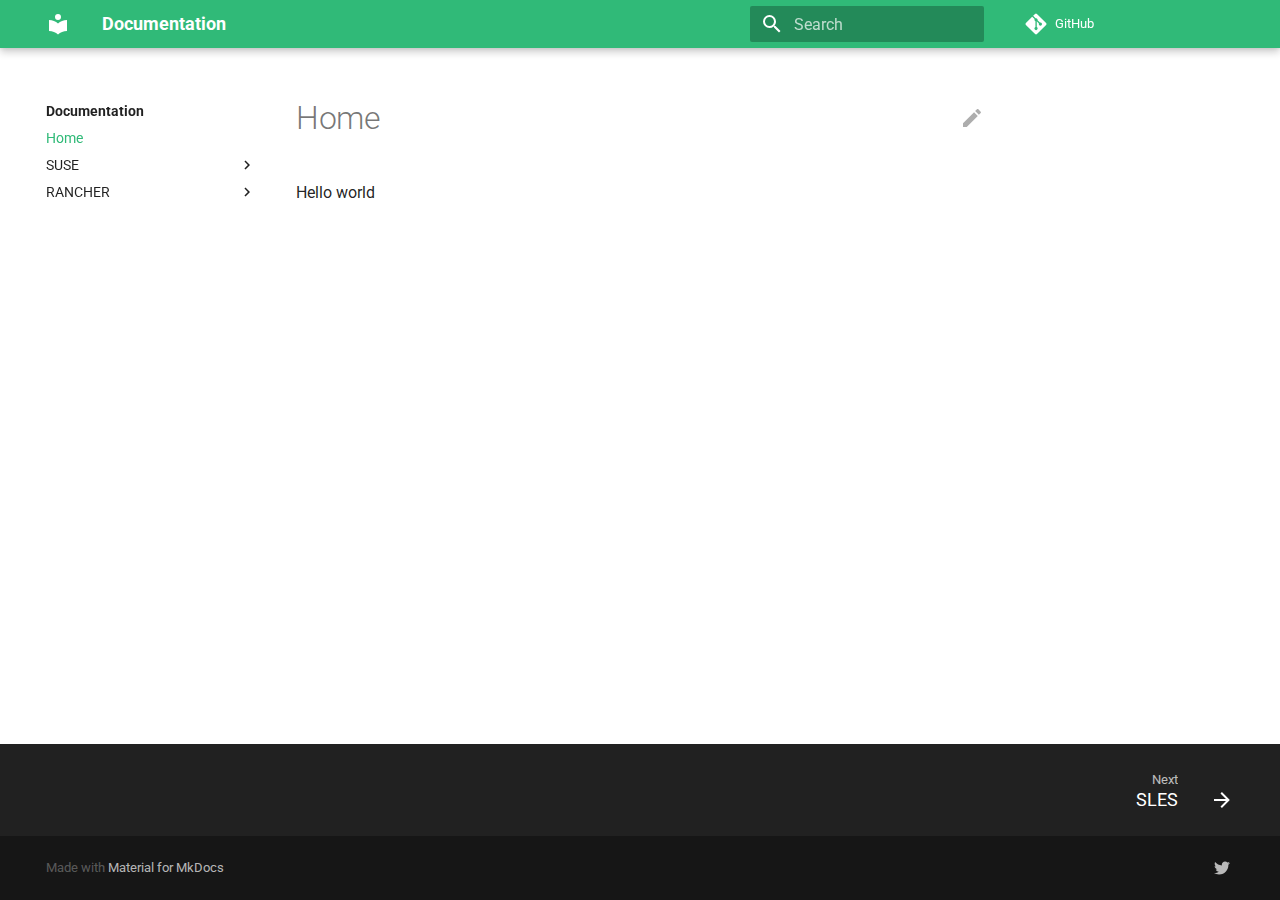
<file: index.html>
<!doctype html>
<html lang="en" class="no-js">
  <head>
    
      <meta charset="utf-8">
      <meta name="viewport" content="width=device-width,initial-scale=1">
      
      
      
        <link rel="canonical" href="https://radiofm015789.pages.github.io/">
      
      <link rel="icon" href="assets/images/favicon.png">
      <meta name="generator" content="mkdocs-1.3.1, mkdocs-material-8.3.9">
    
    
      
        <title>Home - Documentation</title>
      
    
    
      <link rel="stylesheet" href="assets/stylesheets/main.1d29e8d0.min.css">
      
        
        <link rel="stylesheet" href="assets/stylesheets/palette.cbb835fc.min.css">
        
      
      
    
    
    
      
        
        
        <link rel="preconnect" href="https://fonts.gstatic.com" crossorigin>
        <link rel="stylesheet" href="https://fonts.googleapis.com/css?family=Roboto:300,300i,400,400i,700,700i%7CRoboto+Mono:400,400i,700,700i&display=fallback">
        <style>:root{--md-text-font:"Roboto";--md-code-font:"Roboto Mono"}</style>
      
    
    
      <link rel="stylesheet" href="stylesheets/extra.css">
    
    <script>__md_scope=new URL(".",location),__md_get=(e,_=localStorage,t=__md_scope)=>JSON.parse(_.getItem(t.pathname+"."+e)),__md_set=(e,_,t=localStorage,a=__md_scope)=>{try{t.setItem(a.pathname+"."+e,JSON.stringify(_))}catch(e){}}</script>
    
      

    
    
  </head>
  
  
    
    
    
    
    
    <body dir="ltr" data-md-color-scheme="" data-md-color-primary="none" data-md-color-accent="none">
  
    
    
    <input class="md-toggle" data-md-toggle="drawer" type="checkbox" id="__drawer" autocomplete="off">
    <input class="md-toggle" data-md-toggle="search" type="checkbox" id="__search" autocomplete="off">
    <label class="md-overlay" for="__drawer"></label>
    <div data-md-component="skip">
      
    </div>
    <div data-md-component="announce">
      
    </div>
    
    
      

<header class="md-header" data-md-component="header">
  <nav class="md-header__inner md-grid" aria-label="Header">
    <a href="." title="Documentation" class="md-header__button md-logo" aria-label="Documentation" data-md-component="logo">
      
  
  <svg xmlns="http://www.w3.org/2000/svg" viewBox="0 0 24 24"><path d="M12 8a3 3 0 0 0 3-3 3 3 0 0 0-3-3 3 3 0 0 0-3 3 3 3 0 0 0 3 3m0 3.54C9.64 9.35 6.5 8 3 8v11c3.5 0 6.64 1.35 9 3.54 2.36-2.19 5.5-3.54 9-3.54V8c-3.5 0-6.64 1.35-9 3.54Z"/></svg>

    </a>
    <label class="md-header__button md-icon" for="__drawer">
      <svg xmlns="http://www.w3.org/2000/svg" viewBox="0 0 24 24"><path d="M3 6h18v2H3V6m0 5h18v2H3v-2m0 5h18v2H3v-2Z"/></svg>
    </label>
    <div class="md-header__title" data-md-component="header-title">
      <div class="md-header__ellipsis">
        <div class="md-header__topic">
          <span class="md-ellipsis">
            Documentation
          </span>
        </div>
        <div class="md-header__topic" data-md-component="header-topic">
          <span class="md-ellipsis">
            
              Home
            
          </span>
        </div>
      </div>
    </div>
    
    
    
      <label class="md-header__button md-icon" for="__search">
        <svg xmlns="http://www.w3.org/2000/svg" viewBox="0 0 24 24"><path d="M9.5 3A6.5 6.5 0 0 1 16 9.5c0 1.61-.59 3.09-1.56 4.23l.27.27h.79l5 5-1.5 1.5-5-5v-.79l-.27-.27A6.516 6.516 0 0 1 9.5 16 6.5 6.5 0 0 1 3 9.5 6.5 6.5 0 0 1 9.5 3m0 2C7 5 5 7 5 9.5S7 14 9.5 14 14 12 14 9.5 12 5 9.5 5Z"/></svg>
      </label>
      <div class="md-search" data-md-component="search" role="dialog">
  <label class="md-search__overlay" for="__search"></label>
  <div class="md-search__inner" role="search">
    <form class="md-search__form" name="search">
      <input type="text" class="md-search__input" name="query" aria-label="Search" placeholder="Search" autocapitalize="off" autocorrect="off" autocomplete="off" spellcheck="false" data-md-component="search-query" required>
      <label class="md-search__icon md-icon" for="__search">
        <svg xmlns="http://www.w3.org/2000/svg" viewBox="0 0 24 24"><path d="M9.5 3A6.5 6.5 0 0 1 16 9.5c0 1.61-.59 3.09-1.56 4.23l.27.27h.79l5 5-1.5 1.5-5-5v-.79l-.27-.27A6.516 6.516 0 0 1 9.5 16 6.5 6.5 0 0 1 3 9.5 6.5 6.5 0 0 1 9.5 3m0 2C7 5 5 7 5 9.5S7 14 9.5 14 14 12 14 9.5 12 5 9.5 5Z"/></svg>
        <svg xmlns="http://www.w3.org/2000/svg" viewBox="0 0 24 24"><path d="M20 11v2H8l5.5 5.5-1.42 1.42L4.16 12l7.92-7.92L13.5 5.5 8 11h12Z"/></svg>
      </label>
      <nav class="md-search__options" aria-label="Search">
        
        <button type="reset" class="md-search__icon md-icon" aria-label="Clear" tabindex="-1">
          <svg xmlns="http://www.w3.org/2000/svg" viewBox="0 0 24 24"><path d="M19 6.41 17.59 5 12 10.59 6.41 5 5 6.41 10.59 12 5 17.59 6.41 19 12 13.41 17.59 19 19 17.59 13.41 12 19 6.41Z"/></svg>
        </button>
      </nav>
      
    </form>
    <div class="md-search__output">
      <div class="md-search__scrollwrap" data-md-scrollfix>
        <div class="md-search-result" data-md-component="search-result">
          <div class="md-search-result__meta">
            Initializing search
          </div>
          <ol class="md-search-result__list"></ol>
        </div>
      </div>
    </div>
  </div>
</div>
    
    
      <div class="md-header__source">
        <a href="https://github.com/radiofm015789/radiofm015789.github.io.git" title="Go to repository" class="md-source" data-md-component="source">
  <div class="md-source__icon md-icon">
    
    <svg xmlns="http://www.w3.org/2000/svg" viewBox="0 0 448 512"><!--! Font Awesome Free 6.1.1 by @fontawesome - https://fontawesome.com License - https://fontawesome.com/license/free (Icons: CC BY 4.0, Fonts: SIL OFL 1.1, Code: MIT License) Copyright 2022 Fonticons, Inc.--><path d="M439.55 236.05 244 40.45a28.87 28.87 0 0 0-40.81 0l-40.66 40.63 51.52 51.52c27.06-9.14 52.68 16.77 43.39 43.68l49.66 49.66c34.23-11.8 61.18 31 35.47 56.69-26.49 26.49-70.21-2.87-56-37.34L240.22 199v121.85c25.3 12.54 22.26 41.85 9.08 55a34.34 34.34 0 0 1-48.55 0c-17.57-17.6-11.07-46.91 11.25-56v-123c-20.8-8.51-24.6-30.74-18.64-45L142.57 101 8.45 235.14a28.86 28.86 0 0 0 0 40.81l195.61 195.6a28.86 28.86 0 0 0 40.8 0l194.69-194.69a28.86 28.86 0 0 0 0-40.81z"/></svg>
  </div>
  <div class="md-source__repository">
    GitHub
  </div>
</a>
      </div>
    
  </nav>
  
</header>
    
    <div class="md-container" data-md-component="container">
      
      
        
          
        
      
      <main class="md-main" data-md-component="main">
        <div class="md-main__inner md-grid">
          
            
              
              <div class="md-sidebar md-sidebar--primary" data-md-component="sidebar" data-md-type="navigation" >
                <div class="md-sidebar__scrollwrap">
                  <div class="md-sidebar__inner">
                    


<nav class="md-nav md-nav--primary" aria-label="Navigation" data-md-level="0">
  <label class="md-nav__title" for="__drawer">
    <a href="." title="Documentation" class="md-nav__button md-logo" aria-label="Documentation" data-md-component="logo">
      
  
  <svg xmlns="http://www.w3.org/2000/svg" viewBox="0 0 24 24"><path d="M12 8a3 3 0 0 0 3-3 3 3 0 0 0-3-3 3 3 0 0 0-3 3 3 3 0 0 0 3 3m0 3.54C9.64 9.35 6.5 8 3 8v11c3.5 0 6.64 1.35 9 3.54 2.36-2.19 5.5-3.54 9-3.54V8c-3.5 0-6.64 1.35-9 3.54Z"/></svg>

    </a>
    Documentation
  </label>
  
    <div class="md-nav__source">
      <a href="https://github.com/radiofm015789/radiofm015789.github.io.git" title="Go to repository" class="md-source" data-md-component="source">
  <div class="md-source__icon md-icon">
    
    <svg xmlns="http://www.w3.org/2000/svg" viewBox="0 0 448 512"><!--! Font Awesome Free 6.1.1 by @fontawesome - https://fontawesome.com License - https://fontawesome.com/license/free (Icons: CC BY 4.0, Fonts: SIL OFL 1.1, Code: MIT License) Copyright 2022 Fonticons, Inc.--><path d="M439.55 236.05 244 40.45a28.87 28.87 0 0 0-40.81 0l-40.66 40.63 51.52 51.52c27.06-9.14 52.68 16.77 43.39 43.68l49.66 49.66c34.23-11.8 61.18 31 35.47 56.69-26.49 26.49-70.21-2.87-56-37.34L240.22 199v121.85c25.3 12.54 22.26 41.85 9.08 55a34.34 34.34 0 0 1-48.55 0c-17.57-17.6-11.07-46.91 11.25-56v-123c-20.8-8.51-24.6-30.74-18.64-45L142.57 101 8.45 235.14a28.86 28.86 0 0 0 0 40.81l195.61 195.6a28.86 28.86 0 0 0 40.8 0l194.69-194.69a28.86 28.86 0 0 0 0-40.81z"/></svg>
  </div>
  <div class="md-source__repository">
    GitHub
  </div>
</a>
    </div>
  
  <ul class="md-nav__list" data-md-scrollfix>
    
      
      
      

  
  
    
  
  
    <li class="md-nav__item md-nav__item--active">
      
      <input class="md-nav__toggle md-toggle" data-md-toggle="toc" type="checkbox" id="__toc">
      
      
      
      <a href="." class="md-nav__link md-nav__link--active">
        Home
      </a>
      
    </li>
  

    
      
      
      

  
  
  
    
    <li class="md-nav__item md-nav__item--nested">
      
      
        <input class="md-nav__toggle md-toggle" data-md-toggle="__nav_2" type="checkbox" id="__nav_2" >
      
      
      
      
        <label class="md-nav__link" for="__nav_2">
          SUSE
          <span class="md-nav__icon md-icon"></span>
        </label>
      
      <nav class="md-nav" aria-label="SUSE" data-md-level="1">
        <label class="md-nav__title" for="__nav_2">
          <span class="md-nav__icon md-icon"></span>
          SUSE
        </label>
        <ul class="md-nav__list" data-md-scrollfix>
          
            
              
  
  
  
    <li class="md-nav__item">
      <a href="SUSE/sles/" class="md-nav__link">
        SLES
      </a>
    </li>
  

            
          
            
              
  
  
  
    <li class="md-nav__item">
      <a href="SUSE/sles_sap/" class="md-nav__link">
        SLES for SAP
      </a>
    </li>
  

            
          
            
              
  
  
  
    <li class="md-nav__item">
      <a href="SUSE/pacemaker/" class="md-nav__link">
        Pacemaker
      </a>
    </li>
  

            
          
            
              
  
  
  
    <li class="md-nav__item">
      <a href="SUSE/suma/" class="md-nav__link">
        Suse Manager
      </a>
    </li>
  

            
          
        </ul>
      </nav>
    </li>
  

    
      
      
      

  
  
  
    
    <li class="md-nav__item md-nav__item--nested">
      
      
        <input class="md-nav__toggle md-toggle" data-md-toggle="__nav_3" type="checkbox" id="__nav_3" >
      
      
      
      
        <label class="md-nav__link" for="__nav_3">
          RANCHER
          <span class="md-nav__icon md-icon"></span>
        </label>
      
      <nav class="md-nav" aria-label="RANCHER" data-md-level="1">
        <label class="md-nav__title" for="__nav_3">
          <span class="md-nav__icon md-icon"></span>
          RANCHER
        </label>
        <ul class="md-nav__list" data-md-scrollfix>
          
            
              
  
  
  
    <li class="md-nav__item">
      <a href="RANCHER/rke2/" class="md-nav__link">
        RKE 2
      </a>
    </li>
  

            
          
            
              
  
  
  
    <li class="md-nav__item">
      <a href="RANCHER/k3s/" class="md-nav__link">
        K3S
      </a>
    </li>
  

            
          
        </ul>
      </nav>
    </li>
  

    
  </ul>
</nav>
                  </div>
                </div>
              </div>
            
            
              
              <div class="md-sidebar md-sidebar--secondary" data-md-component="sidebar" data-md-type="toc" >
                <div class="md-sidebar__scrollwrap">
                  <div class="md-sidebar__inner">
                    

<nav class="md-nav md-nav--secondary" aria-label="Table of contents">
  
  
  
  
</nav>
                  </div>
                </div>
              </div>
            
          
          <div class="md-content" data-md-component="content">
            <article class="md-content__inner md-typeset">
              
                
  <a href="https://github.com/radiofm015789/radiofm015789.github.io.git/edit/master/docs/index.md" title="Edit this page" class="md-content__button md-icon">
    <svg xmlns="http://www.w3.org/2000/svg" viewBox="0 0 24 24"><path d="M20.71 7.04c.39-.39.39-1.04 0-1.41l-2.34-2.34c-.37-.39-1.02-.39-1.41 0l-1.84 1.83 3.75 3.75M3 17.25V21h3.75L17.81 9.93l-3.75-3.75L3 17.25Z"/></svg>
  </a>



  <h1>Home</h1>

<p>Hello world</p>

              
            </article>
            
          </div>
        </div>
        
      </main>
      
        <footer class="md-footer">
  
    
    <nav class="md-footer__inner md-grid" aria-label="Footer" >
      
      
        
        <a href="SUSE/sles/" class="md-footer__link md-footer__link--next" aria-label="Next: SLES" rel="next">
          <div class="md-footer__title">
            <div class="md-ellipsis">
              <span class="md-footer__direction">
                Next
              </span>
              SLES
            </div>
          </div>
          <div class="md-footer__button md-icon">
            <svg xmlns="http://www.w3.org/2000/svg" viewBox="0 0 24 24"><path d="M4 11v2h12l-5.5 5.5 1.42 1.42L19.84 12l-7.92-7.92L10.5 5.5 16 11H4Z"/></svg>
          </div>
        </a>
      
    </nav>
  
  <div class="md-footer-meta md-typeset">
    <div class="md-footer-meta__inner md-grid">
      <div class="md-copyright">
  
  
    Made with
    <a href="https://squidfunk.github.io/mkdocs-material/" target="_blank" rel="noopener">
      Material for MkDocs
    </a>
  
</div>
      
        <div class="md-social">
  
    
    
    <a href="https://twitter.com/radiofm015789" target="_blank" rel="noopener" title="My Twitter" class="md-social__link">
      <svg xmlns="http://www.w3.org/2000/svg" viewBox="0 0 512 512"><!--! Font Awesome Free 6.1.1 by @fontawesome - https://fontawesome.com License - https://fontawesome.com/license/free (Icons: CC BY 4.0, Fonts: SIL OFL 1.1, Code: MIT License) Copyright 2022 Fonticons, Inc.--><path d="M459.37 151.716c.325 4.548.325 9.097.325 13.645 0 138.72-105.583 298.558-298.558 298.558-59.452 0-114.68-17.219-161.137-47.106 8.447.974 16.568 1.299 25.34 1.299 49.055 0 94.213-16.568 130.274-44.832-46.132-.975-84.792-31.188-98.112-72.772 6.498.974 12.995 1.624 19.818 1.624 9.421 0 18.843-1.3 27.614-3.573-48.081-9.747-84.143-51.98-84.143-102.985v-1.299c13.969 7.797 30.214 12.67 47.431 13.319-28.264-18.843-46.781-51.005-46.781-87.391 0-19.492 5.197-37.36 14.294-52.954 51.655 63.675 129.3 105.258 216.365 109.807-1.624-7.797-2.599-15.918-2.599-24.04 0-57.828 46.782-104.934 104.934-104.934 30.213 0 57.502 12.67 76.67 33.137 23.715-4.548 46.456-13.32 66.599-25.34-7.798 24.366-24.366 44.833-46.132 57.827 21.117-2.273 41.584-8.122 60.426-16.243-14.292 20.791-32.161 39.308-52.628 54.253z"/></svg>
    </a>
  
</div>
      
    </div>
  </div>
</footer>
      
    </div>
    <div class="md-dialog" data-md-component="dialog">
      <div class="md-dialog__inner md-typeset"></div>
    </div>
    <script id="__config" type="application/json">{"base": ".", "features": ["search.highlight"], "search": "assets/javascripts/workers/search.b97dbffb.min.js", "translations": {"clipboard.copied": "Copied to clipboard", "clipboard.copy": "Copy to clipboard", "search.config.lang": "en", "search.config.pipeline": "trimmer, stopWordFilter", "search.config.separator": "[\\s\\-]+", "search.placeholder": "Search", "search.result.more.one": "1 more on this page", "search.result.more.other": "# more on this page", "search.result.none": "No matching documents", "search.result.one": "1 matching document", "search.result.other": "# matching documents", "search.result.placeholder": "Type to start searching", "search.result.term.missing": "Missing", "select.version.title": "Select version"}}</script>
    
    
      <script src="assets/javascripts/bundle.6c7ad80a.min.js"></script>
      
    
  </body>
</html>
</file>
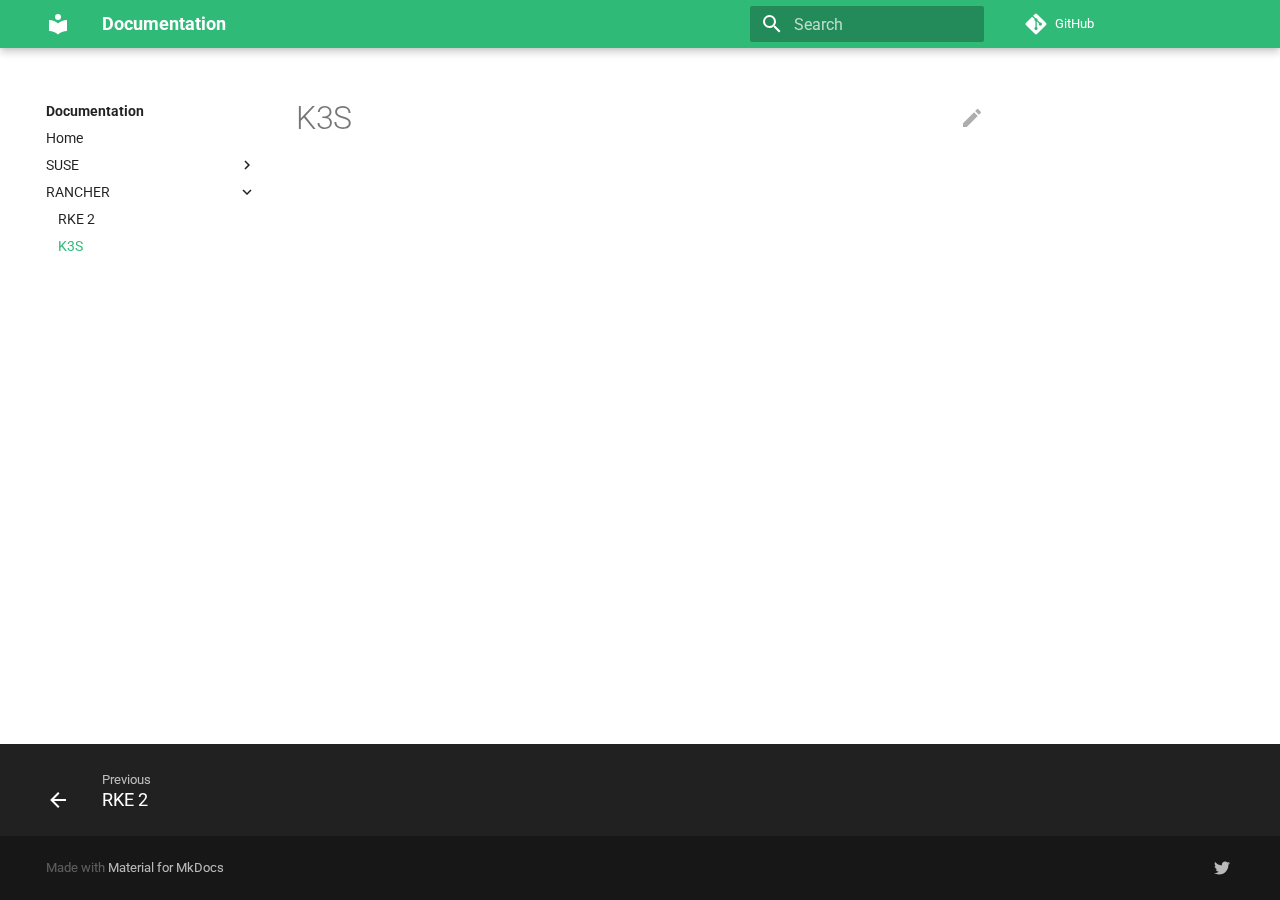
<file: RANCHER/k3s/index.html>
<!doctype html>
<html lang="en" class="no-js">
  <head>
    
      <meta charset="utf-8">
      <meta name="viewport" content="width=device-width,initial-scale=1">
      
      
      
        <link rel="canonical" href="https://radiofm015789.pages.github.io/RANCHER/k3s/">
      
      <link rel="icon" href="../../assets/images/favicon.png">
      <meta name="generator" content="mkdocs-1.3.1, mkdocs-material-8.3.9">
    
    
      
        <title>K3S - Documentation</title>
      
    
    
      <link rel="stylesheet" href="../../assets/stylesheets/main.1d29e8d0.min.css">
      
        
        <link rel="stylesheet" href="../../assets/stylesheets/palette.cbb835fc.min.css">
        
      
      
    
    
    
      
        
        
        <link rel="preconnect" href="https://fonts.gstatic.com" crossorigin>
        <link rel="stylesheet" href="https://fonts.googleapis.com/css?family=Roboto:300,300i,400,400i,700,700i%7CRoboto+Mono:400,400i,700,700i&display=fallback">
        <style>:root{--md-text-font:"Roboto";--md-code-font:"Roboto Mono"}</style>
      
    
    
      <link rel="stylesheet" href="../../stylesheets/extra.css">
    
    <script>__md_scope=new URL("../..",location),__md_get=(e,_=localStorage,t=__md_scope)=>JSON.parse(_.getItem(t.pathname+"."+e)),__md_set=(e,_,t=localStorage,a=__md_scope)=>{try{t.setItem(a.pathname+"."+e,JSON.stringify(_))}catch(e){}}</script>
    
      

    
    
  </head>
  
  
    
    
    
    
    
    <body dir="ltr" data-md-color-scheme="" data-md-color-primary="none" data-md-color-accent="none">
  
    
    
    <input class="md-toggle" data-md-toggle="drawer" type="checkbox" id="__drawer" autocomplete="off">
    <input class="md-toggle" data-md-toggle="search" type="checkbox" id="__search" autocomplete="off">
    <label class="md-overlay" for="__drawer"></label>
    <div data-md-component="skip">
      
        
        <a href="#k3s" class="md-skip">
          Skip to content
        </a>
      
    </div>
    <div data-md-component="announce">
      
    </div>
    
    
      

<header class="md-header" data-md-component="header">
  <nav class="md-header__inner md-grid" aria-label="Header">
    <a href="../.." title="Documentation" class="md-header__button md-logo" aria-label="Documentation" data-md-component="logo">
      
  
  <svg xmlns="http://www.w3.org/2000/svg" viewBox="0 0 24 24"><path d="M12 8a3 3 0 0 0 3-3 3 3 0 0 0-3-3 3 3 0 0 0-3 3 3 3 0 0 0 3 3m0 3.54C9.64 9.35 6.5 8 3 8v11c3.5 0 6.64 1.35 9 3.54 2.36-2.19 5.5-3.54 9-3.54V8c-3.5 0-6.64 1.35-9 3.54Z"/></svg>

    </a>
    <label class="md-header__button md-icon" for="__drawer">
      <svg xmlns="http://www.w3.org/2000/svg" viewBox="0 0 24 24"><path d="M3 6h18v2H3V6m0 5h18v2H3v-2m0 5h18v2H3v-2Z"/></svg>
    </label>
    <div class="md-header__title" data-md-component="header-title">
      <div class="md-header__ellipsis">
        <div class="md-header__topic">
          <span class="md-ellipsis">
            Documentation
          </span>
        </div>
        <div class="md-header__topic" data-md-component="header-topic">
          <span class="md-ellipsis">
            
              K3S
            
          </span>
        </div>
      </div>
    </div>
    
    
    
      <label class="md-header__button md-icon" for="__search">
        <svg xmlns="http://www.w3.org/2000/svg" viewBox="0 0 24 24"><path d="M9.5 3A6.5 6.5 0 0 1 16 9.5c0 1.61-.59 3.09-1.56 4.23l.27.27h.79l5 5-1.5 1.5-5-5v-.79l-.27-.27A6.516 6.516 0 0 1 9.5 16 6.5 6.5 0 0 1 3 9.5 6.5 6.5 0 0 1 9.5 3m0 2C7 5 5 7 5 9.5S7 14 9.5 14 14 12 14 9.5 12 5 9.5 5Z"/></svg>
      </label>
      <div class="md-search" data-md-component="search" role="dialog">
  <label class="md-search__overlay" for="__search"></label>
  <div class="md-search__inner" role="search">
    <form class="md-search__form" name="search">
      <input type="text" class="md-search__input" name="query" aria-label="Search" placeholder="Search" autocapitalize="off" autocorrect="off" autocomplete="off" spellcheck="false" data-md-component="search-query" required>
      <label class="md-search__icon md-icon" for="__search">
        <svg xmlns="http://www.w3.org/2000/svg" viewBox="0 0 24 24"><path d="M9.5 3A6.5 6.5 0 0 1 16 9.5c0 1.61-.59 3.09-1.56 4.23l.27.27h.79l5 5-1.5 1.5-5-5v-.79l-.27-.27A6.516 6.516 0 0 1 9.5 16 6.5 6.5 0 0 1 3 9.5 6.5 6.5 0 0 1 9.5 3m0 2C7 5 5 7 5 9.5S7 14 9.5 14 14 12 14 9.5 12 5 9.5 5Z"/></svg>
        <svg xmlns="http://www.w3.org/2000/svg" viewBox="0 0 24 24"><path d="M20 11v2H8l5.5 5.5-1.42 1.42L4.16 12l7.92-7.92L13.5 5.5 8 11h12Z"/></svg>
      </label>
      <nav class="md-search__options" aria-label="Search">
        
        <button type="reset" class="md-search__icon md-icon" aria-label="Clear" tabindex="-1">
          <svg xmlns="http://www.w3.org/2000/svg" viewBox="0 0 24 24"><path d="M19 6.41 17.59 5 12 10.59 6.41 5 5 6.41 10.59 12 5 17.59 6.41 19 12 13.41 17.59 19 19 17.59 13.41 12 19 6.41Z"/></svg>
        </button>
      </nav>
      
    </form>
    <div class="md-search__output">
      <div class="md-search__scrollwrap" data-md-scrollfix>
        <div class="md-search-result" data-md-component="search-result">
          <div class="md-search-result__meta">
            Initializing search
          </div>
          <ol class="md-search-result__list"></ol>
        </div>
      </div>
    </div>
  </div>
</div>
    
    
      <div class="md-header__source">
        <a href="https://github.com/radiofm015789/radiofm015789.github.io.git" title="Go to repository" class="md-source" data-md-component="source">
  <div class="md-source__icon md-icon">
    
    <svg xmlns="http://www.w3.org/2000/svg" viewBox="0 0 448 512"><!--! Font Awesome Free 6.1.1 by @fontawesome - https://fontawesome.com License - https://fontawesome.com/license/free (Icons: CC BY 4.0, Fonts: SIL OFL 1.1, Code: MIT License) Copyright 2022 Fonticons, Inc.--><path d="M439.55 236.05 244 40.45a28.87 28.87 0 0 0-40.81 0l-40.66 40.63 51.52 51.52c27.06-9.14 52.68 16.77 43.39 43.68l49.66 49.66c34.23-11.8 61.18 31 35.47 56.69-26.49 26.49-70.21-2.87-56-37.34L240.22 199v121.85c25.3 12.54 22.26 41.85 9.08 55a34.34 34.34 0 0 1-48.55 0c-17.57-17.6-11.07-46.91 11.25-56v-123c-20.8-8.51-24.6-30.74-18.64-45L142.57 101 8.45 235.14a28.86 28.86 0 0 0 0 40.81l195.61 195.6a28.86 28.86 0 0 0 40.8 0l194.69-194.69a28.86 28.86 0 0 0 0-40.81z"/></svg>
  </div>
  <div class="md-source__repository">
    GitHub
  </div>
</a>
      </div>
    
  </nav>
  
</header>
    
    <div class="md-container" data-md-component="container">
      
      
        
          
        
      
      <main class="md-main" data-md-component="main">
        <div class="md-main__inner md-grid">
          
            
              
              <div class="md-sidebar md-sidebar--primary" data-md-component="sidebar" data-md-type="navigation" >
                <div class="md-sidebar__scrollwrap">
                  <div class="md-sidebar__inner">
                    


<nav class="md-nav md-nav--primary" aria-label="Navigation" data-md-level="0">
  <label class="md-nav__title" for="__drawer">
    <a href="../.." title="Documentation" class="md-nav__button md-logo" aria-label="Documentation" data-md-component="logo">
      
  
  <svg xmlns="http://www.w3.org/2000/svg" viewBox="0 0 24 24"><path d="M12 8a3 3 0 0 0 3-3 3 3 0 0 0-3-3 3 3 0 0 0-3 3 3 3 0 0 0 3 3m0 3.54C9.64 9.35 6.5 8 3 8v11c3.5 0 6.64 1.35 9 3.54 2.36-2.19 5.5-3.54 9-3.54V8c-3.5 0-6.64 1.35-9 3.54Z"/></svg>

    </a>
    Documentation
  </label>
  
    <div class="md-nav__source">
      <a href="https://github.com/radiofm015789/radiofm015789.github.io.git" title="Go to repository" class="md-source" data-md-component="source">
  <div class="md-source__icon md-icon">
    
    <svg xmlns="http://www.w3.org/2000/svg" viewBox="0 0 448 512"><!--! Font Awesome Free 6.1.1 by @fontawesome - https://fontawesome.com License - https://fontawesome.com/license/free (Icons: CC BY 4.0, Fonts: SIL OFL 1.1, Code: MIT License) Copyright 2022 Fonticons, Inc.--><path d="M439.55 236.05 244 40.45a28.87 28.87 0 0 0-40.81 0l-40.66 40.63 51.52 51.52c27.06-9.14 52.68 16.77 43.39 43.68l49.66 49.66c34.23-11.8 61.18 31 35.47 56.69-26.49 26.49-70.21-2.87-56-37.34L240.22 199v121.85c25.3 12.54 22.26 41.85 9.08 55a34.34 34.34 0 0 1-48.55 0c-17.57-17.6-11.07-46.91 11.25-56v-123c-20.8-8.51-24.6-30.74-18.64-45L142.57 101 8.45 235.14a28.86 28.86 0 0 0 0 40.81l195.61 195.6a28.86 28.86 0 0 0 40.8 0l194.69-194.69a28.86 28.86 0 0 0 0-40.81z"/></svg>
  </div>
  <div class="md-source__repository">
    GitHub
  </div>
</a>
    </div>
  
  <ul class="md-nav__list" data-md-scrollfix>
    
      
      
      

  
  
  
    <li class="md-nav__item">
      <a href="../.." class="md-nav__link">
        Home
      </a>
    </li>
  

    
      
      
      

  
  
  
    
    <li class="md-nav__item md-nav__item--nested">
      
      
        <input class="md-nav__toggle md-toggle" data-md-toggle="__nav_2" type="checkbox" id="__nav_2" >
      
      
      
      
        <label class="md-nav__link" for="__nav_2">
          SUSE
          <span class="md-nav__icon md-icon"></span>
        </label>
      
      <nav class="md-nav" aria-label="SUSE" data-md-level="1">
        <label class="md-nav__title" for="__nav_2">
          <span class="md-nav__icon md-icon"></span>
          SUSE
        </label>
        <ul class="md-nav__list" data-md-scrollfix>
          
            
              
  
  
  
    <li class="md-nav__item">
      <a href="../../SUSE/sles/" class="md-nav__link">
        SLES
      </a>
    </li>
  

            
          
            
              
  
  
  
    <li class="md-nav__item">
      <a href="../../SUSE/sles_sap/" class="md-nav__link">
        SLES for SAP
      </a>
    </li>
  

            
          
            
              
  
  
  
    <li class="md-nav__item">
      <a href="../../SUSE/pacemaker/" class="md-nav__link">
        Pacemaker
      </a>
    </li>
  

            
          
            
              
  
  
  
    <li class="md-nav__item">
      <a href="../../SUSE/suma/" class="md-nav__link">
        Suse Manager
      </a>
    </li>
  

            
          
        </ul>
      </nav>
    </li>
  

    
      
      
      

  
  
    
  
  
    
    <li class="md-nav__item md-nav__item--active md-nav__item--nested">
      
      
        <input class="md-nav__toggle md-toggle" data-md-toggle="__nav_3" type="checkbox" id="__nav_3" checked>
      
      
      
      
        <label class="md-nav__link" for="__nav_3">
          RANCHER
          <span class="md-nav__icon md-icon"></span>
        </label>
      
      <nav class="md-nav" aria-label="RANCHER" data-md-level="1">
        <label class="md-nav__title" for="__nav_3">
          <span class="md-nav__icon md-icon"></span>
          RANCHER
        </label>
        <ul class="md-nav__list" data-md-scrollfix>
          
            
              
  
  
  
    <li class="md-nav__item">
      <a href="../rke2/" class="md-nav__link">
        RKE 2
      </a>
    </li>
  

            
          
            
              
  
  
    
  
  
    <li class="md-nav__item md-nav__item--active">
      
      <input class="md-nav__toggle md-toggle" data-md-toggle="toc" type="checkbox" id="__toc">
      
      
        
      
      
      <a href="./" class="md-nav__link md-nav__link--active">
        K3S
      </a>
      
    </li>
  

            
          
        </ul>
      </nav>
    </li>
  

    
  </ul>
</nav>
                  </div>
                </div>
              </div>
            
            
              
              <div class="md-sidebar md-sidebar--secondary" data-md-component="sidebar" data-md-type="toc" >
                <div class="md-sidebar__scrollwrap">
                  <div class="md-sidebar__inner">
                    

<nav class="md-nav md-nav--secondary" aria-label="Table of contents">
  
  
  
    
  
  
</nav>
                  </div>
                </div>
              </div>
            
          
          <div class="md-content" data-md-component="content">
            <article class="md-content__inner md-typeset">
              
                
  <a href="https://github.com/radiofm015789/radiofm015789.github.io.git/edit/master/docs/RANCHER/k3s/index.md" title="Edit this page" class="md-content__button md-icon">
    <svg xmlns="http://www.w3.org/2000/svg" viewBox="0 0 24 24"><path d="M20.71 7.04c.39-.39.39-1.04 0-1.41l-2.34-2.34c-.37-.39-1.02-.39-1.41 0l-1.84 1.83 3.75 3.75M3 17.25V21h3.75L17.81 9.93l-3.75-3.75L3 17.25Z"/></svg>
  </a>



<h1 id="k3s">K3S<a class="headerlink" href="#k3s" title="Permanent link">&para;</a></h1>

              
            </article>
            
          </div>
        </div>
        
      </main>
      
        <footer class="md-footer">
  
    
    <nav class="md-footer__inner md-grid" aria-label="Footer" >
      
        
        <a href="../rke2/" class="md-footer__link md-footer__link--prev" aria-label="Previous: RKE 2" rel="prev">
          <div class="md-footer__button md-icon">
            <svg xmlns="http://www.w3.org/2000/svg" viewBox="0 0 24 24"><path d="M20 11v2H8l5.5 5.5-1.42 1.42L4.16 12l7.92-7.92L13.5 5.5 8 11h12Z"/></svg>
          </div>
          <div class="md-footer__title">
            <div class="md-ellipsis">
              <span class="md-footer__direction">
                Previous
              </span>
              RKE 2
            </div>
          </div>
        </a>
      
      
    </nav>
  
  <div class="md-footer-meta md-typeset">
    <div class="md-footer-meta__inner md-grid">
      <div class="md-copyright">
  
  
    Made with
    <a href="https://squidfunk.github.io/mkdocs-material/" target="_blank" rel="noopener">
      Material for MkDocs
    </a>
  
</div>
      
        <div class="md-social">
  
    
    
    <a href="https://twitter.com/radiofm015789" target="_blank" rel="noopener" title="My Twitter" class="md-social__link">
      <svg xmlns="http://www.w3.org/2000/svg" viewBox="0 0 512 512"><!--! Font Awesome Free 6.1.1 by @fontawesome - https://fontawesome.com License - https://fontawesome.com/license/free (Icons: CC BY 4.0, Fonts: SIL OFL 1.1, Code: MIT License) Copyright 2022 Fonticons, Inc.--><path d="M459.37 151.716c.325 4.548.325 9.097.325 13.645 0 138.72-105.583 298.558-298.558 298.558-59.452 0-114.68-17.219-161.137-47.106 8.447.974 16.568 1.299 25.34 1.299 49.055 0 94.213-16.568 130.274-44.832-46.132-.975-84.792-31.188-98.112-72.772 6.498.974 12.995 1.624 19.818 1.624 9.421 0 18.843-1.3 27.614-3.573-48.081-9.747-84.143-51.98-84.143-102.985v-1.299c13.969 7.797 30.214 12.67 47.431 13.319-28.264-18.843-46.781-51.005-46.781-87.391 0-19.492 5.197-37.36 14.294-52.954 51.655 63.675 129.3 105.258 216.365 109.807-1.624-7.797-2.599-15.918-2.599-24.04 0-57.828 46.782-104.934 104.934-104.934 30.213 0 57.502 12.67 76.67 33.137 23.715-4.548 46.456-13.32 66.599-25.34-7.798 24.366-24.366 44.833-46.132 57.827 21.117-2.273 41.584-8.122 60.426-16.243-14.292 20.791-32.161 39.308-52.628 54.253z"/></svg>
    </a>
  
</div>
      
    </div>
  </div>
</footer>
      
    </div>
    <div class="md-dialog" data-md-component="dialog">
      <div class="md-dialog__inner md-typeset"></div>
    </div>
    <script id="__config" type="application/json">{"base": "../..", "features": ["search.highlight"], "search": "../../assets/javascripts/workers/search.b97dbffb.min.js", "translations": {"clipboard.copied": "Copied to clipboard", "clipboard.copy": "Copy to clipboard", "search.config.lang": "en", "search.config.pipeline": "trimmer, stopWordFilter", "search.config.separator": "[\\s\\-]+", "search.placeholder": "Search", "search.result.more.one": "1 more on this page", "search.result.more.other": "# more on this page", "search.result.none": "No matching documents", "search.result.one": "1 matching document", "search.result.other": "# matching documents", "search.result.placeholder": "Type to start searching", "search.result.term.missing": "Missing", "select.version.title": "Select version"}}</script>
    
    
      <script src="../../assets/javascripts/bundle.6c7ad80a.min.js"></script>
      
    
  </body>
</html>
</file>
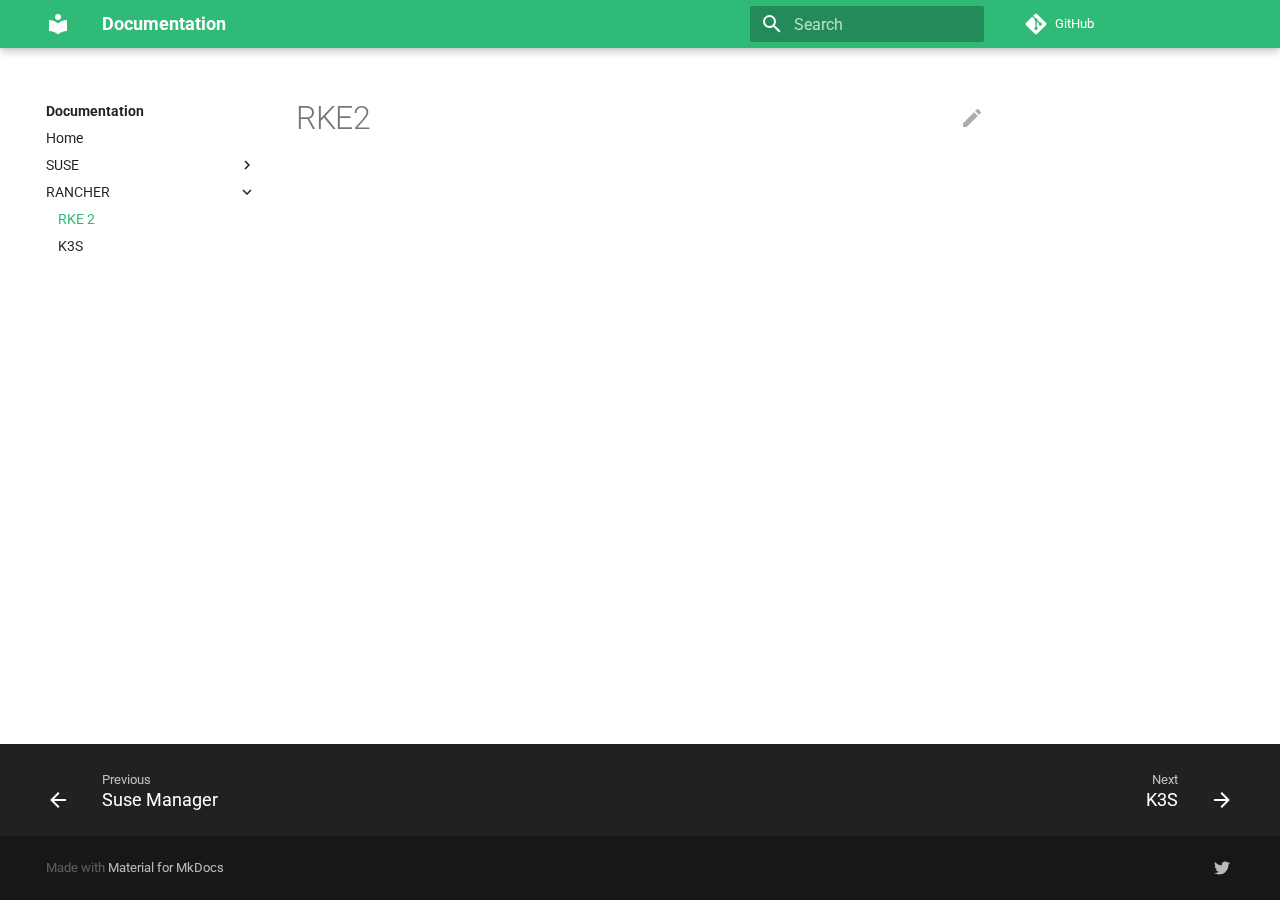
<file: RANCHER/rke2/index.html>
<!doctype html>
<html lang="en" class="no-js">
  <head>
    
      <meta charset="utf-8">
      <meta name="viewport" content="width=device-width,initial-scale=1">
      
      
      
        <link rel="canonical" href="https://radiofm015789.pages.github.io/RANCHER/rke2/">
      
      <link rel="icon" href="../../assets/images/favicon.png">
      <meta name="generator" content="mkdocs-1.3.1, mkdocs-material-8.3.9">
    
    
      
        <title>RKE 2 - Documentation</title>
      
    
    
      <link rel="stylesheet" href="../../assets/stylesheets/main.1d29e8d0.min.css">
      
        
        <link rel="stylesheet" href="../../assets/stylesheets/palette.cbb835fc.min.css">
        
      
      
    
    
    
      
        
        
        <link rel="preconnect" href="https://fonts.gstatic.com" crossorigin>
        <link rel="stylesheet" href="https://fonts.googleapis.com/css?family=Roboto:300,300i,400,400i,700,700i%7CRoboto+Mono:400,400i,700,700i&display=fallback">
        <style>:root{--md-text-font:"Roboto";--md-code-font:"Roboto Mono"}</style>
      
    
    
      <link rel="stylesheet" href="../../stylesheets/extra.css">
    
    <script>__md_scope=new URL("../..",location),__md_get=(e,_=localStorage,t=__md_scope)=>JSON.parse(_.getItem(t.pathname+"."+e)),__md_set=(e,_,t=localStorage,a=__md_scope)=>{try{t.setItem(a.pathname+"."+e,JSON.stringify(_))}catch(e){}}</script>
    
      

    
    
  </head>
  
  
    
    
    
    
    
    <body dir="ltr" data-md-color-scheme="" data-md-color-primary="none" data-md-color-accent="none">
  
    
    
    <input class="md-toggle" data-md-toggle="drawer" type="checkbox" id="__drawer" autocomplete="off">
    <input class="md-toggle" data-md-toggle="search" type="checkbox" id="__search" autocomplete="off">
    <label class="md-overlay" for="__drawer"></label>
    <div data-md-component="skip">
      
        
        <a href="#rke2" class="md-skip">
          Skip to content
        </a>
      
    </div>
    <div data-md-component="announce">
      
    </div>
    
    
      

<header class="md-header" data-md-component="header">
  <nav class="md-header__inner md-grid" aria-label="Header">
    <a href="../.." title="Documentation" class="md-header__button md-logo" aria-label="Documentation" data-md-component="logo">
      
  
  <svg xmlns="http://www.w3.org/2000/svg" viewBox="0 0 24 24"><path d="M12 8a3 3 0 0 0 3-3 3 3 0 0 0-3-3 3 3 0 0 0-3 3 3 3 0 0 0 3 3m0 3.54C9.64 9.35 6.5 8 3 8v11c3.5 0 6.64 1.35 9 3.54 2.36-2.19 5.5-3.54 9-3.54V8c-3.5 0-6.64 1.35-9 3.54Z"/></svg>

    </a>
    <label class="md-header__button md-icon" for="__drawer">
      <svg xmlns="http://www.w3.org/2000/svg" viewBox="0 0 24 24"><path d="M3 6h18v2H3V6m0 5h18v2H3v-2m0 5h18v2H3v-2Z"/></svg>
    </label>
    <div class="md-header__title" data-md-component="header-title">
      <div class="md-header__ellipsis">
        <div class="md-header__topic">
          <span class="md-ellipsis">
            Documentation
          </span>
        </div>
        <div class="md-header__topic" data-md-component="header-topic">
          <span class="md-ellipsis">
            
              RKE 2
            
          </span>
        </div>
      </div>
    </div>
    
    
    
      <label class="md-header__button md-icon" for="__search">
        <svg xmlns="http://www.w3.org/2000/svg" viewBox="0 0 24 24"><path d="M9.5 3A6.5 6.5 0 0 1 16 9.5c0 1.61-.59 3.09-1.56 4.23l.27.27h.79l5 5-1.5 1.5-5-5v-.79l-.27-.27A6.516 6.516 0 0 1 9.5 16 6.5 6.5 0 0 1 3 9.5 6.5 6.5 0 0 1 9.5 3m0 2C7 5 5 7 5 9.5S7 14 9.5 14 14 12 14 9.5 12 5 9.5 5Z"/></svg>
      </label>
      <div class="md-search" data-md-component="search" role="dialog">
  <label class="md-search__overlay" for="__search"></label>
  <div class="md-search__inner" role="search">
    <form class="md-search__form" name="search">
      <input type="text" class="md-search__input" name="query" aria-label="Search" placeholder="Search" autocapitalize="off" autocorrect="off" autocomplete="off" spellcheck="false" data-md-component="search-query" required>
      <label class="md-search__icon md-icon" for="__search">
        <svg xmlns="http://www.w3.org/2000/svg" viewBox="0 0 24 24"><path d="M9.5 3A6.5 6.5 0 0 1 16 9.5c0 1.61-.59 3.09-1.56 4.23l.27.27h.79l5 5-1.5 1.5-5-5v-.79l-.27-.27A6.516 6.516 0 0 1 9.5 16 6.5 6.5 0 0 1 3 9.5 6.5 6.5 0 0 1 9.5 3m0 2C7 5 5 7 5 9.5S7 14 9.5 14 14 12 14 9.5 12 5 9.5 5Z"/></svg>
        <svg xmlns="http://www.w3.org/2000/svg" viewBox="0 0 24 24"><path d="M20 11v2H8l5.5 5.5-1.42 1.42L4.16 12l7.92-7.92L13.5 5.5 8 11h12Z"/></svg>
      </label>
      <nav class="md-search__options" aria-label="Search">
        
        <button type="reset" class="md-search__icon md-icon" aria-label="Clear" tabindex="-1">
          <svg xmlns="http://www.w3.org/2000/svg" viewBox="0 0 24 24"><path d="M19 6.41 17.59 5 12 10.59 6.41 5 5 6.41 10.59 12 5 17.59 6.41 19 12 13.41 17.59 19 19 17.59 13.41 12 19 6.41Z"/></svg>
        </button>
      </nav>
      
    </form>
    <div class="md-search__output">
      <div class="md-search__scrollwrap" data-md-scrollfix>
        <div class="md-search-result" data-md-component="search-result">
          <div class="md-search-result__meta">
            Initializing search
          </div>
          <ol class="md-search-result__list"></ol>
        </div>
      </div>
    </div>
  </div>
</div>
    
    
      <div class="md-header__source">
        <a href="https://github.com/radiofm015789/radiofm015789.github.io.git" title="Go to repository" class="md-source" data-md-component="source">
  <div class="md-source__icon md-icon">
    
    <svg xmlns="http://www.w3.org/2000/svg" viewBox="0 0 448 512"><!--! Font Awesome Free 6.1.1 by @fontawesome - https://fontawesome.com License - https://fontawesome.com/license/free (Icons: CC BY 4.0, Fonts: SIL OFL 1.1, Code: MIT License) Copyright 2022 Fonticons, Inc.--><path d="M439.55 236.05 244 40.45a28.87 28.87 0 0 0-40.81 0l-40.66 40.63 51.52 51.52c27.06-9.14 52.68 16.77 43.39 43.68l49.66 49.66c34.23-11.8 61.18 31 35.47 56.69-26.49 26.49-70.21-2.87-56-37.34L240.22 199v121.85c25.3 12.54 22.26 41.85 9.08 55a34.34 34.34 0 0 1-48.55 0c-17.57-17.6-11.07-46.91 11.25-56v-123c-20.8-8.51-24.6-30.74-18.64-45L142.57 101 8.45 235.14a28.86 28.86 0 0 0 0 40.81l195.61 195.6a28.86 28.86 0 0 0 40.8 0l194.69-194.69a28.86 28.86 0 0 0 0-40.81z"/></svg>
  </div>
  <div class="md-source__repository">
    GitHub
  </div>
</a>
      </div>
    
  </nav>
  
</header>
    
    <div class="md-container" data-md-component="container">
      
      
        
          
        
      
      <main class="md-main" data-md-component="main">
        <div class="md-main__inner md-grid">
          
            
              
              <div class="md-sidebar md-sidebar--primary" data-md-component="sidebar" data-md-type="navigation" >
                <div class="md-sidebar__scrollwrap">
                  <div class="md-sidebar__inner">
                    


<nav class="md-nav md-nav--primary" aria-label="Navigation" data-md-level="0">
  <label class="md-nav__title" for="__drawer">
    <a href="../.." title="Documentation" class="md-nav__button md-logo" aria-label="Documentation" data-md-component="logo">
      
  
  <svg xmlns="http://www.w3.org/2000/svg" viewBox="0 0 24 24"><path d="M12 8a3 3 0 0 0 3-3 3 3 0 0 0-3-3 3 3 0 0 0-3 3 3 3 0 0 0 3 3m0 3.54C9.64 9.35 6.5 8 3 8v11c3.5 0 6.64 1.35 9 3.54 2.36-2.19 5.5-3.54 9-3.54V8c-3.5 0-6.64 1.35-9 3.54Z"/></svg>

    </a>
    Documentation
  </label>
  
    <div class="md-nav__source">
      <a href="https://github.com/radiofm015789/radiofm015789.github.io.git" title="Go to repository" class="md-source" data-md-component="source">
  <div class="md-source__icon md-icon">
    
    <svg xmlns="http://www.w3.org/2000/svg" viewBox="0 0 448 512"><!--! Font Awesome Free 6.1.1 by @fontawesome - https://fontawesome.com License - https://fontawesome.com/license/free (Icons: CC BY 4.0, Fonts: SIL OFL 1.1, Code: MIT License) Copyright 2022 Fonticons, Inc.--><path d="M439.55 236.05 244 40.45a28.87 28.87 0 0 0-40.81 0l-40.66 40.63 51.52 51.52c27.06-9.14 52.68 16.77 43.39 43.68l49.66 49.66c34.23-11.8 61.18 31 35.47 56.69-26.49 26.49-70.21-2.87-56-37.34L240.22 199v121.85c25.3 12.54 22.26 41.85 9.08 55a34.34 34.34 0 0 1-48.55 0c-17.57-17.6-11.07-46.91 11.25-56v-123c-20.8-8.51-24.6-30.74-18.64-45L142.57 101 8.45 235.14a28.86 28.86 0 0 0 0 40.81l195.61 195.6a28.86 28.86 0 0 0 40.8 0l194.69-194.69a28.86 28.86 0 0 0 0-40.81z"/></svg>
  </div>
  <div class="md-source__repository">
    GitHub
  </div>
</a>
    </div>
  
  <ul class="md-nav__list" data-md-scrollfix>
    
      
      
      

  
  
  
    <li class="md-nav__item">
      <a href="../.." class="md-nav__link">
        Home
      </a>
    </li>
  

    
      
      
      

  
  
  
    
    <li class="md-nav__item md-nav__item--nested">
      
      
        <input class="md-nav__toggle md-toggle" data-md-toggle="__nav_2" type="checkbox" id="__nav_2" >
      
      
      
      
        <label class="md-nav__link" for="__nav_2">
          SUSE
          <span class="md-nav__icon md-icon"></span>
        </label>
      
      <nav class="md-nav" aria-label="SUSE" data-md-level="1">
        <label class="md-nav__title" for="__nav_2">
          <span class="md-nav__icon md-icon"></span>
          SUSE
        </label>
        <ul class="md-nav__list" data-md-scrollfix>
          
            
              
  
  
  
    <li class="md-nav__item">
      <a href="../../SUSE/sles/" class="md-nav__link">
        SLES
      </a>
    </li>
  

            
          
            
              
  
  
  
    <li class="md-nav__item">
      <a href="../../SUSE/sles_sap/" class="md-nav__link">
        SLES for SAP
      </a>
    </li>
  

            
          
            
              
  
  
  
    <li class="md-nav__item">
      <a href="../../SUSE/pacemaker/" class="md-nav__link">
        Pacemaker
      </a>
    </li>
  

            
          
            
              
  
  
  
    <li class="md-nav__item">
      <a href="../../SUSE/suma/" class="md-nav__link">
        Suse Manager
      </a>
    </li>
  

            
          
        </ul>
      </nav>
    </li>
  

    
      
      
      

  
  
    
  
  
    
    <li class="md-nav__item md-nav__item--active md-nav__item--nested">
      
      
        <input class="md-nav__toggle md-toggle" data-md-toggle="__nav_3" type="checkbox" id="__nav_3" checked>
      
      
      
      
        <label class="md-nav__link" for="__nav_3">
          RANCHER
          <span class="md-nav__icon md-icon"></span>
        </label>
      
      <nav class="md-nav" aria-label="RANCHER" data-md-level="1">
        <label class="md-nav__title" for="__nav_3">
          <span class="md-nav__icon md-icon"></span>
          RANCHER
        </label>
        <ul class="md-nav__list" data-md-scrollfix>
          
            
              
  
  
    
  
  
    <li class="md-nav__item md-nav__item--active">
      
      <input class="md-nav__toggle md-toggle" data-md-toggle="toc" type="checkbox" id="__toc">
      
      
        
      
      
      <a href="./" class="md-nav__link md-nav__link--active">
        RKE 2
      </a>
      
    </li>
  

            
          
            
              
  
  
  
    <li class="md-nav__item">
      <a href="../k3s/" class="md-nav__link">
        K3S
      </a>
    </li>
  

            
          
        </ul>
      </nav>
    </li>
  

    
  </ul>
</nav>
                  </div>
                </div>
              </div>
            
            
              
              <div class="md-sidebar md-sidebar--secondary" data-md-component="sidebar" data-md-type="toc" >
                <div class="md-sidebar__scrollwrap">
                  <div class="md-sidebar__inner">
                    

<nav class="md-nav md-nav--secondary" aria-label="Table of contents">
  
  
  
    
  
  
</nav>
                  </div>
                </div>
              </div>
            
          
          <div class="md-content" data-md-component="content">
            <article class="md-content__inner md-typeset">
              
                
  <a href="https://github.com/radiofm015789/radiofm015789.github.io.git/edit/master/docs/RANCHER/rke2/index.md" title="Edit this page" class="md-content__button md-icon">
    <svg xmlns="http://www.w3.org/2000/svg" viewBox="0 0 24 24"><path d="M20.71 7.04c.39-.39.39-1.04 0-1.41l-2.34-2.34c-.37-.39-1.02-.39-1.41 0l-1.84 1.83 3.75 3.75M3 17.25V21h3.75L17.81 9.93l-3.75-3.75L3 17.25Z"/></svg>
  </a>



<h1 id="rke2">RKE2<a class="headerlink" href="#rke2" title="Permanent link">&para;</a></h1>

              
            </article>
            
          </div>
        </div>
        
      </main>
      
        <footer class="md-footer">
  
    
    <nav class="md-footer__inner md-grid" aria-label="Footer" >
      
        
        <a href="../../SUSE/suma/" class="md-footer__link md-footer__link--prev" aria-label="Previous: Suse Manager" rel="prev">
          <div class="md-footer__button md-icon">
            <svg xmlns="http://www.w3.org/2000/svg" viewBox="0 0 24 24"><path d="M20 11v2H8l5.5 5.5-1.42 1.42L4.16 12l7.92-7.92L13.5 5.5 8 11h12Z"/></svg>
          </div>
          <div class="md-footer__title">
            <div class="md-ellipsis">
              <span class="md-footer__direction">
                Previous
              </span>
              Suse Manager
            </div>
          </div>
        </a>
      
      
        
        <a href="../k3s/" class="md-footer__link md-footer__link--next" aria-label="Next: K3S" rel="next">
          <div class="md-footer__title">
            <div class="md-ellipsis">
              <span class="md-footer__direction">
                Next
              </span>
              K3S
            </div>
          </div>
          <div class="md-footer__button md-icon">
            <svg xmlns="http://www.w3.org/2000/svg" viewBox="0 0 24 24"><path d="M4 11v2h12l-5.5 5.5 1.42 1.42L19.84 12l-7.92-7.92L10.5 5.5 16 11H4Z"/></svg>
          </div>
        </a>
      
    </nav>
  
  <div class="md-footer-meta md-typeset">
    <div class="md-footer-meta__inner md-grid">
      <div class="md-copyright">
  
  
    Made with
    <a href="https://squidfunk.github.io/mkdocs-material/" target="_blank" rel="noopener">
      Material for MkDocs
    </a>
  
</div>
      
        <div class="md-social">
  
    
    
    <a href="https://twitter.com/radiofm015789" target="_blank" rel="noopener" title="My Twitter" class="md-social__link">
      <svg xmlns="http://www.w3.org/2000/svg" viewBox="0 0 512 512"><!--! Font Awesome Free 6.1.1 by @fontawesome - https://fontawesome.com License - https://fontawesome.com/license/free (Icons: CC BY 4.0, Fonts: SIL OFL 1.1, Code: MIT License) Copyright 2022 Fonticons, Inc.--><path d="M459.37 151.716c.325 4.548.325 9.097.325 13.645 0 138.72-105.583 298.558-298.558 298.558-59.452 0-114.68-17.219-161.137-47.106 8.447.974 16.568 1.299 25.34 1.299 49.055 0 94.213-16.568 130.274-44.832-46.132-.975-84.792-31.188-98.112-72.772 6.498.974 12.995 1.624 19.818 1.624 9.421 0 18.843-1.3 27.614-3.573-48.081-9.747-84.143-51.98-84.143-102.985v-1.299c13.969 7.797 30.214 12.67 47.431 13.319-28.264-18.843-46.781-51.005-46.781-87.391 0-19.492 5.197-37.36 14.294-52.954 51.655 63.675 129.3 105.258 216.365 109.807-1.624-7.797-2.599-15.918-2.599-24.04 0-57.828 46.782-104.934 104.934-104.934 30.213 0 57.502 12.67 76.67 33.137 23.715-4.548 46.456-13.32 66.599-25.34-7.798 24.366-24.366 44.833-46.132 57.827 21.117-2.273 41.584-8.122 60.426-16.243-14.292 20.791-32.161 39.308-52.628 54.253z"/></svg>
    </a>
  
</div>
      
    </div>
  </div>
</footer>
      
    </div>
    <div class="md-dialog" data-md-component="dialog">
      <div class="md-dialog__inner md-typeset"></div>
    </div>
    <script id="__config" type="application/json">{"base": "../..", "features": ["search.highlight"], "search": "../../assets/javascripts/workers/search.b97dbffb.min.js", "translations": {"clipboard.copied": "Copied to clipboard", "clipboard.copy": "Copy to clipboard", "search.config.lang": "en", "search.config.pipeline": "trimmer, stopWordFilter", "search.config.separator": "[\\s\\-]+", "search.placeholder": "Search", "search.result.more.one": "1 more on this page", "search.result.more.other": "# more on this page", "search.result.none": "No matching documents", "search.result.one": "1 matching document", "search.result.other": "# matching documents", "search.result.placeholder": "Type to start searching", "search.result.term.missing": "Missing", "select.version.title": "Select version"}}</script>
    
    
      <script src="../../assets/javascripts/bundle.6c7ad80a.min.js"></script>
      
    
  </body>
</html>
</file>
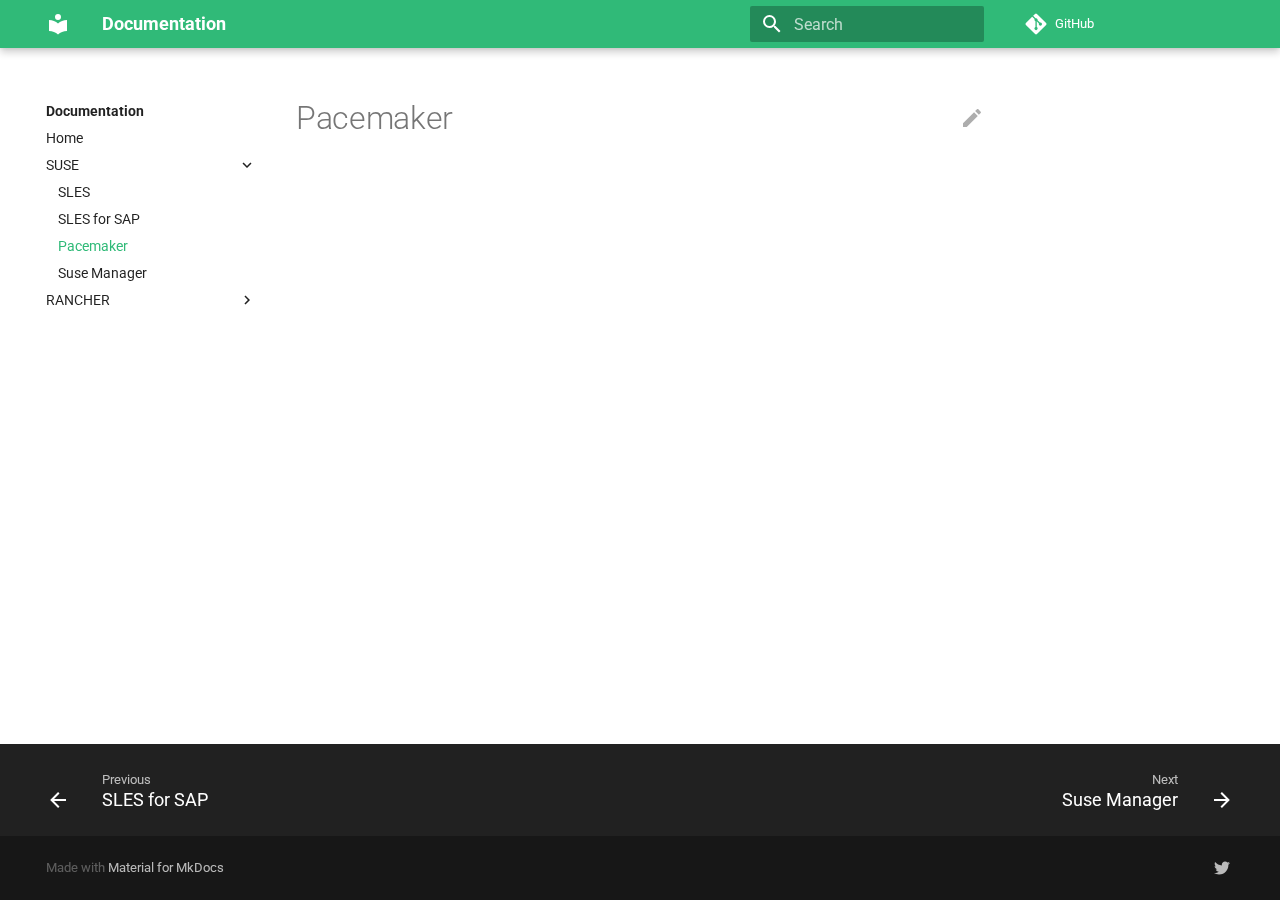
<file: SUSE/pacemaker/index.html>
<!doctype html>
<html lang="en" class="no-js">
  <head>
    
      <meta charset="utf-8">
      <meta name="viewport" content="width=device-width,initial-scale=1">
      
      
      
        <link rel="canonical" href="https://radiofm015789.pages.github.io/SUSE/pacemaker/">
      
      <link rel="icon" href="../../assets/images/favicon.png">
      <meta name="generator" content="mkdocs-1.3.1, mkdocs-material-8.3.9">
    
    
      
        <title>Pacemaker - Documentation</title>
      
    
    
      <link rel="stylesheet" href="../../assets/stylesheets/main.1d29e8d0.min.css">
      
        
        <link rel="stylesheet" href="../../assets/stylesheets/palette.cbb835fc.min.css">
        
      
      
    
    
    
      
        
        
        <link rel="preconnect" href="https://fonts.gstatic.com" crossorigin>
        <link rel="stylesheet" href="https://fonts.googleapis.com/css?family=Roboto:300,300i,400,400i,700,700i%7CRoboto+Mono:400,400i,700,700i&display=fallback">
        <style>:root{--md-text-font:"Roboto";--md-code-font:"Roboto Mono"}</style>
      
    
    
      <link rel="stylesheet" href="../../stylesheets/extra.css">
    
    <script>__md_scope=new URL("../..",location),__md_get=(e,_=localStorage,t=__md_scope)=>JSON.parse(_.getItem(t.pathname+"."+e)),__md_set=(e,_,t=localStorage,a=__md_scope)=>{try{t.setItem(a.pathname+"."+e,JSON.stringify(_))}catch(e){}}</script>
    
      

    
    
  </head>
  
  
    
    
    
    
    
    <body dir="ltr" data-md-color-scheme="" data-md-color-primary="none" data-md-color-accent="none">
  
    
    
    <input class="md-toggle" data-md-toggle="drawer" type="checkbox" id="__drawer" autocomplete="off">
    <input class="md-toggle" data-md-toggle="search" type="checkbox" id="__search" autocomplete="off">
    <label class="md-overlay" for="__drawer"></label>
    <div data-md-component="skip">
      
        
        <a href="#pacemaker" class="md-skip">
          Skip to content
        </a>
      
    </div>
    <div data-md-component="announce">
      
    </div>
    
    
      

<header class="md-header" data-md-component="header">
  <nav class="md-header__inner md-grid" aria-label="Header">
    <a href="../.." title="Documentation" class="md-header__button md-logo" aria-label="Documentation" data-md-component="logo">
      
  
  <svg xmlns="http://www.w3.org/2000/svg" viewBox="0 0 24 24"><path d="M12 8a3 3 0 0 0 3-3 3 3 0 0 0-3-3 3 3 0 0 0-3 3 3 3 0 0 0 3 3m0 3.54C9.64 9.35 6.5 8 3 8v11c3.5 0 6.64 1.35 9 3.54 2.36-2.19 5.5-3.54 9-3.54V8c-3.5 0-6.64 1.35-9 3.54Z"/></svg>

    </a>
    <label class="md-header__button md-icon" for="__drawer">
      <svg xmlns="http://www.w3.org/2000/svg" viewBox="0 0 24 24"><path d="M3 6h18v2H3V6m0 5h18v2H3v-2m0 5h18v2H3v-2Z"/></svg>
    </label>
    <div class="md-header__title" data-md-component="header-title">
      <div class="md-header__ellipsis">
        <div class="md-header__topic">
          <span class="md-ellipsis">
            Documentation
          </span>
        </div>
        <div class="md-header__topic" data-md-component="header-topic">
          <span class="md-ellipsis">
            
              Pacemaker
            
          </span>
        </div>
      </div>
    </div>
    
    
    
      <label class="md-header__button md-icon" for="__search">
        <svg xmlns="http://www.w3.org/2000/svg" viewBox="0 0 24 24"><path d="M9.5 3A6.5 6.5 0 0 1 16 9.5c0 1.61-.59 3.09-1.56 4.23l.27.27h.79l5 5-1.5 1.5-5-5v-.79l-.27-.27A6.516 6.516 0 0 1 9.5 16 6.5 6.5 0 0 1 3 9.5 6.5 6.5 0 0 1 9.5 3m0 2C7 5 5 7 5 9.5S7 14 9.5 14 14 12 14 9.5 12 5 9.5 5Z"/></svg>
      </label>
      <div class="md-search" data-md-component="search" role="dialog">
  <label class="md-search__overlay" for="__search"></label>
  <div class="md-search__inner" role="search">
    <form class="md-search__form" name="search">
      <input type="text" class="md-search__input" name="query" aria-label="Search" placeholder="Search" autocapitalize="off" autocorrect="off" autocomplete="off" spellcheck="false" data-md-component="search-query" required>
      <label class="md-search__icon md-icon" for="__search">
        <svg xmlns="http://www.w3.org/2000/svg" viewBox="0 0 24 24"><path d="M9.5 3A6.5 6.5 0 0 1 16 9.5c0 1.61-.59 3.09-1.56 4.23l.27.27h.79l5 5-1.5 1.5-5-5v-.79l-.27-.27A6.516 6.516 0 0 1 9.5 16 6.5 6.5 0 0 1 3 9.5 6.5 6.5 0 0 1 9.5 3m0 2C7 5 5 7 5 9.5S7 14 9.5 14 14 12 14 9.5 12 5 9.5 5Z"/></svg>
        <svg xmlns="http://www.w3.org/2000/svg" viewBox="0 0 24 24"><path d="M20 11v2H8l5.5 5.5-1.42 1.42L4.16 12l7.92-7.92L13.5 5.5 8 11h12Z"/></svg>
      </label>
      <nav class="md-search__options" aria-label="Search">
        
        <button type="reset" class="md-search__icon md-icon" aria-label="Clear" tabindex="-1">
          <svg xmlns="http://www.w3.org/2000/svg" viewBox="0 0 24 24"><path d="M19 6.41 17.59 5 12 10.59 6.41 5 5 6.41 10.59 12 5 17.59 6.41 19 12 13.41 17.59 19 19 17.59 13.41 12 19 6.41Z"/></svg>
        </button>
      </nav>
      
    </form>
    <div class="md-search__output">
      <div class="md-search__scrollwrap" data-md-scrollfix>
        <div class="md-search-result" data-md-component="search-result">
          <div class="md-search-result__meta">
            Initializing search
          </div>
          <ol class="md-search-result__list"></ol>
        </div>
      </div>
    </div>
  </div>
</div>
    
    
      <div class="md-header__source">
        <a href="https://github.com/radiofm015789/radiofm015789.github.io.git" title="Go to repository" class="md-source" data-md-component="source">
  <div class="md-source__icon md-icon">
    
    <svg xmlns="http://www.w3.org/2000/svg" viewBox="0 0 448 512"><!--! Font Awesome Free 6.1.1 by @fontawesome - https://fontawesome.com License - https://fontawesome.com/license/free (Icons: CC BY 4.0, Fonts: SIL OFL 1.1, Code: MIT License) Copyright 2022 Fonticons, Inc.--><path d="M439.55 236.05 244 40.45a28.87 28.87 0 0 0-40.81 0l-40.66 40.63 51.52 51.52c27.06-9.14 52.68 16.77 43.39 43.68l49.66 49.66c34.23-11.8 61.18 31 35.47 56.69-26.49 26.49-70.21-2.87-56-37.34L240.22 199v121.85c25.3 12.54 22.26 41.85 9.08 55a34.34 34.34 0 0 1-48.55 0c-17.57-17.6-11.07-46.91 11.25-56v-123c-20.8-8.51-24.6-30.74-18.64-45L142.57 101 8.45 235.14a28.86 28.86 0 0 0 0 40.81l195.61 195.6a28.86 28.86 0 0 0 40.8 0l194.69-194.69a28.86 28.86 0 0 0 0-40.81z"/></svg>
  </div>
  <div class="md-source__repository">
    GitHub
  </div>
</a>
      </div>
    
  </nav>
  
</header>
    
    <div class="md-container" data-md-component="container">
      
      
        
          
        
      
      <main class="md-main" data-md-component="main">
        <div class="md-main__inner md-grid">
          
            
              
              <div class="md-sidebar md-sidebar--primary" data-md-component="sidebar" data-md-type="navigation" >
                <div class="md-sidebar__scrollwrap">
                  <div class="md-sidebar__inner">
                    


<nav class="md-nav md-nav--primary" aria-label="Navigation" data-md-level="0">
  <label class="md-nav__title" for="__drawer">
    <a href="../.." title="Documentation" class="md-nav__button md-logo" aria-label="Documentation" data-md-component="logo">
      
  
  <svg xmlns="http://www.w3.org/2000/svg" viewBox="0 0 24 24"><path d="M12 8a3 3 0 0 0 3-3 3 3 0 0 0-3-3 3 3 0 0 0-3 3 3 3 0 0 0 3 3m0 3.54C9.64 9.35 6.5 8 3 8v11c3.5 0 6.64 1.35 9 3.54 2.36-2.19 5.5-3.54 9-3.54V8c-3.5 0-6.64 1.35-9 3.54Z"/></svg>

    </a>
    Documentation
  </label>
  
    <div class="md-nav__source">
      <a href="https://github.com/radiofm015789/radiofm015789.github.io.git" title="Go to repository" class="md-source" data-md-component="source">
  <div class="md-source__icon md-icon">
    
    <svg xmlns="http://www.w3.org/2000/svg" viewBox="0 0 448 512"><!--! Font Awesome Free 6.1.1 by @fontawesome - https://fontawesome.com License - https://fontawesome.com/license/free (Icons: CC BY 4.0, Fonts: SIL OFL 1.1, Code: MIT License) Copyright 2022 Fonticons, Inc.--><path d="M439.55 236.05 244 40.45a28.87 28.87 0 0 0-40.81 0l-40.66 40.63 51.52 51.52c27.06-9.14 52.68 16.77 43.39 43.68l49.66 49.66c34.23-11.8 61.18 31 35.47 56.69-26.49 26.49-70.21-2.87-56-37.34L240.22 199v121.85c25.3 12.54 22.26 41.85 9.08 55a34.34 34.34 0 0 1-48.55 0c-17.57-17.6-11.07-46.91 11.25-56v-123c-20.8-8.51-24.6-30.74-18.64-45L142.57 101 8.45 235.14a28.86 28.86 0 0 0 0 40.81l195.61 195.6a28.86 28.86 0 0 0 40.8 0l194.69-194.69a28.86 28.86 0 0 0 0-40.81z"/></svg>
  </div>
  <div class="md-source__repository">
    GitHub
  </div>
</a>
    </div>
  
  <ul class="md-nav__list" data-md-scrollfix>
    
      
      
      

  
  
  
    <li class="md-nav__item">
      <a href="../.." class="md-nav__link">
        Home
      </a>
    </li>
  

    
      
      
      

  
  
    
  
  
    
    <li class="md-nav__item md-nav__item--active md-nav__item--nested">
      
      
        <input class="md-nav__toggle md-toggle" data-md-toggle="__nav_2" type="checkbox" id="__nav_2" checked>
      
      
      
      
        <label class="md-nav__link" for="__nav_2">
          SUSE
          <span class="md-nav__icon md-icon"></span>
        </label>
      
      <nav class="md-nav" aria-label="SUSE" data-md-level="1">
        <label class="md-nav__title" for="__nav_2">
          <span class="md-nav__icon md-icon"></span>
          SUSE
        </label>
        <ul class="md-nav__list" data-md-scrollfix>
          
            
              
  
  
  
    <li class="md-nav__item">
      <a href="../sles/" class="md-nav__link">
        SLES
      </a>
    </li>
  

            
          
            
              
  
  
  
    <li class="md-nav__item">
      <a href="../sles_sap/" class="md-nav__link">
        SLES for SAP
      </a>
    </li>
  

            
          
            
              
  
  
    
  
  
    <li class="md-nav__item md-nav__item--active">
      
      <input class="md-nav__toggle md-toggle" data-md-toggle="toc" type="checkbox" id="__toc">
      
      
        
      
      
      <a href="./" class="md-nav__link md-nav__link--active">
        Pacemaker
      </a>
      
    </li>
  

            
          
            
              
  
  
  
    <li class="md-nav__item">
      <a href="../suma/" class="md-nav__link">
        Suse Manager
      </a>
    </li>
  

            
          
        </ul>
      </nav>
    </li>
  

    
      
      
      

  
  
  
    
    <li class="md-nav__item md-nav__item--nested">
      
      
        <input class="md-nav__toggle md-toggle" data-md-toggle="__nav_3" type="checkbox" id="__nav_3" >
      
      
      
      
        <label class="md-nav__link" for="__nav_3">
          RANCHER
          <span class="md-nav__icon md-icon"></span>
        </label>
      
      <nav class="md-nav" aria-label="RANCHER" data-md-level="1">
        <label class="md-nav__title" for="__nav_3">
          <span class="md-nav__icon md-icon"></span>
          RANCHER
        </label>
        <ul class="md-nav__list" data-md-scrollfix>
          
            
              
  
  
  
    <li class="md-nav__item">
      <a href="../../RANCHER/rke2/" class="md-nav__link">
        RKE 2
      </a>
    </li>
  

            
          
            
              
  
  
  
    <li class="md-nav__item">
      <a href="../../RANCHER/k3s/" class="md-nav__link">
        K3S
      </a>
    </li>
  

            
          
        </ul>
      </nav>
    </li>
  

    
  </ul>
</nav>
                  </div>
                </div>
              </div>
            
            
              
              <div class="md-sidebar md-sidebar--secondary" data-md-component="sidebar" data-md-type="toc" >
                <div class="md-sidebar__scrollwrap">
                  <div class="md-sidebar__inner">
                    

<nav class="md-nav md-nav--secondary" aria-label="Table of contents">
  
  
  
    
  
  
</nav>
                  </div>
                </div>
              </div>
            
          
          <div class="md-content" data-md-component="content">
            <article class="md-content__inner md-typeset">
              
                
  <a href="https://github.com/radiofm015789/radiofm015789.github.io.git/edit/master/docs/SUSE/pacemaker/index.md" title="Edit this page" class="md-content__button md-icon">
    <svg xmlns="http://www.w3.org/2000/svg" viewBox="0 0 24 24"><path d="M20.71 7.04c.39-.39.39-1.04 0-1.41l-2.34-2.34c-.37-.39-1.02-.39-1.41 0l-1.84 1.83 3.75 3.75M3 17.25V21h3.75L17.81 9.93l-3.75-3.75L3 17.25Z"/></svg>
  </a>



<h1 id="pacemaker">Pacemaker<a class="headerlink" href="#pacemaker" title="Permanent link">&para;</a></h1>

              
            </article>
            
          </div>
        </div>
        
      </main>
      
        <footer class="md-footer">
  
    
    <nav class="md-footer__inner md-grid" aria-label="Footer" >
      
        
        <a href="../sles_sap/" class="md-footer__link md-footer__link--prev" aria-label="Previous: SLES for SAP" rel="prev">
          <div class="md-footer__button md-icon">
            <svg xmlns="http://www.w3.org/2000/svg" viewBox="0 0 24 24"><path d="M20 11v2H8l5.5 5.5-1.42 1.42L4.16 12l7.92-7.92L13.5 5.5 8 11h12Z"/></svg>
          </div>
          <div class="md-footer__title">
            <div class="md-ellipsis">
              <span class="md-footer__direction">
                Previous
              </span>
              SLES for SAP
            </div>
          </div>
        </a>
      
      
        
        <a href="../suma/" class="md-footer__link md-footer__link--next" aria-label="Next: Suse Manager" rel="next">
          <div class="md-footer__title">
            <div class="md-ellipsis">
              <span class="md-footer__direction">
                Next
              </span>
              Suse Manager
            </div>
          </div>
          <div class="md-footer__button md-icon">
            <svg xmlns="http://www.w3.org/2000/svg" viewBox="0 0 24 24"><path d="M4 11v2h12l-5.5 5.5 1.42 1.42L19.84 12l-7.92-7.92L10.5 5.5 16 11H4Z"/></svg>
          </div>
        </a>
      
    </nav>
  
  <div class="md-footer-meta md-typeset">
    <div class="md-footer-meta__inner md-grid">
      <div class="md-copyright">
  
  
    Made with
    <a href="https://squidfunk.github.io/mkdocs-material/" target="_blank" rel="noopener">
      Material for MkDocs
    </a>
  
</div>
      
        <div class="md-social">
  
    
    
    <a href="https://twitter.com/radiofm015789" target="_blank" rel="noopener" title="My Twitter" class="md-social__link">
      <svg xmlns="http://www.w3.org/2000/svg" viewBox="0 0 512 512"><!--! Font Awesome Free 6.1.1 by @fontawesome - https://fontawesome.com License - https://fontawesome.com/license/free (Icons: CC BY 4.0, Fonts: SIL OFL 1.1, Code: MIT License) Copyright 2022 Fonticons, Inc.--><path d="M459.37 151.716c.325 4.548.325 9.097.325 13.645 0 138.72-105.583 298.558-298.558 298.558-59.452 0-114.68-17.219-161.137-47.106 8.447.974 16.568 1.299 25.34 1.299 49.055 0 94.213-16.568 130.274-44.832-46.132-.975-84.792-31.188-98.112-72.772 6.498.974 12.995 1.624 19.818 1.624 9.421 0 18.843-1.3 27.614-3.573-48.081-9.747-84.143-51.98-84.143-102.985v-1.299c13.969 7.797 30.214 12.67 47.431 13.319-28.264-18.843-46.781-51.005-46.781-87.391 0-19.492 5.197-37.36 14.294-52.954 51.655 63.675 129.3 105.258 216.365 109.807-1.624-7.797-2.599-15.918-2.599-24.04 0-57.828 46.782-104.934 104.934-104.934 30.213 0 57.502 12.67 76.67 33.137 23.715-4.548 46.456-13.32 66.599-25.34-7.798 24.366-24.366 44.833-46.132 57.827 21.117-2.273 41.584-8.122 60.426-16.243-14.292 20.791-32.161 39.308-52.628 54.253z"/></svg>
    </a>
  
</div>
      
    </div>
  </div>
</footer>
      
    </div>
    <div class="md-dialog" data-md-component="dialog">
      <div class="md-dialog__inner md-typeset"></div>
    </div>
    <script id="__config" type="application/json">{"base": "../..", "features": ["search.highlight"], "search": "../../assets/javascripts/workers/search.b97dbffb.min.js", "translations": {"clipboard.copied": "Copied to clipboard", "clipboard.copy": "Copy to clipboard", "search.config.lang": "en", "search.config.pipeline": "trimmer, stopWordFilter", "search.config.separator": "[\\s\\-]+", "search.placeholder": "Search", "search.result.more.one": "1 more on this page", "search.result.more.other": "# more on this page", "search.result.none": "No matching documents", "search.result.one": "1 matching document", "search.result.other": "# matching documents", "search.result.placeholder": "Type to start searching", "search.result.term.missing": "Missing", "select.version.title": "Select version"}}</script>
    
    
      <script src="../../assets/javascripts/bundle.6c7ad80a.min.js"></script>
      
    
  </body>
</html>
</file>
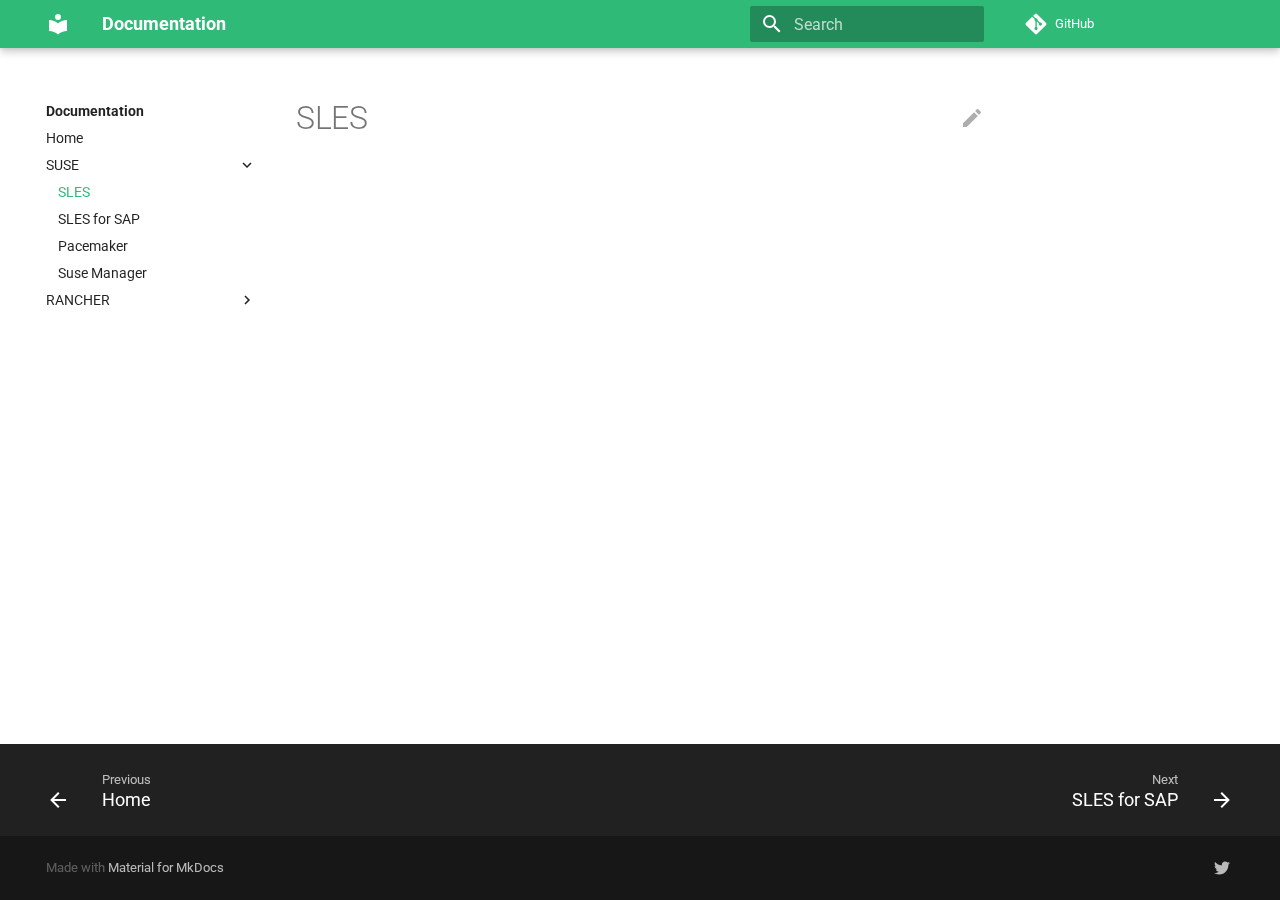
<file: SUSE/sles/index.html>
<!doctype html>
<html lang="en" class="no-js">
  <head>
    
      <meta charset="utf-8">
      <meta name="viewport" content="width=device-width,initial-scale=1">
      
      
      
        <link rel="canonical" href="https://radiofm015789.pages.github.io/SUSE/sles/">
      
      <link rel="icon" href="../../assets/images/favicon.png">
      <meta name="generator" content="mkdocs-1.3.1, mkdocs-material-8.3.9">
    
    
      
        <title>SLES - Documentation</title>
      
    
    
      <link rel="stylesheet" href="../../assets/stylesheets/main.1d29e8d0.min.css">
      
        
        <link rel="stylesheet" href="../../assets/stylesheets/palette.cbb835fc.min.css">
        
      
      
    
    
    
      
        
        
        <link rel="preconnect" href="https://fonts.gstatic.com" crossorigin>
        <link rel="stylesheet" href="https://fonts.googleapis.com/css?family=Roboto:300,300i,400,400i,700,700i%7CRoboto+Mono:400,400i,700,700i&display=fallback">
        <style>:root{--md-text-font:"Roboto";--md-code-font:"Roboto Mono"}</style>
      
    
    
      <link rel="stylesheet" href="../../stylesheets/extra.css">
    
    <script>__md_scope=new URL("../..",location),__md_get=(e,_=localStorage,t=__md_scope)=>JSON.parse(_.getItem(t.pathname+"."+e)),__md_set=(e,_,t=localStorage,a=__md_scope)=>{try{t.setItem(a.pathname+"."+e,JSON.stringify(_))}catch(e){}}</script>
    
      

    
    
  </head>
  
  
    
    
    
    
    
    <body dir="ltr" data-md-color-scheme="" data-md-color-primary="none" data-md-color-accent="none">
  
    
    
    <input class="md-toggle" data-md-toggle="drawer" type="checkbox" id="__drawer" autocomplete="off">
    <input class="md-toggle" data-md-toggle="search" type="checkbox" id="__search" autocomplete="off">
    <label class="md-overlay" for="__drawer"></label>
    <div data-md-component="skip">
      
        
        <a href="#sles" class="md-skip">
          Skip to content
        </a>
      
    </div>
    <div data-md-component="announce">
      
    </div>
    
    
      

<header class="md-header" data-md-component="header">
  <nav class="md-header__inner md-grid" aria-label="Header">
    <a href="../.." title="Documentation" class="md-header__button md-logo" aria-label="Documentation" data-md-component="logo">
      
  
  <svg xmlns="http://www.w3.org/2000/svg" viewBox="0 0 24 24"><path d="M12 8a3 3 0 0 0 3-3 3 3 0 0 0-3-3 3 3 0 0 0-3 3 3 3 0 0 0 3 3m0 3.54C9.64 9.35 6.5 8 3 8v11c3.5 0 6.64 1.35 9 3.54 2.36-2.19 5.5-3.54 9-3.54V8c-3.5 0-6.64 1.35-9 3.54Z"/></svg>

    </a>
    <label class="md-header__button md-icon" for="__drawer">
      <svg xmlns="http://www.w3.org/2000/svg" viewBox="0 0 24 24"><path d="M3 6h18v2H3V6m0 5h18v2H3v-2m0 5h18v2H3v-2Z"/></svg>
    </label>
    <div class="md-header__title" data-md-component="header-title">
      <div class="md-header__ellipsis">
        <div class="md-header__topic">
          <span class="md-ellipsis">
            Documentation
          </span>
        </div>
        <div class="md-header__topic" data-md-component="header-topic">
          <span class="md-ellipsis">
            
              SLES
            
          </span>
        </div>
      </div>
    </div>
    
    
    
      <label class="md-header__button md-icon" for="__search">
        <svg xmlns="http://www.w3.org/2000/svg" viewBox="0 0 24 24"><path d="M9.5 3A6.5 6.5 0 0 1 16 9.5c0 1.61-.59 3.09-1.56 4.23l.27.27h.79l5 5-1.5 1.5-5-5v-.79l-.27-.27A6.516 6.516 0 0 1 9.5 16 6.5 6.5 0 0 1 3 9.5 6.5 6.5 0 0 1 9.5 3m0 2C7 5 5 7 5 9.5S7 14 9.5 14 14 12 14 9.5 12 5 9.5 5Z"/></svg>
      </label>
      <div class="md-search" data-md-component="search" role="dialog">
  <label class="md-search__overlay" for="__search"></label>
  <div class="md-search__inner" role="search">
    <form class="md-search__form" name="search">
      <input type="text" class="md-search__input" name="query" aria-label="Search" placeholder="Search" autocapitalize="off" autocorrect="off" autocomplete="off" spellcheck="false" data-md-component="search-query" required>
      <label class="md-search__icon md-icon" for="__search">
        <svg xmlns="http://www.w3.org/2000/svg" viewBox="0 0 24 24"><path d="M9.5 3A6.5 6.5 0 0 1 16 9.5c0 1.61-.59 3.09-1.56 4.23l.27.27h.79l5 5-1.5 1.5-5-5v-.79l-.27-.27A6.516 6.516 0 0 1 9.5 16 6.5 6.5 0 0 1 3 9.5 6.5 6.5 0 0 1 9.5 3m0 2C7 5 5 7 5 9.5S7 14 9.5 14 14 12 14 9.5 12 5 9.5 5Z"/></svg>
        <svg xmlns="http://www.w3.org/2000/svg" viewBox="0 0 24 24"><path d="M20 11v2H8l5.5 5.5-1.42 1.42L4.16 12l7.92-7.92L13.5 5.5 8 11h12Z"/></svg>
      </label>
      <nav class="md-search__options" aria-label="Search">
        
        <button type="reset" class="md-search__icon md-icon" aria-label="Clear" tabindex="-1">
          <svg xmlns="http://www.w3.org/2000/svg" viewBox="0 0 24 24"><path d="M19 6.41 17.59 5 12 10.59 6.41 5 5 6.41 10.59 12 5 17.59 6.41 19 12 13.41 17.59 19 19 17.59 13.41 12 19 6.41Z"/></svg>
        </button>
      </nav>
      
    </form>
    <div class="md-search__output">
      <div class="md-search__scrollwrap" data-md-scrollfix>
        <div class="md-search-result" data-md-component="search-result">
          <div class="md-search-result__meta">
            Initializing search
          </div>
          <ol class="md-search-result__list"></ol>
        </div>
      </div>
    </div>
  </div>
</div>
    
    
      <div class="md-header__source">
        <a href="https://github.com/radiofm015789/radiofm015789.github.io.git" title="Go to repository" class="md-source" data-md-component="source">
  <div class="md-source__icon md-icon">
    
    <svg xmlns="http://www.w3.org/2000/svg" viewBox="0 0 448 512"><!--! Font Awesome Free 6.1.1 by @fontawesome - https://fontawesome.com License - https://fontawesome.com/license/free (Icons: CC BY 4.0, Fonts: SIL OFL 1.1, Code: MIT License) Copyright 2022 Fonticons, Inc.--><path d="M439.55 236.05 244 40.45a28.87 28.87 0 0 0-40.81 0l-40.66 40.63 51.52 51.52c27.06-9.14 52.68 16.77 43.39 43.68l49.66 49.66c34.23-11.8 61.18 31 35.47 56.69-26.49 26.49-70.21-2.87-56-37.34L240.22 199v121.85c25.3 12.54 22.26 41.85 9.08 55a34.34 34.34 0 0 1-48.55 0c-17.57-17.6-11.07-46.91 11.25-56v-123c-20.8-8.51-24.6-30.74-18.64-45L142.57 101 8.45 235.14a28.86 28.86 0 0 0 0 40.81l195.61 195.6a28.86 28.86 0 0 0 40.8 0l194.69-194.69a28.86 28.86 0 0 0 0-40.81z"/></svg>
  </div>
  <div class="md-source__repository">
    GitHub
  </div>
</a>
      </div>
    
  </nav>
  
</header>
    
    <div class="md-container" data-md-component="container">
      
      
        
          
        
      
      <main class="md-main" data-md-component="main">
        <div class="md-main__inner md-grid">
          
            
              
              <div class="md-sidebar md-sidebar--primary" data-md-component="sidebar" data-md-type="navigation" >
                <div class="md-sidebar__scrollwrap">
                  <div class="md-sidebar__inner">
                    


<nav class="md-nav md-nav--primary" aria-label="Navigation" data-md-level="0">
  <label class="md-nav__title" for="__drawer">
    <a href="../.." title="Documentation" class="md-nav__button md-logo" aria-label="Documentation" data-md-component="logo">
      
  
  <svg xmlns="http://www.w3.org/2000/svg" viewBox="0 0 24 24"><path d="M12 8a3 3 0 0 0 3-3 3 3 0 0 0-3-3 3 3 0 0 0-3 3 3 3 0 0 0 3 3m0 3.54C9.64 9.35 6.5 8 3 8v11c3.5 0 6.64 1.35 9 3.54 2.36-2.19 5.5-3.54 9-3.54V8c-3.5 0-6.64 1.35-9 3.54Z"/></svg>

    </a>
    Documentation
  </label>
  
    <div class="md-nav__source">
      <a href="https://github.com/radiofm015789/radiofm015789.github.io.git" title="Go to repository" class="md-source" data-md-component="source">
  <div class="md-source__icon md-icon">
    
    <svg xmlns="http://www.w3.org/2000/svg" viewBox="0 0 448 512"><!--! Font Awesome Free 6.1.1 by @fontawesome - https://fontawesome.com License - https://fontawesome.com/license/free (Icons: CC BY 4.0, Fonts: SIL OFL 1.1, Code: MIT License) Copyright 2022 Fonticons, Inc.--><path d="M439.55 236.05 244 40.45a28.87 28.87 0 0 0-40.81 0l-40.66 40.63 51.52 51.52c27.06-9.14 52.68 16.77 43.39 43.68l49.66 49.66c34.23-11.8 61.18 31 35.47 56.69-26.49 26.49-70.21-2.87-56-37.34L240.22 199v121.85c25.3 12.54 22.26 41.85 9.08 55a34.34 34.34 0 0 1-48.55 0c-17.57-17.6-11.07-46.91 11.25-56v-123c-20.8-8.51-24.6-30.74-18.64-45L142.57 101 8.45 235.14a28.86 28.86 0 0 0 0 40.81l195.61 195.6a28.86 28.86 0 0 0 40.8 0l194.69-194.69a28.86 28.86 0 0 0 0-40.81z"/></svg>
  </div>
  <div class="md-source__repository">
    GitHub
  </div>
</a>
    </div>
  
  <ul class="md-nav__list" data-md-scrollfix>
    
      
      
      

  
  
  
    <li class="md-nav__item">
      <a href="../.." class="md-nav__link">
        Home
      </a>
    </li>
  

    
      
      
      

  
  
    
  
  
    
    <li class="md-nav__item md-nav__item--active md-nav__item--nested">
      
      
        <input class="md-nav__toggle md-toggle" data-md-toggle="__nav_2" type="checkbox" id="__nav_2" checked>
      
      
      
      
        <label class="md-nav__link" for="__nav_2">
          SUSE
          <span class="md-nav__icon md-icon"></span>
        </label>
      
      <nav class="md-nav" aria-label="SUSE" data-md-level="1">
        <label class="md-nav__title" for="__nav_2">
          <span class="md-nav__icon md-icon"></span>
          SUSE
        </label>
        <ul class="md-nav__list" data-md-scrollfix>
          
            
              
  
  
    
  
  
    <li class="md-nav__item md-nav__item--active">
      
      <input class="md-nav__toggle md-toggle" data-md-toggle="toc" type="checkbox" id="__toc">
      
      
        
      
      
      <a href="./" class="md-nav__link md-nav__link--active">
        SLES
      </a>
      
    </li>
  

            
          
            
              
  
  
  
    <li class="md-nav__item">
      <a href="../sles_sap/" class="md-nav__link">
        SLES for SAP
      </a>
    </li>
  

            
          
            
              
  
  
  
    <li class="md-nav__item">
      <a href="../pacemaker/" class="md-nav__link">
        Pacemaker
      </a>
    </li>
  

            
          
            
              
  
  
  
    <li class="md-nav__item">
      <a href="../suma/" class="md-nav__link">
        Suse Manager
      </a>
    </li>
  

            
          
        </ul>
      </nav>
    </li>
  

    
      
      
      

  
  
  
    
    <li class="md-nav__item md-nav__item--nested">
      
      
        <input class="md-nav__toggle md-toggle" data-md-toggle="__nav_3" type="checkbox" id="__nav_3" >
      
      
      
      
        <label class="md-nav__link" for="__nav_3">
          RANCHER
          <span class="md-nav__icon md-icon"></span>
        </label>
      
      <nav class="md-nav" aria-label="RANCHER" data-md-level="1">
        <label class="md-nav__title" for="__nav_3">
          <span class="md-nav__icon md-icon"></span>
          RANCHER
        </label>
        <ul class="md-nav__list" data-md-scrollfix>
          
            
              
  
  
  
    <li class="md-nav__item">
      <a href="../../RANCHER/rke2/" class="md-nav__link">
        RKE 2
      </a>
    </li>
  

            
          
            
              
  
  
  
    <li class="md-nav__item">
      <a href="../../RANCHER/k3s/" class="md-nav__link">
        K3S
      </a>
    </li>
  

            
          
        </ul>
      </nav>
    </li>
  

    
  </ul>
</nav>
                  </div>
                </div>
              </div>
            
            
              
              <div class="md-sidebar md-sidebar--secondary" data-md-component="sidebar" data-md-type="toc" >
                <div class="md-sidebar__scrollwrap">
                  <div class="md-sidebar__inner">
                    

<nav class="md-nav md-nav--secondary" aria-label="Table of contents">
  
  
  
    
  
  
</nav>
                  </div>
                </div>
              </div>
            
          
          <div class="md-content" data-md-component="content">
            <article class="md-content__inner md-typeset">
              
                
  <a href="https://github.com/radiofm015789/radiofm015789.github.io.git/edit/master/docs/SUSE/sles/index.md" title="Edit this page" class="md-content__button md-icon">
    <svg xmlns="http://www.w3.org/2000/svg" viewBox="0 0 24 24"><path d="M20.71 7.04c.39-.39.39-1.04 0-1.41l-2.34-2.34c-.37-.39-1.02-.39-1.41 0l-1.84 1.83 3.75 3.75M3 17.25V21h3.75L17.81 9.93l-3.75-3.75L3 17.25Z"/></svg>
  </a>



<h1 id="sles">SLES<a class="headerlink" href="#sles" title="Permanent link">&para;</a></h1>

              
            </article>
            
          </div>
        </div>
        
      </main>
      
        <footer class="md-footer">
  
    
    <nav class="md-footer__inner md-grid" aria-label="Footer" >
      
        
        <a href="../.." class="md-footer__link md-footer__link--prev" aria-label="Previous: Home" rel="prev">
          <div class="md-footer__button md-icon">
            <svg xmlns="http://www.w3.org/2000/svg" viewBox="0 0 24 24"><path d="M20 11v2H8l5.5 5.5-1.42 1.42L4.16 12l7.92-7.92L13.5 5.5 8 11h12Z"/></svg>
          </div>
          <div class="md-footer__title">
            <div class="md-ellipsis">
              <span class="md-footer__direction">
                Previous
              </span>
              Home
            </div>
          </div>
        </a>
      
      
        
        <a href="../sles_sap/" class="md-footer__link md-footer__link--next" aria-label="Next: SLES for SAP" rel="next">
          <div class="md-footer__title">
            <div class="md-ellipsis">
              <span class="md-footer__direction">
                Next
              </span>
              SLES for SAP
            </div>
          </div>
          <div class="md-footer__button md-icon">
            <svg xmlns="http://www.w3.org/2000/svg" viewBox="0 0 24 24"><path d="M4 11v2h12l-5.5 5.5 1.42 1.42L19.84 12l-7.92-7.92L10.5 5.5 16 11H4Z"/></svg>
          </div>
        </a>
      
    </nav>
  
  <div class="md-footer-meta md-typeset">
    <div class="md-footer-meta__inner md-grid">
      <div class="md-copyright">
  
  
    Made with
    <a href="https://squidfunk.github.io/mkdocs-material/" target="_blank" rel="noopener">
      Material for MkDocs
    </a>
  
</div>
      
        <div class="md-social">
  
    
    
    <a href="https://twitter.com/radiofm015789" target="_blank" rel="noopener" title="My Twitter" class="md-social__link">
      <svg xmlns="http://www.w3.org/2000/svg" viewBox="0 0 512 512"><!--! Font Awesome Free 6.1.1 by @fontawesome - https://fontawesome.com License - https://fontawesome.com/license/free (Icons: CC BY 4.0, Fonts: SIL OFL 1.1, Code: MIT License) Copyright 2022 Fonticons, Inc.--><path d="M459.37 151.716c.325 4.548.325 9.097.325 13.645 0 138.72-105.583 298.558-298.558 298.558-59.452 0-114.68-17.219-161.137-47.106 8.447.974 16.568 1.299 25.34 1.299 49.055 0 94.213-16.568 130.274-44.832-46.132-.975-84.792-31.188-98.112-72.772 6.498.974 12.995 1.624 19.818 1.624 9.421 0 18.843-1.3 27.614-3.573-48.081-9.747-84.143-51.98-84.143-102.985v-1.299c13.969 7.797 30.214 12.67 47.431 13.319-28.264-18.843-46.781-51.005-46.781-87.391 0-19.492 5.197-37.36 14.294-52.954 51.655 63.675 129.3 105.258 216.365 109.807-1.624-7.797-2.599-15.918-2.599-24.04 0-57.828 46.782-104.934 104.934-104.934 30.213 0 57.502 12.67 76.67 33.137 23.715-4.548 46.456-13.32 66.599-25.34-7.798 24.366-24.366 44.833-46.132 57.827 21.117-2.273 41.584-8.122 60.426-16.243-14.292 20.791-32.161 39.308-52.628 54.253z"/></svg>
    </a>
  
</div>
      
    </div>
  </div>
</footer>
      
    </div>
    <div class="md-dialog" data-md-component="dialog">
      <div class="md-dialog__inner md-typeset"></div>
    </div>
    <script id="__config" type="application/json">{"base": "../..", "features": ["search.highlight"], "search": "../../assets/javascripts/workers/search.b97dbffb.min.js", "translations": {"clipboard.copied": "Copied to clipboard", "clipboard.copy": "Copy to clipboard", "search.config.lang": "en", "search.config.pipeline": "trimmer, stopWordFilter", "search.config.separator": "[\\s\\-]+", "search.placeholder": "Search", "search.result.more.one": "1 more on this page", "search.result.more.other": "# more on this page", "search.result.none": "No matching documents", "search.result.one": "1 matching document", "search.result.other": "# matching documents", "search.result.placeholder": "Type to start searching", "search.result.term.missing": "Missing", "select.version.title": "Select version"}}</script>
    
    
      <script src="../../assets/javascripts/bundle.6c7ad80a.min.js"></script>
      
    
  </body>
</html>
</file>
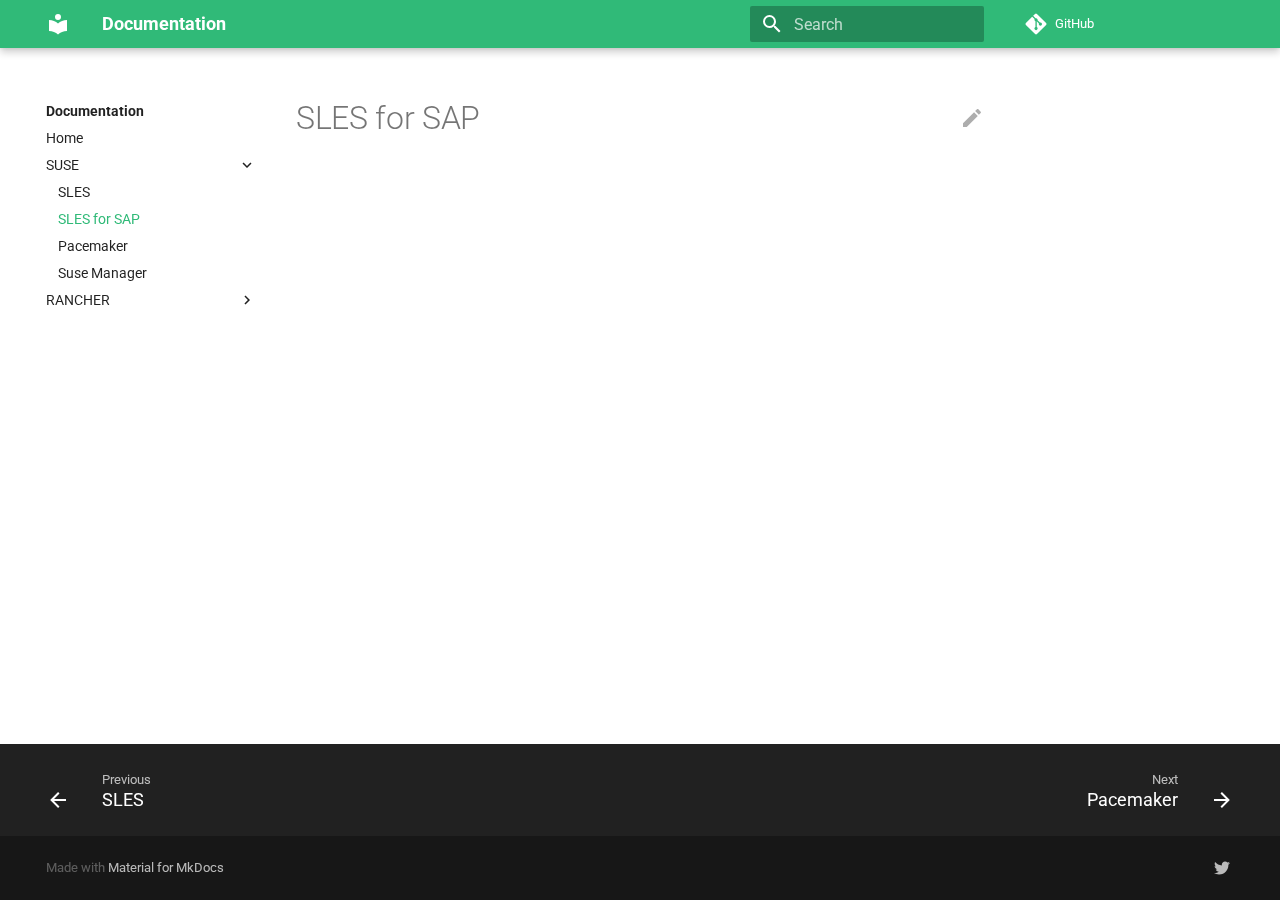
<file: SUSE/sles_sap/index.html>
<!doctype html>
<html lang="en" class="no-js">
  <head>
    
      <meta charset="utf-8">
      <meta name="viewport" content="width=device-width,initial-scale=1">
      
      
      
        <link rel="canonical" href="https://radiofm015789.pages.github.io/SUSE/sles_sap/">
      
      <link rel="icon" href="../../assets/images/favicon.png">
      <meta name="generator" content="mkdocs-1.3.1, mkdocs-material-8.3.9">
    
    
      
        <title>SLES for SAP - Documentation</title>
      
    
    
      <link rel="stylesheet" href="../../assets/stylesheets/main.1d29e8d0.min.css">
      
        
        <link rel="stylesheet" href="../../assets/stylesheets/palette.cbb835fc.min.css">
        
      
      
    
    
    
      
        
        
        <link rel="preconnect" href="https://fonts.gstatic.com" crossorigin>
        <link rel="stylesheet" href="https://fonts.googleapis.com/css?family=Roboto:300,300i,400,400i,700,700i%7CRoboto+Mono:400,400i,700,700i&display=fallback">
        <style>:root{--md-text-font:"Roboto";--md-code-font:"Roboto Mono"}</style>
      
    
    
      <link rel="stylesheet" href="../../stylesheets/extra.css">
    
    <script>__md_scope=new URL("../..",location),__md_get=(e,_=localStorage,t=__md_scope)=>JSON.parse(_.getItem(t.pathname+"."+e)),__md_set=(e,_,t=localStorage,a=__md_scope)=>{try{t.setItem(a.pathname+"."+e,JSON.stringify(_))}catch(e){}}</script>
    
      

    
    
  </head>
  
  
    
    
    
    
    
    <body dir="ltr" data-md-color-scheme="" data-md-color-primary="none" data-md-color-accent="none">
  
    
    
    <input class="md-toggle" data-md-toggle="drawer" type="checkbox" id="__drawer" autocomplete="off">
    <input class="md-toggle" data-md-toggle="search" type="checkbox" id="__search" autocomplete="off">
    <label class="md-overlay" for="__drawer"></label>
    <div data-md-component="skip">
      
        
        <a href="#sles-for-sap" class="md-skip">
          Skip to content
        </a>
      
    </div>
    <div data-md-component="announce">
      
    </div>
    
    
      

<header class="md-header" data-md-component="header">
  <nav class="md-header__inner md-grid" aria-label="Header">
    <a href="../.." title="Documentation" class="md-header__button md-logo" aria-label="Documentation" data-md-component="logo">
      
  
  <svg xmlns="http://www.w3.org/2000/svg" viewBox="0 0 24 24"><path d="M12 8a3 3 0 0 0 3-3 3 3 0 0 0-3-3 3 3 0 0 0-3 3 3 3 0 0 0 3 3m0 3.54C9.64 9.35 6.5 8 3 8v11c3.5 0 6.64 1.35 9 3.54 2.36-2.19 5.5-3.54 9-3.54V8c-3.5 0-6.64 1.35-9 3.54Z"/></svg>

    </a>
    <label class="md-header__button md-icon" for="__drawer">
      <svg xmlns="http://www.w3.org/2000/svg" viewBox="0 0 24 24"><path d="M3 6h18v2H3V6m0 5h18v2H3v-2m0 5h18v2H3v-2Z"/></svg>
    </label>
    <div class="md-header__title" data-md-component="header-title">
      <div class="md-header__ellipsis">
        <div class="md-header__topic">
          <span class="md-ellipsis">
            Documentation
          </span>
        </div>
        <div class="md-header__topic" data-md-component="header-topic">
          <span class="md-ellipsis">
            
              SLES for SAP
            
          </span>
        </div>
      </div>
    </div>
    
    
    
      <label class="md-header__button md-icon" for="__search">
        <svg xmlns="http://www.w3.org/2000/svg" viewBox="0 0 24 24"><path d="M9.5 3A6.5 6.5 0 0 1 16 9.5c0 1.61-.59 3.09-1.56 4.23l.27.27h.79l5 5-1.5 1.5-5-5v-.79l-.27-.27A6.516 6.516 0 0 1 9.5 16 6.5 6.5 0 0 1 3 9.5 6.5 6.5 0 0 1 9.5 3m0 2C7 5 5 7 5 9.5S7 14 9.5 14 14 12 14 9.5 12 5 9.5 5Z"/></svg>
      </label>
      <div class="md-search" data-md-component="search" role="dialog">
  <label class="md-search__overlay" for="__search"></label>
  <div class="md-search__inner" role="search">
    <form class="md-search__form" name="search">
      <input type="text" class="md-search__input" name="query" aria-label="Search" placeholder="Search" autocapitalize="off" autocorrect="off" autocomplete="off" spellcheck="false" data-md-component="search-query" required>
      <label class="md-search__icon md-icon" for="__search">
        <svg xmlns="http://www.w3.org/2000/svg" viewBox="0 0 24 24"><path d="M9.5 3A6.5 6.5 0 0 1 16 9.5c0 1.61-.59 3.09-1.56 4.23l.27.27h.79l5 5-1.5 1.5-5-5v-.79l-.27-.27A6.516 6.516 0 0 1 9.5 16 6.5 6.5 0 0 1 3 9.5 6.5 6.5 0 0 1 9.5 3m0 2C7 5 5 7 5 9.5S7 14 9.5 14 14 12 14 9.5 12 5 9.5 5Z"/></svg>
        <svg xmlns="http://www.w3.org/2000/svg" viewBox="0 0 24 24"><path d="M20 11v2H8l5.5 5.5-1.42 1.42L4.16 12l7.92-7.92L13.5 5.5 8 11h12Z"/></svg>
      </label>
      <nav class="md-search__options" aria-label="Search">
        
        <button type="reset" class="md-search__icon md-icon" aria-label="Clear" tabindex="-1">
          <svg xmlns="http://www.w3.org/2000/svg" viewBox="0 0 24 24"><path d="M19 6.41 17.59 5 12 10.59 6.41 5 5 6.41 10.59 12 5 17.59 6.41 19 12 13.41 17.59 19 19 17.59 13.41 12 19 6.41Z"/></svg>
        </button>
      </nav>
      
    </form>
    <div class="md-search__output">
      <div class="md-search__scrollwrap" data-md-scrollfix>
        <div class="md-search-result" data-md-component="search-result">
          <div class="md-search-result__meta">
            Initializing search
          </div>
          <ol class="md-search-result__list"></ol>
        </div>
      </div>
    </div>
  </div>
</div>
    
    
      <div class="md-header__source">
        <a href="https://github.com/radiofm015789/radiofm015789.github.io.git" title="Go to repository" class="md-source" data-md-component="source">
  <div class="md-source__icon md-icon">
    
    <svg xmlns="http://www.w3.org/2000/svg" viewBox="0 0 448 512"><!--! Font Awesome Free 6.1.1 by @fontawesome - https://fontawesome.com License - https://fontawesome.com/license/free (Icons: CC BY 4.0, Fonts: SIL OFL 1.1, Code: MIT License) Copyright 2022 Fonticons, Inc.--><path d="M439.55 236.05 244 40.45a28.87 28.87 0 0 0-40.81 0l-40.66 40.63 51.52 51.52c27.06-9.14 52.68 16.77 43.39 43.68l49.66 49.66c34.23-11.8 61.18 31 35.47 56.69-26.49 26.49-70.21-2.87-56-37.34L240.22 199v121.85c25.3 12.54 22.26 41.85 9.08 55a34.34 34.34 0 0 1-48.55 0c-17.57-17.6-11.07-46.91 11.25-56v-123c-20.8-8.51-24.6-30.74-18.64-45L142.57 101 8.45 235.14a28.86 28.86 0 0 0 0 40.81l195.61 195.6a28.86 28.86 0 0 0 40.8 0l194.69-194.69a28.86 28.86 0 0 0 0-40.81z"/></svg>
  </div>
  <div class="md-source__repository">
    GitHub
  </div>
</a>
      </div>
    
  </nav>
  
</header>
    
    <div class="md-container" data-md-component="container">
      
      
        
          
        
      
      <main class="md-main" data-md-component="main">
        <div class="md-main__inner md-grid">
          
            
              
              <div class="md-sidebar md-sidebar--primary" data-md-component="sidebar" data-md-type="navigation" >
                <div class="md-sidebar__scrollwrap">
                  <div class="md-sidebar__inner">
                    


<nav class="md-nav md-nav--primary" aria-label="Navigation" data-md-level="0">
  <label class="md-nav__title" for="__drawer">
    <a href="../.." title="Documentation" class="md-nav__button md-logo" aria-label="Documentation" data-md-component="logo">
      
  
  <svg xmlns="http://www.w3.org/2000/svg" viewBox="0 0 24 24"><path d="M12 8a3 3 0 0 0 3-3 3 3 0 0 0-3-3 3 3 0 0 0-3 3 3 3 0 0 0 3 3m0 3.54C9.64 9.35 6.5 8 3 8v11c3.5 0 6.64 1.35 9 3.54 2.36-2.19 5.5-3.54 9-3.54V8c-3.5 0-6.64 1.35-9 3.54Z"/></svg>

    </a>
    Documentation
  </label>
  
    <div class="md-nav__source">
      <a href="https://github.com/radiofm015789/radiofm015789.github.io.git" title="Go to repository" class="md-source" data-md-component="source">
  <div class="md-source__icon md-icon">
    
    <svg xmlns="http://www.w3.org/2000/svg" viewBox="0 0 448 512"><!--! Font Awesome Free 6.1.1 by @fontawesome - https://fontawesome.com License - https://fontawesome.com/license/free (Icons: CC BY 4.0, Fonts: SIL OFL 1.1, Code: MIT License) Copyright 2022 Fonticons, Inc.--><path d="M439.55 236.05 244 40.45a28.87 28.87 0 0 0-40.81 0l-40.66 40.63 51.52 51.52c27.06-9.14 52.68 16.77 43.39 43.68l49.66 49.66c34.23-11.8 61.18 31 35.47 56.69-26.49 26.49-70.21-2.87-56-37.34L240.22 199v121.85c25.3 12.54 22.26 41.85 9.08 55a34.34 34.34 0 0 1-48.55 0c-17.57-17.6-11.07-46.91 11.25-56v-123c-20.8-8.51-24.6-30.74-18.64-45L142.57 101 8.45 235.14a28.86 28.86 0 0 0 0 40.81l195.61 195.6a28.86 28.86 0 0 0 40.8 0l194.69-194.69a28.86 28.86 0 0 0 0-40.81z"/></svg>
  </div>
  <div class="md-source__repository">
    GitHub
  </div>
</a>
    </div>
  
  <ul class="md-nav__list" data-md-scrollfix>
    
      
      
      

  
  
  
    <li class="md-nav__item">
      <a href="../.." class="md-nav__link">
        Home
      </a>
    </li>
  

    
      
      
      

  
  
    
  
  
    
    <li class="md-nav__item md-nav__item--active md-nav__item--nested">
      
      
        <input class="md-nav__toggle md-toggle" data-md-toggle="__nav_2" type="checkbox" id="__nav_2" checked>
      
      
      
      
        <label class="md-nav__link" for="__nav_2">
          SUSE
          <span class="md-nav__icon md-icon"></span>
        </label>
      
      <nav class="md-nav" aria-label="SUSE" data-md-level="1">
        <label class="md-nav__title" for="__nav_2">
          <span class="md-nav__icon md-icon"></span>
          SUSE
        </label>
        <ul class="md-nav__list" data-md-scrollfix>
          
            
              
  
  
  
    <li class="md-nav__item">
      <a href="../sles/" class="md-nav__link">
        SLES
      </a>
    </li>
  

            
          
            
              
  
  
    
  
  
    <li class="md-nav__item md-nav__item--active">
      
      <input class="md-nav__toggle md-toggle" data-md-toggle="toc" type="checkbox" id="__toc">
      
      
        
      
      
      <a href="./" class="md-nav__link md-nav__link--active">
        SLES for SAP
      </a>
      
    </li>
  

            
          
            
              
  
  
  
    <li class="md-nav__item">
      <a href="../pacemaker/" class="md-nav__link">
        Pacemaker
      </a>
    </li>
  

            
          
            
              
  
  
  
    <li class="md-nav__item">
      <a href="../suma/" class="md-nav__link">
        Suse Manager
      </a>
    </li>
  

            
          
        </ul>
      </nav>
    </li>
  

    
      
      
      

  
  
  
    
    <li class="md-nav__item md-nav__item--nested">
      
      
        <input class="md-nav__toggle md-toggle" data-md-toggle="__nav_3" type="checkbox" id="__nav_3" >
      
      
      
      
        <label class="md-nav__link" for="__nav_3">
          RANCHER
          <span class="md-nav__icon md-icon"></span>
        </label>
      
      <nav class="md-nav" aria-label="RANCHER" data-md-level="1">
        <label class="md-nav__title" for="__nav_3">
          <span class="md-nav__icon md-icon"></span>
          RANCHER
        </label>
        <ul class="md-nav__list" data-md-scrollfix>
          
            
              
  
  
  
    <li class="md-nav__item">
      <a href="../../RANCHER/rke2/" class="md-nav__link">
        RKE 2
      </a>
    </li>
  

            
          
            
              
  
  
  
    <li class="md-nav__item">
      <a href="../../RANCHER/k3s/" class="md-nav__link">
        K3S
      </a>
    </li>
  

            
          
        </ul>
      </nav>
    </li>
  

    
  </ul>
</nav>
                  </div>
                </div>
              </div>
            
            
              
              <div class="md-sidebar md-sidebar--secondary" data-md-component="sidebar" data-md-type="toc" >
                <div class="md-sidebar__scrollwrap">
                  <div class="md-sidebar__inner">
                    

<nav class="md-nav md-nav--secondary" aria-label="Table of contents">
  
  
  
    
  
  
</nav>
                  </div>
                </div>
              </div>
            
          
          <div class="md-content" data-md-component="content">
            <article class="md-content__inner md-typeset">
              
                
  <a href="https://github.com/radiofm015789/radiofm015789.github.io.git/edit/master/docs/SUSE/sles_sap/index.md" title="Edit this page" class="md-content__button md-icon">
    <svg xmlns="http://www.w3.org/2000/svg" viewBox="0 0 24 24"><path d="M20.71 7.04c.39-.39.39-1.04 0-1.41l-2.34-2.34c-.37-.39-1.02-.39-1.41 0l-1.84 1.83 3.75 3.75M3 17.25V21h3.75L17.81 9.93l-3.75-3.75L3 17.25Z"/></svg>
  </a>



<h1 id="sles-for-sap">SLES for SAP<a class="headerlink" href="#sles-for-sap" title="Permanent link">&para;</a></h1>

              
            </article>
            
          </div>
        </div>
        
      </main>
      
        <footer class="md-footer">
  
    
    <nav class="md-footer__inner md-grid" aria-label="Footer" >
      
        
        <a href="../sles/" class="md-footer__link md-footer__link--prev" aria-label="Previous: SLES" rel="prev">
          <div class="md-footer__button md-icon">
            <svg xmlns="http://www.w3.org/2000/svg" viewBox="0 0 24 24"><path d="M20 11v2H8l5.5 5.5-1.42 1.42L4.16 12l7.92-7.92L13.5 5.5 8 11h12Z"/></svg>
          </div>
          <div class="md-footer__title">
            <div class="md-ellipsis">
              <span class="md-footer__direction">
                Previous
              </span>
              SLES
            </div>
          </div>
        </a>
      
      
        
        <a href="../pacemaker/" class="md-footer__link md-footer__link--next" aria-label="Next: Pacemaker" rel="next">
          <div class="md-footer__title">
            <div class="md-ellipsis">
              <span class="md-footer__direction">
                Next
              </span>
              Pacemaker
            </div>
          </div>
          <div class="md-footer__button md-icon">
            <svg xmlns="http://www.w3.org/2000/svg" viewBox="0 0 24 24"><path d="M4 11v2h12l-5.5 5.5 1.42 1.42L19.84 12l-7.92-7.92L10.5 5.5 16 11H4Z"/></svg>
          </div>
        </a>
      
    </nav>
  
  <div class="md-footer-meta md-typeset">
    <div class="md-footer-meta__inner md-grid">
      <div class="md-copyright">
  
  
    Made with
    <a href="https://squidfunk.github.io/mkdocs-material/" target="_blank" rel="noopener">
      Material for MkDocs
    </a>
  
</div>
      
        <div class="md-social">
  
    
    
    <a href="https://twitter.com/radiofm015789" target="_blank" rel="noopener" title="My Twitter" class="md-social__link">
      <svg xmlns="http://www.w3.org/2000/svg" viewBox="0 0 512 512"><!--! Font Awesome Free 6.1.1 by @fontawesome - https://fontawesome.com License - https://fontawesome.com/license/free (Icons: CC BY 4.0, Fonts: SIL OFL 1.1, Code: MIT License) Copyright 2022 Fonticons, Inc.--><path d="M459.37 151.716c.325 4.548.325 9.097.325 13.645 0 138.72-105.583 298.558-298.558 298.558-59.452 0-114.68-17.219-161.137-47.106 8.447.974 16.568 1.299 25.34 1.299 49.055 0 94.213-16.568 130.274-44.832-46.132-.975-84.792-31.188-98.112-72.772 6.498.974 12.995 1.624 19.818 1.624 9.421 0 18.843-1.3 27.614-3.573-48.081-9.747-84.143-51.98-84.143-102.985v-1.299c13.969 7.797 30.214 12.67 47.431 13.319-28.264-18.843-46.781-51.005-46.781-87.391 0-19.492 5.197-37.36 14.294-52.954 51.655 63.675 129.3 105.258 216.365 109.807-1.624-7.797-2.599-15.918-2.599-24.04 0-57.828 46.782-104.934 104.934-104.934 30.213 0 57.502 12.67 76.67 33.137 23.715-4.548 46.456-13.32 66.599-25.34-7.798 24.366-24.366 44.833-46.132 57.827 21.117-2.273 41.584-8.122 60.426-16.243-14.292 20.791-32.161 39.308-52.628 54.253z"/></svg>
    </a>
  
</div>
      
    </div>
  </div>
</footer>
      
    </div>
    <div class="md-dialog" data-md-component="dialog">
      <div class="md-dialog__inner md-typeset"></div>
    </div>
    <script id="__config" type="application/json">{"base": "../..", "features": ["search.highlight"], "search": "../../assets/javascripts/workers/search.b97dbffb.min.js", "translations": {"clipboard.copied": "Copied to clipboard", "clipboard.copy": "Copy to clipboard", "search.config.lang": "en", "search.config.pipeline": "trimmer, stopWordFilter", "search.config.separator": "[\\s\\-]+", "search.placeholder": "Search", "search.result.more.one": "1 more on this page", "search.result.more.other": "# more on this page", "search.result.none": "No matching documents", "search.result.one": "1 matching document", "search.result.other": "# matching documents", "search.result.placeholder": "Type to start searching", "search.result.term.missing": "Missing", "select.version.title": "Select version"}}</script>
    
    
      <script src="../../assets/javascripts/bundle.6c7ad80a.min.js"></script>
      
    
  </body>
</html>
</file>
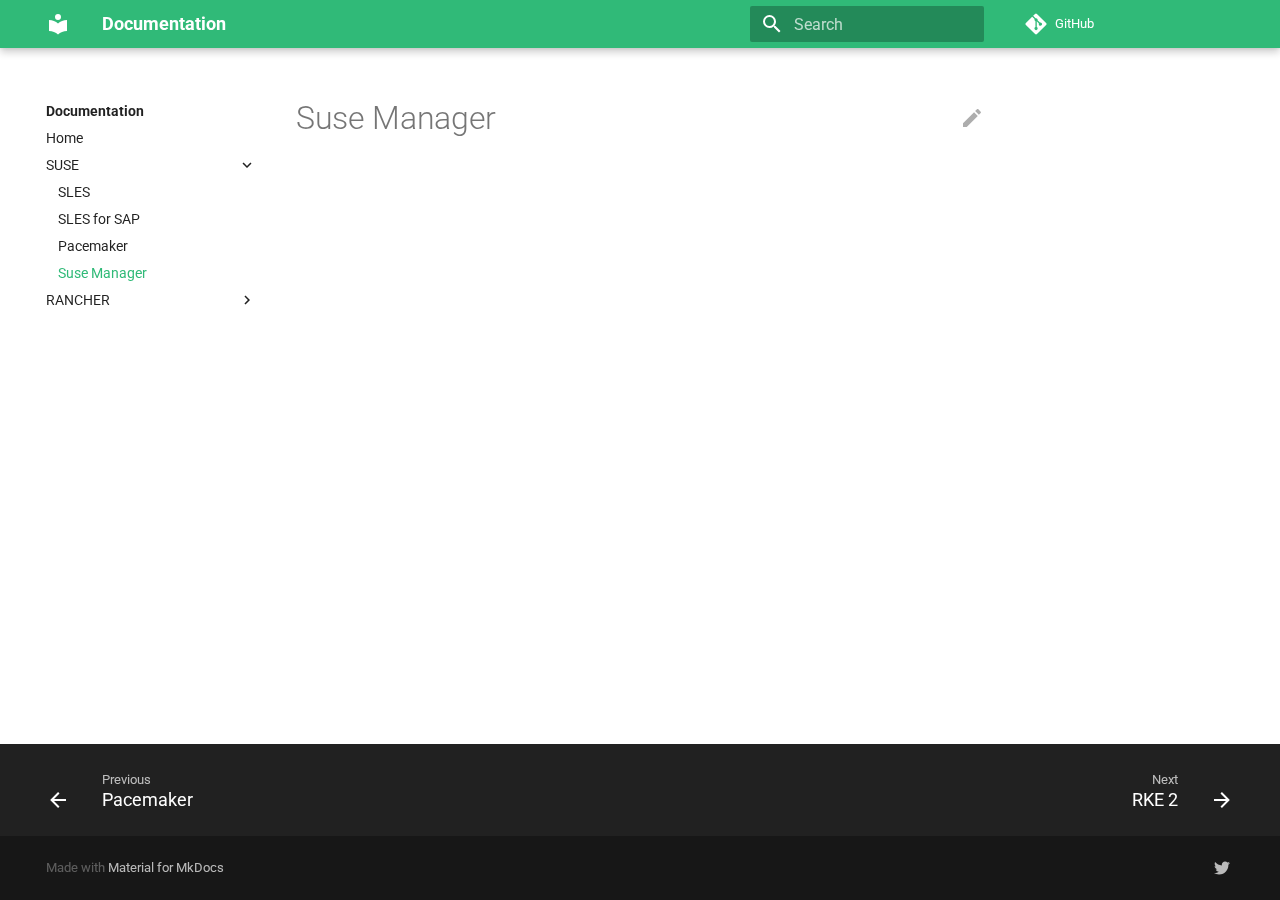
<file: SUSE/suma/index.html>
<!doctype html>
<html lang="en" class="no-js">
  <head>
    
      <meta charset="utf-8">
      <meta name="viewport" content="width=device-width,initial-scale=1">
      
      
      
        <link rel="canonical" href="https://radiofm015789.pages.github.io/SUSE/suma/">
      
      <link rel="icon" href="../../assets/images/favicon.png">
      <meta name="generator" content="mkdocs-1.3.1, mkdocs-material-8.3.9">
    
    
      
        <title>Suse Manager - Documentation</title>
      
    
    
      <link rel="stylesheet" href="../../assets/stylesheets/main.1d29e8d0.min.css">
      
        
        <link rel="stylesheet" href="../../assets/stylesheets/palette.cbb835fc.min.css">
        
      
      
    
    
    
      
        
        
        <link rel="preconnect" href="https://fonts.gstatic.com" crossorigin>
        <link rel="stylesheet" href="https://fonts.googleapis.com/css?family=Roboto:300,300i,400,400i,700,700i%7CRoboto+Mono:400,400i,700,700i&display=fallback">
        <style>:root{--md-text-font:"Roboto";--md-code-font:"Roboto Mono"}</style>
      
    
    
      <link rel="stylesheet" href="../../stylesheets/extra.css">
    
    <script>__md_scope=new URL("../..",location),__md_get=(e,_=localStorage,t=__md_scope)=>JSON.parse(_.getItem(t.pathname+"."+e)),__md_set=(e,_,t=localStorage,a=__md_scope)=>{try{t.setItem(a.pathname+"."+e,JSON.stringify(_))}catch(e){}}</script>
    
      

    
    
  </head>
  
  
    
    
    
    
    
    <body dir="ltr" data-md-color-scheme="" data-md-color-primary="none" data-md-color-accent="none">
  
    
    
    <input class="md-toggle" data-md-toggle="drawer" type="checkbox" id="__drawer" autocomplete="off">
    <input class="md-toggle" data-md-toggle="search" type="checkbox" id="__search" autocomplete="off">
    <label class="md-overlay" for="__drawer"></label>
    <div data-md-component="skip">
      
        
        <a href="#suse-manager" class="md-skip">
          Skip to content
        </a>
      
    </div>
    <div data-md-component="announce">
      
    </div>
    
    
      

<header class="md-header" data-md-component="header">
  <nav class="md-header__inner md-grid" aria-label="Header">
    <a href="../.." title="Documentation" class="md-header__button md-logo" aria-label="Documentation" data-md-component="logo">
      
  
  <svg xmlns="http://www.w3.org/2000/svg" viewBox="0 0 24 24"><path d="M12 8a3 3 0 0 0 3-3 3 3 0 0 0-3-3 3 3 0 0 0-3 3 3 3 0 0 0 3 3m0 3.54C9.64 9.35 6.5 8 3 8v11c3.5 0 6.64 1.35 9 3.54 2.36-2.19 5.5-3.54 9-3.54V8c-3.5 0-6.64 1.35-9 3.54Z"/></svg>

    </a>
    <label class="md-header__button md-icon" for="__drawer">
      <svg xmlns="http://www.w3.org/2000/svg" viewBox="0 0 24 24"><path d="M3 6h18v2H3V6m0 5h18v2H3v-2m0 5h18v2H3v-2Z"/></svg>
    </label>
    <div class="md-header__title" data-md-component="header-title">
      <div class="md-header__ellipsis">
        <div class="md-header__topic">
          <span class="md-ellipsis">
            Documentation
          </span>
        </div>
        <div class="md-header__topic" data-md-component="header-topic">
          <span class="md-ellipsis">
            
              Suse Manager
            
          </span>
        </div>
      </div>
    </div>
    
    
    
      <label class="md-header__button md-icon" for="__search">
        <svg xmlns="http://www.w3.org/2000/svg" viewBox="0 0 24 24"><path d="M9.5 3A6.5 6.5 0 0 1 16 9.5c0 1.61-.59 3.09-1.56 4.23l.27.27h.79l5 5-1.5 1.5-5-5v-.79l-.27-.27A6.516 6.516 0 0 1 9.5 16 6.5 6.5 0 0 1 3 9.5 6.5 6.5 0 0 1 9.5 3m0 2C7 5 5 7 5 9.5S7 14 9.5 14 14 12 14 9.5 12 5 9.5 5Z"/></svg>
      </label>
      <div class="md-search" data-md-component="search" role="dialog">
  <label class="md-search__overlay" for="__search"></label>
  <div class="md-search__inner" role="search">
    <form class="md-search__form" name="search">
      <input type="text" class="md-search__input" name="query" aria-label="Search" placeholder="Search" autocapitalize="off" autocorrect="off" autocomplete="off" spellcheck="false" data-md-component="search-query" required>
      <label class="md-search__icon md-icon" for="__search">
        <svg xmlns="http://www.w3.org/2000/svg" viewBox="0 0 24 24"><path d="M9.5 3A6.5 6.5 0 0 1 16 9.5c0 1.61-.59 3.09-1.56 4.23l.27.27h.79l5 5-1.5 1.5-5-5v-.79l-.27-.27A6.516 6.516 0 0 1 9.5 16 6.5 6.5 0 0 1 3 9.5 6.5 6.5 0 0 1 9.5 3m0 2C7 5 5 7 5 9.5S7 14 9.5 14 14 12 14 9.5 12 5 9.5 5Z"/></svg>
        <svg xmlns="http://www.w3.org/2000/svg" viewBox="0 0 24 24"><path d="M20 11v2H8l5.5 5.5-1.42 1.42L4.16 12l7.92-7.92L13.5 5.5 8 11h12Z"/></svg>
      </label>
      <nav class="md-search__options" aria-label="Search">
        
        <button type="reset" class="md-search__icon md-icon" aria-label="Clear" tabindex="-1">
          <svg xmlns="http://www.w3.org/2000/svg" viewBox="0 0 24 24"><path d="M19 6.41 17.59 5 12 10.59 6.41 5 5 6.41 10.59 12 5 17.59 6.41 19 12 13.41 17.59 19 19 17.59 13.41 12 19 6.41Z"/></svg>
        </button>
      </nav>
      
    </form>
    <div class="md-search__output">
      <div class="md-search__scrollwrap" data-md-scrollfix>
        <div class="md-search-result" data-md-component="search-result">
          <div class="md-search-result__meta">
            Initializing search
          </div>
          <ol class="md-search-result__list"></ol>
        </div>
      </div>
    </div>
  </div>
</div>
    
    
      <div class="md-header__source">
        <a href="https://github.com/radiofm015789/radiofm015789.github.io.git" title="Go to repository" class="md-source" data-md-component="source">
  <div class="md-source__icon md-icon">
    
    <svg xmlns="http://www.w3.org/2000/svg" viewBox="0 0 448 512"><!--! Font Awesome Free 6.1.1 by @fontawesome - https://fontawesome.com License - https://fontawesome.com/license/free (Icons: CC BY 4.0, Fonts: SIL OFL 1.1, Code: MIT License) Copyright 2022 Fonticons, Inc.--><path d="M439.55 236.05 244 40.45a28.87 28.87 0 0 0-40.81 0l-40.66 40.63 51.52 51.52c27.06-9.14 52.68 16.77 43.39 43.68l49.66 49.66c34.23-11.8 61.18 31 35.47 56.69-26.49 26.49-70.21-2.87-56-37.34L240.22 199v121.85c25.3 12.54 22.26 41.85 9.08 55a34.34 34.34 0 0 1-48.55 0c-17.57-17.6-11.07-46.91 11.25-56v-123c-20.8-8.51-24.6-30.74-18.64-45L142.57 101 8.45 235.14a28.86 28.86 0 0 0 0 40.81l195.61 195.6a28.86 28.86 0 0 0 40.8 0l194.69-194.69a28.86 28.86 0 0 0 0-40.81z"/></svg>
  </div>
  <div class="md-source__repository">
    GitHub
  </div>
</a>
      </div>
    
  </nav>
  
</header>
    
    <div class="md-container" data-md-component="container">
      
      
        
          
        
      
      <main class="md-main" data-md-component="main">
        <div class="md-main__inner md-grid">
          
            
              
              <div class="md-sidebar md-sidebar--primary" data-md-component="sidebar" data-md-type="navigation" >
                <div class="md-sidebar__scrollwrap">
                  <div class="md-sidebar__inner">
                    


<nav class="md-nav md-nav--primary" aria-label="Navigation" data-md-level="0">
  <label class="md-nav__title" for="__drawer">
    <a href="../.." title="Documentation" class="md-nav__button md-logo" aria-label="Documentation" data-md-component="logo">
      
  
  <svg xmlns="http://www.w3.org/2000/svg" viewBox="0 0 24 24"><path d="M12 8a3 3 0 0 0 3-3 3 3 0 0 0-3-3 3 3 0 0 0-3 3 3 3 0 0 0 3 3m0 3.54C9.64 9.35 6.5 8 3 8v11c3.5 0 6.64 1.35 9 3.54 2.36-2.19 5.5-3.54 9-3.54V8c-3.5 0-6.64 1.35-9 3.54Z"/></svg>

    </a>
    Documentation
  </label>
  
    <div class="md-nav__source">
      <a href="https://github.com/radiofm015789/radiofm015789.github.io.git" title="Go to repository" class="md-source" data-md-component="source">
  <div class="md-source__icon md-icon">
    
    <svg xmlns="http://www.w3.org/2000/svg" viewBox="0 0 448 512"><!--! Font Awesome Free 6.1.1 by @fontawesome - https://fontawesome.com License - https://fontawesome.com/license/free (Icons: CC BY 4.0, Fonts: SIL OFL 1.1, Code: MIT License) Copyright 2022 Fonticons, Inc.--><path d="M439.55 236.05 244 40.45a28.87 28.87 0 0 0-40.81 0l-40.66 40.63 51.52 51.52c27.06-9.14 52.68 16.77 43.39 43.68l49.66 49.66c34.23-11.8 61.18 31 35.47 56.69-26.49 26.49-70.21-2.87-56-37.34L240.22 199v121.85c25.3 12.54 22.26 41.85 9.08 55a34.34 34.34 0 0 1-48.55 0c-17.57-17.6-11.07-46.91 11.25-56v-123c-20.8-8.51-24.6-30.74-18.64-45L142.57 101 8.45 235.14a28.86 28.86 0 0 0 0 40.81l195.61 195.6a28.86 28.86 0 0 0 40.8 0l194.69-194.69a28.86 28.86 0 0 0 0-40.81z"/></svg>
  </div>
  <div class="md-source__repository">
    GitHub
  </div>
</a>
    </div>
  
  <ul class="md-nav__list" data-md-scrollfix>
    
      
      
      

  
  
  
    <li class="md-nav__item">
      <a href="../.." class="md-nav__link">
        Home
      </a>
    </li>
  

    
      
      
      

  
  
    
  
  
    
    <li class="md-nav__item md-nav__item--active md-nav__item--nested">
      
      
        <input class="md-nav__toggle md-toggle" data-md-toggle="__nav_2" type="checkbox" id="__nav_2" checked>
      
      
      
      
        <label class="md-nav__link" for="__nav_2">
          SUSE
          <span class="md-nav__icon md-icon"></span>
        </label>
      
      <nav class="md-nav" aria-label="SUSE" data-md-level="1">
        <label class="md-nav__title" for="__nav_2">
          <span class="md-nav__icon md-icon"></span>
          SUSE
        </label>
        <ul class="md-nav__list" data-md-scrollfix>
          
            
              
  
  
  
    <li class="md-nav__item">
      <a href="../sles/" class="md-nav__link">
        SLES
      </a>
    </li>
  

            
          
            
              
  
  
  
    <li class="md-nav__item">
      <a href="../sles_sap/" class="md-nav__link">
        SLES for SAP
      </a>
    </li>
  

            
          
            
              
  
  
  
    <li class="md-nav__item">
      <a href="../pacemaker/" class="md-nav__link">
        Pacemaker
      </a>
    </li>
  

            
          
            
              
  
  
    
  
  
    <li class="md-nav__item md-nav__item--active">
      
      <input class="md-nav__toggle md-toggle" data-md-toggle="toc" type="checkbox" id="__toc">
      
      
        
      
      
      <a href="./" class="md-nav__link md-nav__link--active">
        Suse Manager
      </a>
      
    </li>
  

            
          
        </ul>
      </nav>
    </li>
  

    
      
      
      

  
  
  
    
    <li class="md-nav__item md-nav__item--nested">
      
      
        <input class="md-nav__toggle md-toggle" data-md-toggle="__nav_3" type="checkbox" id="__nav_3" >
      
      
      
      
        <label class="md-nav__link" for="__nav_3">
          RANCHER
          <span class="md-nav__icon md-icon"></span>
        </label>
      
      <nav class="md-nav" aria-label="RANCHER" data-md-level="1">
        <label class="md-nav__title" for="__nav_3">
          <span class="md-nav__icon md-icon"></span>
          RANCHER
        </label>
        <ul class="md-nav__list" data-md-scrollfix>
          
            
              
  
  
  
    <li class="md-nav__item">
      <a href="../../RANCHER/rke2/" class="md-nav__link">
        RKE 2
      </a>
    </li>
  

            
          
            
              
  
  
  
    <li class="md-nav__item">
      <a href="../../RANCHER/k3s/" class="md-nav__link">
        K3S
      </a>
    </li>
  

            
          
        </ul>
      </nav>
    </li>
  

    
  </ul>
</nav>
                  </div>
                </div>
              </div>
            
            
              
              <div class="md-sidebar md-sidebar--secondary" data-md-component="sidebar" data-md-type="toc" >
                <div class="md-sidebar__scrollwrap">
                  <div class="md-sidebar__inner">
                    

<nav class="md-nav md-nav--secondary" aria-label="Table of contents">
  
  
  
    
  
  
</nav>
                  </div>
                </div>
              </div>
            
          
          <div class="md-content" data-md-component="content">
            <article class="md-content__inner md-typeset">
              
                
  <a href="https://github.com/radiofm015789/radiofm015789.github.io.git/edit/master/docs/SUSE/suma/index.md" title="Edit this page" class="md-content__button md-icon">
    <svg xmlns="http://www.w3.org/2000/svg" viewBox="0 0 24 24"><path d="M20.71 7.04c.39-.39.39-1.04 0-1.41l-2.34-2.34c-.37-.39-1.02-.39-1.41 0l-1.84 1.83 3.75 3.75M3 17.25V21h3.75L17.81 9.93l-3.75-3.75L3 17.25Z"/></svg>
  </a>



<h1 id="suse-manager">Suse Manager<a class="headerlink" href="#suse-manager" title="Permanent link">&para;</a></h1>

              
            </article>
            
          </div>
        </div>
        
      </main>
      
        <footer class="md-footer">
  
    
    <nav class="md-footer__inner md-grid" aria-label="Footer" >
      
        
        <a href="../pacemaker/" class="md-footer__link md-footer__link--prev" aria-label="Previous: Pacemaker" rel="prev">
          <div class="md-footer__button md-icon">
            <svg xmlns="http://www.w3.org/2000/svg" viewBox="0 0 24 24"><path d="M20 11v2H8l5.5 5.5-1.42 1.42L4.16 12l7.92-7.92L13.5 5.5 8 11h12Z"/></svg>
          </div>
          <div class="md-footer__title">
            <div class="md-ellipsis">
              <span class="md-footer__direction">
                Previous
              </span>
              Pacemaker
            </div>
          </div>
        </a>
      
      
        
        <a href="../../RANCHER/rke2/" class="md-footer__link md-footer__link--next" aria-label="Next: RKE 2" rel="next">
          <div class="md-footer__title">
            <div class="md-ellipsis">
              <span class="md-footer__direction">
                Next
              </span>
              RKE 2
            </div>
          </div>
          <div class="md-footer__button md-icon">
            <svg xmlns="http://www.w3.org/2000/svg" viewBox="0 0 24 24"><path d="M4 11v2h12l-5.5 5.5 1.42 1.42L19.84 12l-7.92-7.92L10.5 5.5 16 11H4Z"/></svg>
          </div>
        </a>
      
    </nav>
  
  <div class="md-footer-meta md-typeset">
    <div class="md-footer-meta__inner md-grid">
      <div class="md-copyright">
  
  
    Made with
    <a href="https://squidfunk.github.io/mkdocs-material/" target="_blank" rel="noopener">
      Material for MkDocs
    </a>
  
</div>
      
        <div class="md-social">
  
    
    
    <a href="https://twitter.com/radiofm015789" target="_blank" rel="noopener" title="My Twitter" class="md-social__link">
      <svg xmlns="http://www.w3.org/2000/svg" viewBox="0 0 512 512"><!--! Font Awesome Free 6.1.1 by @fontawesome - https://fontawesome.com License - https://fontawesome.com/license/free (Icons: CC BY 4.0, Fonts: SIL OFL 1.1, Code: MIT License) Copyright 2022 Fonticons, Inc.--><path d="M459.37 151.716c.325 4.548.325 9.097.325 13.645 0 138.72-105.583 298.558-298.558 298.558-59.452 0-114.68-17.219-161.137-47.106 8.447.974 16.568 1.299 25.34 1.299 49.055 0 94.213-16.568 130.274-44.832-46.132-.975-84.792-31.188-98.112-72.772 6.498.974 12.995 1.624 19.818 1.624 9.421 0 18.843-1.3 27.614-3.573-48.081-9.747-84.143-51.98-84.143-102.985v-1.299c13.969 7.797 30.214 12.67 47.431 13.319-28.264-18.843-46.781-51.005-46.781-87.391 0-19.492 5.197-37.36 14.294-52.954 51.655 63.675 129.3 105.258 216.365 109.807-1.624-7.797-2.599-15.918-2.599-24.04 0-57.828 46.782-104.934 104.934-104.934 30.213 0 57.502 12.67 76.67 33.137 23.715-4.548 46.456-13.32 66.599-25.34-7.798 24.366-24.366 44.833-46.132 57.827 21.117-2.273 41.584-8.122 60.426-16.243-14.292 20.791-32.161 39.308-52.628 54.253z"/></svg>
    </a>
  
</div>
      
    </div>
  </div>
</footer>
      
    </div>
    <div class="md-dialog" data-md-component="dialog">
      <div class="md-dialog__inner md-typeset"></div>
    </div>
    <script id="__config" type="application/json">{"base": "../..", "features": ["search.highlight"], "search": "../../assets/javascripts/workers/search.b97dbffb.min.js", "translations": {"clipboard.copied": "Copied to clipboard", "clipboard.copy": "Copy to clipboard", "search.config.lang": "en", "search.config.pipeline": "trimmer, stopWordFilter", "search.config.separator": "[\\s\\-]+", "search.placeholder": "Search", "search.result.more.one": "1 more on this page", "search.result.more.other": "# more on this page", "search.result.none": "No matching documents", "search.result.one": "1 matching document", "search.result.other": "# matching documents", "search.result.placeholder": "Type to start searching", "search.result.term.missing": "Missing", "select.version.title": "Select version"}}</script>
    
    
      <script src="../../assets/javascripts/bundle.6c7ad80a.min.js"></script>
      
    
  </body>
</html>
</file>
<file: stylesheets/extra.css>
:root {
  --md-primary-fg-color:        #30BA78;
  --md-primary-fg-color--light: #90EBCD;
  --md-primary-fg-color--dark:  #0C322C;
}
</file>
<file: assets/stylesheets/main.1d29e8d0.min.css>
@charset "UTF-8";html{-webkit-text-size-adjust:none;-moz-text-size-adjust:none;-ms-text-size-adjust:none;text-size-adjust:none;box-sizing:border-box}*,:after,:before{box-sizing:inherit}@media (prefers-reduced-motion){*,:after,:before{transition:none!important}}body{margin:0}a,button,input,label{-webkit-tap-highlight-color:transparent}a{color:inherit;text-decoration:none}hr{border:0;box-sizing:initial;display:block;height:.05rem;overflow:visible;padding:0}small{font-size:80%}sub,sup{line-height:1em}img{border-style:none}table{border-collapse:initial;border-spacing:0}td,th{font-weight:400;vertical-align:top}button{background:transparent;border:0;font-family:inherit;font-size:inherit;margin:0;padding:0}input{border:0;outline:none}:root,[data-md-color-scheme=default]{--md-default-fg-color:rgba(0,0,0,.87);--md-default-fg-color--light:rgba(0,0,0,.54);--md-default-fg-color--lighter:rgba(0,0,0,.32);--md-default-fg-color--lightest:rgba(0,0,0,.07);--md-default-bg-color:#fff;--md-default-bg-color--light:hsla(0,0%,100%,.7);--md-default-bg-color--lighter:hsla(0,0%,100%,.3);--md-default-bg-color--lightest:hsla(0,0%,100%,.12);--md-primary-fg-color:#4051b5;--md-primary-fg-color--light:#5d6cc0;--md-primary-fg-color--dark:#303fa1;--md-primary-bg-color:#fff;--md-primary-bg-color--light:hsla(0,0%,100%,.7);--md-accent-fg-color:#526cfe;--md-accent-fg-color--transparent:rgba(82,108,254,.1);--md-accent-bg-color:#fff;--md-accent-bg-color--light:hsla(0,0%,100%,.7);--md-code-fg-color:#36464e;--md-code-bg-color:#f5f5f5;--md-code-hl-color:rgba(255,255,0,.5);--md-code-hl-number-color:#d52a2a;--md-code-hl-special-color:#db1457;--md-code-hl-function-color:#a846b9;--md-code-hl-constant-color:#6e59d9;--md-code-hl-keyword-color:#3f6ec6;--md-code-hl-string-color:#1c7d4d;--md-code-hl-name-color:var(--md-code-fg-color);--md-code-hl-operator-color:var(--md-default-fg-color--light);--md-code-hl-punctuation-color:var(--md-default-fg-color--light);--md-code-hl-comment-color:var(--md-default-fg-color--light);--md-code-hl-generic-color:var(--md-default-fg-color--light);--md-code-hl-variable-color:var(--md-default-fg-color--light);--md-typeset-color:var(--md-default-fg-color);--md-typeset-a-color:var(--md-primary-fg-color);--md-typeset-mark-color:rgba(255,255,0,.5);--md-typeset-del-color:rgba(245,80,61,.15);--md-typeset-ins-color:rgba(11,213,112,.15);--md-typeset-kbd-color:#fafafa;--md-typeset-kbd-accent-color:#fff;--md-typeset-kbd-border-color:#b8b8b8;--md-typeset-table-color:rgba(0,0,0,.12);--md-admonition-fg-color:var(--md-default-fg-color);--md-admonition-bg-color:var(--md-default-bg-color);--md-footer-fg-color:#fff;--md-footer-fg-color--light:hsla(0,0%,100%,.7);--md-footer-fg-color--lighter:hsla(0,0%,100%,.3);--md-footer-bg-color:rgba(0,0,0,.87);--md-footer-bg-color--dark:rgba(0,0,0,.32);--md-shadow-z1:0 0.2rem 0.5rem rgba(0,0,0,.05),0 0 0.05rem rgba(0,0,0,.1);--md-shadow-z2:0 0.2rem 0.5rem rgba(0,0,0,.1),0 0 0.05rem rgba(0,0,0,.25);--md-shadow-z3:0 0.2rem 0.5rem rgba(0,0,0,.2),0 0 0.05rem rgba(0,0,0,.35)}.md-icon svg{fill:currentcolor;display:block;height:1.2rem;width:1.2rem}body{-webkit-font-smoothing:antialiased;-moz-osx-font-smoothing:grayscale;--md-text-font-family:var(--md-text-font,_),-apple-system,BlinkMacSystemFont,Helvetica,Arial,sans-serif;--md-code-font-family:var(--md-code-font,_),SFMono-Regular,Consolas,Menlo,monospace}body,input{font-feature-settings:"kern","liga";font-family:var(--md-text-font-family)}body,code,input,kbd,pre{color:var(--md-typeset-color)}code,kbd,pre{font-feature-settings:"kern";font-family:var(--md-code-font-family)}:root{--md-typeset-table-sort-icon:url('data:image/svg+xml;charset=utf-8,<svg xmlns="http://www.w3.org/2000/svg" viewBox="0 0 24 24"><path d="m18 21-4-4h3V7h-3l4-4 4 4h-3v10h3M2 19v-2h10v2M2 13v-2h7v2M2 7V5h4v2H2Z"/></svg>');--md-typeset-table-sort-icon--asc:url('data:image/svg+xml;charset=utf-8,<svg xmlns="http://www.w3.org/2000/svg" viewBox="0 0 24 24"><path d="M19 17h3l-4 4-4-4h3V3h2M2 17h10v2H2M6 5v2H2V5m0 6h7v2H2v-2Z"/></svg>');--md-typeset-table-sort-icon--desc:url('data:image/svg+xml;charset=utf-8,<svg xmlns="http://www.w3.org/2000/svg" viewBox="0 0 24 24"><path d="M19 7h3l-4-4-4 4h3v14h2M2 17h10v2H2M6 5v2H2V5m0 6h7v2H2v-2Z"/></svg>')}.md-typeset{-webkit-print-color-adjust:exact;color-adjust:exact;font-size:.8rem;line-height:1.6}@media print{.md-typeset{font-size:.68rem}}.md-typeset blockquote,.md-typeset dl,.md-typeset figure,.md-typeset ol,.md-typeset pre,.md-typeset ul{margin-bottom:1em;margin-top:1em}.md-typeset h1{color:var(--md-default-fg-color--light);font-size:2em;line-height:1.3;margin:0 0 1.25em}.md-typeset h1,.md-typeset h2{font-weight:300;letter-spacing:-.01em}.md-typeset h2{font-size:1.5625em;line-height:1.4;margin:1.6em 0 .64em}.md-typeset h3{font-size:1.25em;font-weight:400;letter-spacing:-.01em;line-height:1.5;margin:1.6em 0 .8em}.md-typeset h2+h3{margin-top:.8em}.md-typeset h4{font-weight:700;letter-spacing:-.01em;margin:1em 0}.md-typeset h5,.md-typeset h6{color:var(--md-default-fg-color--light);font-size:.8em;font-weight:700;letter-spacing:-.01em;margin:1.25em 0}.md-typeset h5{text-transform:uppercase}.md-typeset hr{border-bottom:.05rem solid var(--md-default-fg-color--lightest);display:flow-root;margin:1.5em 0}.md-typeset a{color:var(--md-typeset-a-color);word-break:break-word}.md-typeset a,.md-typeset a:before{transition:color 125ms}.md-typeset a:focus,.md-typeset a:hover{color:var(--md-accent-fg-color)}.md-typeset a:focus code,.md-typeset a:hover code{background-color:var(--md-accent-fg-color--transparent)}.md-typeset a code{color:currentcolor;transition:background-color 125ms}.md-typeset a.focus-visible{outline-color:var(--md-accent-fg-color);outline-offset:.2rem}.md-typeset code,.md-typeset kbd,.md-typeset pre{color:var(--md-code-fg-color);direction:ltr}@media print{.md-typeset code,.md-typeset kbd,.md-typeset pre{white-space:pre-wrap}}.md-typeset code{background-color:var(--md-code-bg-color);border-radius:.1rem;-webkit-box-decoration-break:clone;box-decoration-break:clone;font-size:.85em;padding:0 .2941176471em;word-break:break-word}.md-typeset code:not(.focus-visible){-webkit-tap-highlight-color:transparent;outline:none}.md-typeset pre{display:flow-root;line-height:1.4;position:relative}.md-typeset pre>code{-webkit-box-decoration-break:slice;box-decoration-break:slice;box-shadow:none;display:block;margin:0;outline-color:var(--md-accent-fg-color);overflow:auto;padding:.7720588235em 1.1764705882em;scrollbar-color:var(--md-default-fg-color--lighter) transparent;scrollbar-width:thin;touch-action:auto;word-break:normal}.md-typeset pre>code:hover{scrollbar-color:var(--md-accent-fg-color) transparent}.md-typeset pre>code::-webkit-scrollbar{height:.2rem;width:.2rem}.md-typeset pre>code::-webkit-scrollbar-thumb{background-color:var(--md-default-fg-color--lighter)}.md-typeset pre>code::-webkit-scrollbar-thumb:hover{background-color:var(--md-accent-fg-color)}.md-typeset kbd{background-color:var(--md-typeset-kbd-color);border-radius:.1rem;box-shadow:0 .1rem 0 .05rem var(--md-typeset-kbd-border-color),0 .1rem 0 var(--md-typeset-kbd-border-color),0 -.1rem .2rem var(--md-typeset-kbd-accent-color) inset;color:var(--md-default-fg-color);display:inline-block;font-size:.75em;padding:0 .6666666667em;vertical-align:text-top;word-break:break-word}.md-typeset mark{background-color:var(--md-typeset-mark-color);-webkit-box-decoration-break:clone;box-decoration-break:clone;color:inherit;word-break:break-word}.md-typeset abbr{border-bottom:.05rem dotted var(--md-default-fg-color--light);cursor:help;text-decoration:none}@media (hover:none){.md-typeset abbr{position:relative}.md-typeset abbr[title]:-webkit-any(:focus,:hover):after{background-color:var(--md-default-fg-color);border-radius:.1rem;box-shadow:var(--md-shadow-z3);color:var(--md-default-bg-color);content:attr(title);display:inline-block;font-size:.7rem;margin-top:2em;max-width:80%;min-width:-webkit-max-content;min-width:max-content;padding:.2rem .3rem;position:absolute;width:auto}.md-typeset abbr[title]:-moz-any(:focus,:hover):after{background-color:var(--md-default-fg-color);border-radius:.1rem;box-shadow:var(--md-shadow-z3);color:var(--md-default-bg-color);content:attr(title);display:inline-block;font-size:.7rem;margin-top:2em;max-width:80%;min-width:-moz-max-content;min-width:max-content;padding:.2rem .3rem;position:absolute;width:auto}[dir=ltr] .md-typeset abbr[title]:-webkit-any(:focus,:hover):after{left:0}[dir=ltr] .md-typeset abbr[title]:-moz-any(:focus,:hover):after{left:0}[dir=ltr] .md-typeset abbr[title]:is(:focus,:hover):after{left:0}[dir=rtl] .md-typeset abbr[title]:-webkit-any(:focus,:hover):after{right:0}[dir=rtl] .md-typeset abbr[title]:-moz-any(:focus,:hover):after{right:0}[dir=rtl] .md-typeset abbr[title]:is(:focus,:hover):after{right:0}.md-typeset abbr[title]:is(:focus,:hover):after{background-color:var(--md-default-fg-color);border-radius:.1rem;box-shadow:var(--md-shadow-z3);color:var(--md-default-bg-color);content:attr(title);display:inline-block;font-size:.7rem;margin-top:2em;max-width:80%;min-width:-webkit-max-content;min-width:-moz-max-content;min-width:max-content;padding:.2rem .3rem;position:absolute;width:auto}}.md-typeset small{opacity:.75}[dir=ltr] .md-typeset sub,[dir=ltr] .md-typeset sup{margin-left:.078125em}[dir=rtl] .md-typeset sub,[dir=rtl] .md-typeset sup{margin-right:.078125em}[dir=ltr] .md-typeset blockquote{padding-left:.6rem}[dir=rtl] .md-typeset blockquote{padding-right:.6rem}[dir=ltr] .md-typeset blockquote{border-left:.2rem solid var(--md-default-fg-color--lighter)}[dir=rtl] .md-typeset blockquote{border-right:.2rem solid var(--md-default-fg-color--lighter)}.md-typeset blockquote{color:var(--md-default-fg-color--light);margin-left:0;margin-right:0}.md-typeset ul{list-style-type:disc}[dir=ltr] .md-typeset ol,[dir=ltr] .md-typeset ul{margin-left:.625em}[dir=rtl] .md-typeset ol,[dir=rtl] .md-typeset ul{margin-right:.625em}.md-typeset ol,.md-typeset ul{padding:0}.md-typeset ol:not([hidden]),.md-typeset ul:not([hidden]){display:flow-root}.md-typeset ol ol,.md-typeset ul ol{list-style-type:lower-alpha}.md-typeset ol ol ol,.md-typeset ul ol ol{list-style-type:lower-roman}[dir=ltr] .md-typeset ol li,[dir=ltr] .md-typeset ul li{margin-left:1.25em}[dir=rtl] .md-typeset ol li,[dir=rtl] .md-typeset ul li{margin-right:1.25em}.md-typeset ol li,.md-typeset ul li{margin-bottom:.5em}.md-typeset ol li blockquote,.md-typeset ol li p,.md-typeset ul li blockquote,.md-typeset ul li p{margin:.5em 0}.md-typeset ol li:last-child,.md-typeset ul li:last-child{margin-bottom:0}.md-typeset ol li :-webkit-any(ul,ol),.md-typeset ul li :-webkit-any(ul,ol){margin-bottom:.5em;margin-top:.5em}.md-typeset ol li :-moz-any(ul,ol),.md-typeset ul li :-moz-any(ul,ol){margin-bottom:.5em;margin-top:.5em}[dir=ltr] .md-typeset ol li :-webkit-any(ul,ol),[dir=ltr] .md-typeset ul li :-webkit-any(ul,ol){margin-left:.625em}[dir=ltr] .md-typeset ol li :-moz-any(ul,ol),[dir=ltr] .md-typeset ul li :-moz-any(ul,ol){margin-left:.625em}[dir=ltr] .md-typeset ol li :is(ul,ol),[dir=ltr] .md-typeset ul li :is(ul,ol){margin-left:.625em}[dir=rtl] .md-typeset ol li :-webkit-any(ul,ol),[dir=rtl] .md-typeset ul li :-webkit-any(ul,ol){margin-right:.625em}[dir=rtl] .md-typeset ol li :-moz-any(ul,ol),[dir=rtl] .md-typeset ul li :-moz-any(ul,ol){margin-right:.625em}[dir=rtl] .md-typeset ol li :is(ul,ol),[dir=rtl] .md-typeset ul li :is(ul,ol){margin-right:.625em}.md-typeset ol li :is(ul,ol),.md-typeset ul li :is(ul,ol){margin-bottom:.5em;margin-top:.5em}[dir=ltr] .md-typeset dd{margin-left:1.875em}[dir=rtl] .md-typeset dd{margin-right:1.875em}.md-typeset dd{margin-bottom:1.5em;margin-top:1em}.md-typeset img,.md-typeset svg,.md-typeset video{height:auto;max-width:100%}.md-typeset img[align=left]{margin:1em 1em 1em 0}.md-typeset img[align=right]{margin:1em 0 1em 1em}.md-typeset img[align]:only-child{margin-top:0}.md-typeset img[src$="#gh-dark-mode-only"],.md-typeset img[src$="#only-dark"]{display:none}.md-typeset figure{display:flow-root;margin:1em auto;max-width:100%;text-align:center;width:-webkit-fit-content;width:-moz-fit-content;width:fit-content}.md-typeset figure img{display:block}.md-typeset figcaption{font-style:italic;margin:1em auto;max-width:24rem}.md-typeset iframe{max-width:100%}.md-typeset table:not([class]){background-color:var(--md-default-bg-color);border:.05rem solid var(--md-typeset-table-color);border-radius:.1rem;display:inline-block;font-size:.64rem;max-width:100%;overflow:auto;touch-action:auto}@media print{.md-typeset table:not([class]){display:table}}.md-typeset table:not([class])+*{margin-top:1.5em}.md-typeset table:not([class]) :-webkit-any(th,td)>:first-child{margin-top:0}.md-typeset table:not([class]) :-moz-any(th,td)>:first-child{margin-top:0}.md-typeset table:not([class]) :is(th,td)>:first-child{margin-top:0}.md-typeset table:not([class]) :-webkit-any(th,td)>:last-child{margin-bottom:0}.md-typeset table:not([class]) :-moz-any(th,td)>:last-child{margin-bottom:0}.md-typeset table:not([class]) :is(th,td)>:last-child{margin-bottom:0}.md-typeset table:not([class]) :-webkit-any(th,td):not([align]){text-align:left}.md-typeset table:not([class]) :-moz-any(th,td):not([align]){text-align:left}.md-typeset table:not([class]) :is(th,td):not([align]){text-align:left}[dir=rtl] .md-typeset table:not([class]) :-webkit-any(th,td):not([align]){text-align:right}[dir=rtl] .md-typeset table:not([class]) :-moz-any(th,td):not([align]){text-align:right}[dir=rtl] .md-typeset table:not([class]) :is(th,td):not([align]){text-align:right}.md-typeset table:not([class]) th{font-weight:700;min-width:5rem;padding:.9375em 1.25em;vertical-align:top}.md-typeset table:not([class]) th a{color:inherit}.md-typeset table:not([class]) td{border-top:.05rem solid var(--md-typeset-table-color);padding:.9375em 1.25em;vertical-align:top}.md-typeset table:not([class]) tbody tr{transition:background-color 125ms}.md-typeset table:not([class]) tbody tr:hover{background-color:rgba(0,0,0,.035);box-shadow:0 .05rem 0 var(--md-default-bg-color) inset}.md-typeset table:not([class]) a{word-break:normal}.md-typeset table th[role=columnheader]{cursor:pointer}[dir=ltr] .md-typeset table th[role=columnheader]:after{margin-left:.5em}[dir=rtl] .md-typeset table th[role=columnheader]:after{margin-right:.5em}.md-typeset table th[role=columnheader]:after{content:"";display:inline-block;height:1.2em;-webkit-mask-image:var(--md-typeset-table-sort-icon);mask-image:var(--md-typeset-table-sort-icon);-webkit-mask-repeat:no-repeat;mask-repeat:no-repeat;-webkit-mask-size:contain;mask-size:contain;transition:background-color 125ms;vertical-align:text-bottom;width:1.2em}.md-typeset table th[role=columnheader]:hover:after{background-color:var(--md-default-fg-color--lighter)}.md-typeset table th[role=columnheader][aria-sort=ascending]:after{background-color:var(--md-default-fg-color--light);-webkit-mask-image:var(--md-typeset-table-sort-icon--asc);mask-image:var(--md-typeset-table-sort-icon--asc)}.md-typeset table th[role=columnheader][aria-sort=descending]:after{background-color:var(--md-default-fg-color--light);-webkit-mask-image:var(--md-typeset-table-sort-icon--desc);mask-image:var(--md-typeset-table-sort-icon--desc)}.md-typeset__scrollwrap{margin:1em -.8rem;overflow-x:auto;touch-action:auto}.md-typeset__table{display:inline-block;margin-bottom:.5em;padding:0 .8rem}@media print{.md-typeset__table{display:block}}html .md-typeset__table table{display:table;margin:0;overflow:hidden;width:100%}@media screen and (max-width:44.9375em){.md-content__inner>pre{margin:1em -.8rem}.md-content__inner>pre code{border-radius:0}}.md-banner{background-color:var(--md-footer-bg-color);color:var(--md-footer-fg-color);overflow:auto}@media print{.md-banner{display:none}}.md-banner--warning{background:var(--md-typeset-mark-color);color:var(--md-default-fg-color)}.md-banner__inner{font-size:.7rem;margin:.6rem auto;padding:0 .8rem}html{font-size:125%;height:100%;overflow-x:hidden}@media screen and (min-width:100em){html{font-size:137.5%}}@media screen and (min-width:125em){html{font-size:150%}}body{background-color:var(--md-default-bg-color);display:flex;flex-direction:column;font-size:.5rem;min-height:100%;position:relative;width:100%}@media print{body{display:block}}@media screen and (max-width:59.9375em){body[data-md-scrolllock]{position:fixed}}.md-grid{margin-left:auto;margin-right:auto;max-width:61rem}.md-container{display:flex;flex-direction:column;flex-grow:1}@media print{.md-container{display:block}}.md-main{flex-grow:1}.md-main__inner{display:flex;height:100%;margin-top:1.5rem}.md-ellipsis{overflow:hidden;text-overflow:ellipsis;white-space:nowrap}.md-toggle{display:none}.md-option{height:0;opacity:0;position:absolute;width:0}.md-option:checked+label:not([hidden]){display:block}.md-option.focus-visible+label{outline-color:var(--md-accent-fg-color);outline-style:auto}.md-skip{background-color:var(--md-default-fg-color);border-radius:.1rem;color:var(--md-default-bg-color);font-size:.64rem;margin:.5rem;opacity:0;outline-color:var(--md-accent-fg-color);padding:.3rem .5rem;position:fixed;transform:translateY(.4rem);z-index:-1}.md-skip:focus{opacity:1;transform:translateY(0);transition:transform .25s cubic-bezier(.4,0,.2,1),opacity 175ms 75ms;z-index:10}@page{margin:25mm}:root{--md-clipboard-icon:url('data:image/svg+xml;charset=utf-8,<svg xmlns="http://www.w3.org/2000/svg" viewBox="0 0 24 24"><path d="M19 21H8V7h11m0-2H8a2 2 0 0 0-2 2v14a2 2 0 0 0 2 2h11a2 2 0 0 0 2-2V7a2 2 0 0 0-2-2m-3-4H4a2 2 0 0 0-2 2v14h2V3h12V1Z"/></svg>')}.md-clipboard{border-radius:.1rem;color:var(--md-default-fg-color--lightest);cursor:pointer;height:1.5em;outline-color:var(--md-accent-fg-color);outline-offset:.1rem;position:absolute;right:.5em;top:.5em;transition:color .25s;width:1.5em;z-index:1}@media print{.md-clipboard{display:none}}.md-clipboard:not(.focus-visible){-webkit-tap-highlight-color:transparent;outline:none}:hover>.md-clipboard{color:var(--md-default-fg-color--light)}.md-clipboard:-webkit-any(:focus,:hover){color:var(--md-accent-fg-color)}.md-clipboard:-moz-any(:focus,:hover){color:var(--md-accent-fg-color)}.md-clipboard:is(:focus,:hover){color:var(--md-accent-fg-color)}.md-clipboard:after{background-color:currentcolor;content:"";display:block;height:1.125em;margin:0 auto;-webkit-mask-image:var(--md-clipboard-icon);mask-image:var(--md-clipboard-icon);-webkit-mask-repeat:no-repeat;mask-repeat:no-repeat;-webkit-mask-size:contain;mask-size:contain;width:1.125em}.md-clipboard--inline{cursor:pointer}.md-clipboard--inline code{transition:color .25s,background-color .25s}.md-clipboard--inline:-webkit-any(:focus,:hover) code{background-color:var(--md-accent-fg-color--transparent);color:var(--md-accent-fg-color)}.md-clipboard--inline:-moz-any(:focus,:hover) code{background-color:var(--md-accent-fg-color--transparent);color:var(--md-accent-fg-color)}.md-clipboard--inline:is(:focus,:hover) code{background-color:var(--md-accent-fg-color--transparent);color:var(--md-accent-fg-color)}.md-content{flex-grow:1;min-width:0}.md-content__inner{margin:0 .8rem 1.2rem;padding-top:.6rem}@media screen and (min-width:76.25em){[dir=ltr] .md-sidebar--primary:not([hidden])~.md-content>.md-content__inner{margin-left:1.2rem}[dir=ltr] .md-sidebar--secondary:not([hidden])~.md-content>.md-content__inner,[dir=rtl] .md-sidebar--primary:not([hidden])~.md-content>.md-content__inner{margin-right:1.2rem}[dir=rtl] .md-sidebar--secondary:not([hidden])~.md-content>.md-content__inner{margin-left:1.2rem}}.md-content__inner:before{content:"";display:block;height:.4rem}.md-content__inner>:last-child{margin-bottom:0}[dir=ltr] .md-content__button{margin-left:.4rem}[dir=rtl] .md-content__button{margin-right:.4rem}.md-content__button{float:right;margin:.4rem 0;padding:0}@media print{.md-content__button{display:none}}[dir=rtl] .md-content__button{float:left}.md-typeset .md-content__button{color:var(--md-default-fg-color--lighter)}.md-content__button svg{display:inline;vertical-align:top}[dir=rtl] .md-content__button svg{transform:scaleX(-1)}[dir=ltr] .md-dialog{right:.8rem}[dir=rtl] .md-dialog{left:.8rem}.md-dialog{background-color:var(--md-default-fg-color);border-radius:.1rem;bottom:.8rem;box-shadow:var(--md-shadow-z3);min-width:11.1rem;opacity:0;padding:.4rem .6rem;pointer-events:none;position:fixed;transform:translateY(100%);transition:transform 0ms .4s,opacity .4s;z-index:4}@media print{.md-dialog{display:none}}.md-dialog--active{opacity:1;pointer-events:auto;transform:translateY(0);transition:transform .4s cubic-bezier(.075,.85,.175,1),opacity .4s}.md-dialog__inner{color:var(--md-default-bg-color);font-size:.7rem}.md-footer{background-color:var(--md-footer-bg-color);color:var(--md-footer-fg-color)}@media print{.md-footer{display:none}}.md-footer__inner{justify-content:space-between;overflow:auto;padding:.2rem}.md-footer__inner:not([hidden]){display:flex}.md-footer__link{display:flex;flex-grow:0.01;outline-color:var(--md-accent-fg-color);overflow:hidden;padding-bottom:.4rem;padding-top:1.4rem;transition:opacity .25s}.md-footer__link:-webkit-any(:focus,:hover){opacity:.7}.md-footer__link:-moz-any(:focus,:hover){opacity:.7}.md-footer__link:is(:focus,:hover){opacity:.7}[dir=rtl] .md-footer__link svg{transform:scaleX(-1)}@media screen and (max-width:44.9375em){.md-footer__link--prev .md-footer__title{display:none}}[dir=ltr] .md-footer__link--next{margin-left:auto}[dir=rtl] .md-footer__link--next{margin-right:auto}.md-footer__link--next{text-align:right}[dir=rtl] .md-footer__link--next{text-align:left}.md-footer__title{flex-grow:1;font-size:.9rem;line-height:2.4rem;max-width:calc(100% - 2.4rem);padding:0 1rem;position:relative;white-space:nowrap}.md-footer__button{margin:.2rem;padding:.4rem}.md-footer__direction{font-size:.64rem;left:0;margin-top:-1rem;opacity:.7;padding:0 1rem;position:absolute;right:0}.md-footer-meta{background-color:var(--md-footer-bg-color--dark)}.md-footer-meta__inner{display:flex;flex-wrap:wrap;justify-content:space-between;padding:.2rem}html .md-footer-meta.md-typeset a{color:var(--md-footer-fg-color--light)}html .md-footer-meta.md-typeset a:-webkit-any(:focus,:hover){color:var(--md-footer-fg-color)}html .md-footer-meta.md-typeset a:-moz-any(:focus,:hover){color:var(--md-footer-fg-color)}html .md-footer-meta.md-typeset a:is(:focus,:hover){color:var(--md-footer-fg-color)}.md-copyright{color:var(--md-footer-fg-color--lighter);font-size:.64rem;margin:auto .6rem;padding:.4rem 0;width:100%}@media screen and (min-width:45em){.md-copyright{width:auto}}.md-copyright__highlight{color:var(--md-footer-fg-color--light)}.md-social{margin:0 .4rem;padding:.2rem 0 .6rem}@media screen and (min-width:45em){.md-social{padding:.6rem 0}}.md-social__link{display:inline-block;height:1.6rem;text-align:center;width:1.6rem}.md-social__link:before{line-height:1.9}.md-social__link svg{fill:currentcolor;max-height:.8rem;vertical-align:-25%}.md-typeset .md-button{border:.1rem solid;border-radius:.1rem;color:var(--md-primary-fg-color);cursor:pointer;display:inline-block;font-weight:700;padding:.625em 2em;transition:color 125ms,background-color 125ms,border-color 125ms}.md-typeset .md-button--primary{background-color:var(--md-primary-fg-color);border-color:var(--md-primary-fg-color);color:var(--md-primary-bg-color)}.md-typeset .md-button:-webkit-any(:focus,:hover){background-color:var(--md-accent-fg-color);border-color:var(--md-accent-fg-color);color:var(--md-accent-bg-color)}.md-typeset .md-button:-moz-any(:focus,:hover){background-color:var(--md-accent-fg-color);border-color:var(--md-accent-fg-color);color:var(--md-accent-bg-color)}.md-typeset .md-button:is(:focus,:hover){background-color:var(--md-accent-fg-color);border-color:var(--md-accent-fg-color);color:var(--md-accent-bg-color)}[dir=ltr] .md-typeset .md-input{border-top-left-radius:.1rem}[dir=ltr] .md-typeset .md-input,[dir=rtl] .md-typeset .md-input{border-top-right-radius:.1rem}[dir=rtl] .md-typeset .md-input{border-top-left-radius:.1rem}.md-typeset .md-input{border-bottom:.1rem solid var(--md-default-fg-color--lighter);box-shadow:var(--md-shadow-z1);font-size:.8rem;height:1.8rem;padding:0 .6rem;transition:border .25s,box-shadow .25s}.md-typeset .md-input:-webkit-any(:focus,:hover){border-bottom-color:var(--md-accent-fg-color);box-shadow:var(--md-shadow-z2)}.md-typeset .md-input:-moz-any(:focus,:hover){border-bottom-color:var(--md-accent-fg-color);box-shadow:var(--md-shadow-z2)}.md-typeset .md-input:is(:focus,:hover){border-bottom-color:var(--md-accent-fg-color);box-shadow:var(--md-shadow-z2)}.md-typeset .md-input--stretch{width:100%}.md-header{background-color:var(--md-primary-fg-color);box-shadow:0 0 .2rem transparent,0 .2rem .4rem transparent;color:var(--md-primary-bg-color);display:block;left:0;position:-webkit-sticky;position:sticky;right:0;top:0;z-index:4}@media print{.md-header{display:none}}.md-header[hidden]{transform:translateY(-100%);transition:transform .25s cubic-bezier(.8,0,.6,1),box-shadow .25s}.md-header--shadow{box-shadow:0 0 .2rem rgba(0,0,0,.1),0 .2rem .4rem rgba(0,0,0,.2);transition:transform .25s cubic-bezier(.1,.7,.1,1),box-shadow .25s}.md-header__inner{align-items:center;display:flex;padding:0 .2rem}.md-header__button{color:currentcolor;cursor:pointer;margin:.2rem;outline-color:var(--md-accent-fg-color);padding:.4rem;position:relative;transition:opacity .25s;vertical-align:middle;z-index:1}.md-header__button:hover{opacity:.7}.md-header__button:not([hidden]){display:inline-block}.md-header__button:not(.focus-visible){-webkit-tap-highlight-color:transparent;outline:none}.md-header__button.md-logo{margin:.2rem;padding:.4rem}@media screen and (max-width:76.1875em){.md-header__button.md-logo{display:none}}.md-header__button.md-logo :-webkit-any(img,svg){fill:currentcolor;display:block;height:1.2rem;width:auto}.md-header__button.md-logo :-moz-any(img,svg){fill:currentcolor;display:block;height:1.2rem;width:auto}.md-header__button.md-logo :is(img,svg){fill:currentcolor;display:block;height:1.2rem;width:auto}@media screen and (min-width:60em){.md-header__button[for=__search]{display:none}}.no-js .md-header__button[for=__search]{display:none}[dir=rtl] .md-header__button[for=__search] svg{transform:scaleX(-1)}@media screen and (min-width:76.25em){.md-header__button[for=__drawer]{display:none}}.md-header__topic{display:flex;max-width:100%;position:absolute;transition:transform .4s cubic-bezier(.1,.7,.1,1),opacity .15s;white-space:nowrap}.md-header__topic+.md-header__topic{opacity:0;pointer-events:none;transform:translateX(1.25rem);transition:transform .4s cubic-bezier(1,.7,.1,.1),opacity .15s;z-index:-1}[dir=rtl] .md-header__topic+.md-header__topic{transform:translateX(-1.25rem)}.md-header__topic:first-child{font-weight:700}[dir=ltr] .md-header__title{margin-right:.4rem}[dir=rtl] .md-header__title{margin-left:.4rem}[dir=ltr] .md-header__title{margin-left:1rem}[dir=rtl] .md-header__title{margin-right:1rem}.md-header__title{flex-grow:1;font-size:.9rem;height:2.4rem;line-height:2.4rem}.md-header__title--active .md-header__topic{opacity:0;pointer-events:none;transform:translateX(-1.25rem);transition:transform .4s cubic-bezier(1,.7,.1,.1),opacity .15s;z-index:-1}[dir=rtl] .md-header__title--active .md-header__topic{transform:translateX(1.25rem)}.md-header__title--active .md-header__topic+.md-header__topic{opacity:1;pointer-events:auto;transform:translateX(0);transition:transform .4s cubic-bezier(.1,.7,.1,1),opacity .15s;z-index:0}.md-header__title>.md-header__ellipsis{height:100%;position:relative;width:100%}.md-header__option{display:flex;flex-shrink:0;max-width:100%;transition:max-width 0ms .25s,opacity .25s .25s;white-space:nowrap}[data-md-toggle=search]:checked~.md-header .md-header__option{max-width:0;opacity:0;transition:max-width 0ms,opacity 0ms}.md-header__source{display:none}@media screen and (min-width:60em){[dir=ltr] .md-header__source{margin-left:1rem}[dir=rtl] .md-header__source{margin-right:1rem}.md-header__source{display:block;max-width:11.7rem;width:11.7rem}}@media screen and (min-width:76.25em){[dir=ltr] .md-header__source{margin-left:1.4rem}[dir=rtl] .md-header__source{margin-right:1.4rem}}:root{--md-nav-icon--prev:url('data:image/svg+xml;charset=utf-8,<svg xmlns="http://www.w3.org/2000/svg" viewBox="0 0 24 24"><path d="M20 11v2H8l5.5 5.5-1.42 1.42L4.16 12l7.92-7.92L13.5 5.5 8 11h12Z"/></svg>');--md-nav-icon--next:url('data:image/svg+xml;charset=utf-8,<svg xmlns="http://www.w3.org/2000/svg" viewBox="0 0 24 24"><path d="M8.59 16.58 13.17 12 8.59 7.41 10 6l6 6-6 6-1.41-1.42Z"/></svg>');--md-toc-icon:url('data:image/svg+xml;charset=utf-8,<svg xmlns="http://www.w3.org/2000/svg" viewBox="0 0 24 24"><path d="M3 9h14V7H3v2m0 4h14v-2H3v2m0 4h14v-2H3v2m16 0h2v-2h-2v2m0-10v2h2V7h-2m0 6h2v-2h-2v2Z"/></svg>')}.md-nav{font-size:.7rem;line-height:1.3}.md-nav__title{display:block;font-weight:700;overflow:hidden;padding:0 .6rem;text-overflow:ellipsis}.md-nav__title .md-nav__button{display:none}.md-nav__title .md-nav__button img{height:100%;width:auto}.md-nav__title .md-nav__button.md-logo :-webkit-any(img,svg){fill:currentcolor;display:block;height:2.4rem;max-width:100%;object-fit:contain;width:auto}.md-nav__title .md-nav__button.md-logo :-moz-any(img,svg){fill:currentcolor;display:block;height:2.4rem;max-width:100%;object-fit:contain;width:auto}.md-nav__title .md-nav__button.md-logo :is(img,svg){fill:currentcolor;display:block;height:2.4rem;max-width:100%;object-fit:contain;width:auto}.md-nav__list{list-style:none;margin:0;padding:0}.md-nav__item{padding:0 .6rem}[dir=ltr] .md-nav__item .md-nav__item{padding-right:0}[dir=rtl] .md-nav__item .md-nav__item{padding-left:0}.md-nav__link{align-items:center;cursor:pointer;display:flex;justify-content:space-between;margin-top:.625em;overflow:hidden;scroll-snap-align:start;text-overflow:ellipsis;transition:color 125ms}.md-nav__link--passed{color:var(--md-default-fg-color--light)}.md-nav__item .md-nav__link--active{color:var(--md-typeset-a-color)}.md-nav__item .md-nav__link--index [href]{width:100%}.md-nav__link:-webkit-any(:focus,:hover){color:var(--md-accent-fg-color)}.md-nav__link:-moz-any(:focus,:hover){color:var(--md-accent-fg-color)}.md-nav__link:is(:focus,:hover){color:var(--md-accent-fg-color)}.md-nav__link.focus-visible{outline-color:var(--md-accent-fg-color);outline-offset:.2rem}.md-nav--primary .md-nav__link[for=__toc]{display:none}.md-nav--primary .md-nav__link[for=__toc] .md-icon:after{background-color:currentcolor;display:block;height:100%;-webkit-mask-image:var(--md-toc-icon);mask-image:var(--md-toc-icon);width:100%}.md-nav--primary .md-nav__link[for=__toc]~.md-nav{display:none}.md-nav__link>*{cursor:pointer;display:flex}.md-nav__icon{flex-shrink:0}.md-nav__source{display:none}@media screen and (max-width:76.1875em){.md-nav--primary,.md-nav--primary .md-nav{background-color:var(--md-default-bg-color);display:flex;flex-direction:column;height:100%;left:0;position:absolute;right:0;top:0;z-index:1}.md-nav--primary :-webkit-any(.md-nav__title,.md-nav__item){font-size:.8rem;line-height:1.5}.md-nav--primary :-moz-any(.md-nav__title,.md-nav__item){font-size:.8rem;line-height:1.5}.md-nav--primary :is(.md-nav__title,.md-nav__item){font-size:.8rem;line-height:1.5}.md-nav--primary .md-nav__title{background-color:var(--md-default-fg-color--lightest);color:var(--md-default-fg-color--light);cursor:pointer;height:5.6rem;line-height:2.4rem;padding:3rem .8rem .2rem;position:relative;white-space:nowrap}[dir=ltr] .md-nav--primary .md-nav__title .md-nav__icon{left:.4rem}[dir=rtl] .md-nav--primary .md-nav__title .md-nav__icon{right:.4rem}.md-nav--primary .md-nav__title .md-nav__icon{display:block;height:1.2rem;margin:.2rem;position:absolute;top:.4rem;width:1.2rem}.md-nav--primary .md-nav__title .md-nav__icon:after{background-color:currentcolor;content:"";display:block;height:100%;-webkit-mask-image:var(--md-nav-icon--prev);mask-image:var(--md-nav-icon--prev);-webkit-mask-repeat:no-repeat;mask-repeat:no-repeat;-webkit-mask-size:contain;mask-size:contain;width:100%}.md-nav--primary .md-nav__title~.md-nav__list{background-color:var(--md-default-bg-color);box-shadow:0 .05rem 0 var(--md-default-fg-color--lightest) inset;overflow-y:auto;-ms-scroll-snap-type:y mandatory;scroll-snap-type:y mandatory;touch-action:pan-y}.md-nav--primary .md-nav__title~.md-nav__list>:first-child{border-top:0}.md-nav--primary .md-nav__title[for=__drawer]{background-color:var(--md-primary-fg-color);color:var(--md-primary-bg-color);font-weight:700}.md-nav--primary .md-nav__title .md-logo{display:block;left:.2rem;margin:.2rem;padding:.4rem;position:absolute;right:.2rem;top:.2rem}.md-nav--primary .md-nav__list{flex:1}.md-nav--primary .md-nav__item{border-top:.05rem solid var(--md-default-fg-color--lightest);padding:0}.md-nav--primary .md-nav__item--active>.md-nav__link{color:var(--md-typeset-a-color)}.md-nav--primary .md-nav__item--active>.md-nav__link:-webkit-any(:focus,:hover){color:var(--md-accent-fg-color)}.md-nav--primary .md-nav__item--active>.md-nav__link:-moz-any(:focus,:hover){color:var(--md-accent-fg-color)}.md-nav--primary .md-nav__item--active>.md-nav__link:is(:focus,:hover){color:var(--md-accent-fg-color)}.md-nav--primary .md-nav__link{margin-top:0;padding:.6rem .8rem}[dir=ltr] .md-nav--primary .md-nav__link .md-nav__icon{margin-right:-.2rem}[dir=rtl] .md-nav--primary .md-nav__link .md-nav__icon{margin-left:-.2rem}.md-nav--primary .md-nav__link .md-nav__icon{font-size:1.2rem;height:1.2rem;width:1.2rem}.md-nav--primary .md-nav__link .md-nav__icon:after{background-color:currentcolor;content:"";display:block;height:100%;-webkit-mask-image:var(--md-nav-icon--next);mask-image:var(--md-nav-icon--next);-webkit-mask-repeat:no-repeat;mask-repeat:no-repeat;-webkit-mask-size:contain;mask-size:contain;width:100%}[dir=rtl] .md-nav--primary .md-nav__icon:after{transform:scale(-1)}.md-nav--primary .md-nav--secondary .md-nav{background-color:initial;position:static}[dir=ltr] .md-nav--primary .md-nav--secondary .md-nav .md-nav__link{padding-left:1.4rem}[dir=rtl] .md-nav--primary .md-nav--secondary .md-nav .md-nav__link{padding-right:1.4rem}[dir=ltr] .md-nav--primary .md-nav--secondary .md-nav .md-nav .md-nav__link{padding-left:2rem}[dir=rtl] .md-nav--primary .md-nav--secondary .md-nav .md-nav .md-nav__link{padding-right:2rem}[dir=ltr] .md-nav--primary .md-nav--secondary .md-nav .md-nav .md-nav .md-nav__link{padding-left:2.6rem}[dir=rtl] .md-nav--primary .md-nav--secondary .md-nav .md-nav .md-nav .md-nav__link{padding-right:2.6rem}[dir=ltr] .md-nav--primary .md-nav--secondary .md-nav .md-nav .md-nav .md-nav .md-nav__link{padding-left:3.2rem}[dir=rtl] .md-nav--primary .md-nav--secondary .md-nav .md-nav .md-nav .md-nav .md-nav__link{padding-right:3.2rem}.md-nav--secondary{background-color:initial}.md-nav__toggle~.md-nav{display:flex;opacity:0;transform:translateX(100%);transition:transform .25s cubic-bezier(.8,0,.6,1),opacity 125ms 50ms}[dir=rtl] .md-nav__toggle~.md-nav{transform:translateX(-100%)}.md-nav__toggle:checked~.md-nav{opacity:1;transform:translateX(0);transition:transform .25s cubic-bezier(.4,0,.2,1),opacity 125ms 125ms}.md-nav__toggle:checked~.md-nav>.md-nav__list{-webkit-backface-visibility:hidden;backface-visibility:hidden}}@media screen and (max-width:59.9375em){.md-nav--primary .md-nav__link[for=__toc]{display:flex}.md-nav--primary .md-nav__link[for=__toc] .md-icon:after{content:""}.md-nav--primary .md-nav__link[for=__toc]+.md-nav__link{display:none}.md-nav--primary .md-nav__link[for=__toc]~.md-nav{display:flex}.md-nav__source{background-color:var(--md-primary-fg-color--dark);color:var(--md-primary-bg-color);display:block;padding:0 .2rem}}@media screen and (min-width:60em) and (max-width:76.1875em){.md-nav--integrated .md-nav__link[for=__toc]{display:flex}.md-nav--integrated .md-nav__link[for=__toc] .md-icon:after{content:""}.md-nav--integrated .md-nav__link[for=__toc]+.md-nav__link{display:none}.md-nav--integrated .md-nav__link[for=__toc]~.md-nav{display:flex}}@media screen and (min-width:60em){.md-nav--secondary .md-nav__title[for=__toc]{scroll-snap-align:start}.md-nav--secondary .md-nav__title .md-nav__icon{display:none}}@media screen and (min-width:76.25em){.md-nav{transition:max-height .25s cubic-bezier(.86,0,.07,1)}.md-nav--primary .md-nav__title[for=__drawer]{scroll-snap-align:start}.md-nav--primary .md-nav__title .md-nav__icon,.md-nav__toggle~.md-nav{display:none}.md-nav__toggle:-webkit-any(:checked,:indeterminate)~.md-nav{display:block}.md-nav__toggle:-moz-any(:checked,:indeterminate)~.md-nav{display:block}.md-nav__toggle:is(:checked,:indeterminate)~.md-nav{display:block}.md-nav__item--nested>.md-nav>.md-nav__title{display:none}.md-nav__item--section{display:block;margin:1.25em 0}.md-nav__item--section:last-child{margin-bottom:0}.md-nav__item--section>.md-nav__link{font-weight:700;pointer-events:none}.md-nav__item--section>.md-nav__link--index [href]{pointer-events:auto}.md-nav__item--section>.md-nav__link .md-nav__icon{display:none}.md-nav__item--section>.md-nav{display:block}.md-nav__item--section>.md-nav>.md-nav__list>.md-nav__item{padding:0}.md-nav__icon{border-radius:100%;float:right;height:.9rem;transition:background-color .25s,transform .25s;width:.9rem}[dir=rtl] .md-nav__icon{float:left;transform:rotate(180deg)}.md-nav__icon:hover{background-color:var(--md-accent-fg-color--transparent)}.md-nav__icon:after{background-color:currentcolor;content:"";display:inline-block;height:100%;-webkit-mask-image:var(--md-nav-icon--next);mask-image:var(--md-nav-icon--next);-webkit-mask-repeat:no-repeat;mask-repeat:no-repeat;-webkit-mask-size:contain;mask-size:contain;vertical-align:-.1rem;width:100%}.md-nav__item--nested .md-nav__toggle:checked~.md-nav__link .md-nav__icon,.md-nav__item--nested .md-nav__toggle:indeterminate~.md-nav__link .md-nav__icon{transform:rotate(90deg)}.md-nav--lifted>.md-nav__list>.md-nav__item,.md-nav--lifted>.md-nav__list>.md-nav__item--nested,.md-nav--lifted>.md-nav__title{display:none}.md-nav--lifted>.md-nav__list>.md-nav__item--active{display:block;padding:0}.md-nav--lifted>.md-nav__list>.md-nav__item--active>.md-nav__link{font-weight:700;margin-top:0;padding:0 .6rem;pointer-events:none}.md-nav--lifted>.md-nav__list>.md-nav__item--active>.md-nav__link--index [href]{pointer-events:auto}.md-nav--lifted>.md-nav__list>.md-nav__item--active>.md-nav__link .md-nav__icon{display:none}.md-nav--lifted .md-nav[data-md-level="1"]{display:block}[dir=ltr] .md-nav--lifted .md-nav[data-md-level="1"]>.md-nav__list>.md-nav__item{padding-right:.6rem}[dir=rtl] .md-nav--lifted .md-nav[data-md-level="1"]>.md-nav__list>.md-nav__item{padding-left:.6rem}.md-nav--integrated>.md-nav__list>.md-nav__item--active:not(.md-nav__item--nested){padding:0 .6rem}.md-nav--integrated>.md-nav__list>.md-nav__item--active:not(.md-nav__item--nested)>.md-nav__link{padding:0}[dir=ltr] .md-nav--integrated>.md-nav__list>.md-nav__item--active .md-nav--secondary{border-left:.05rem solid var(--md-primary-fg-color)}[dir=rtl] .md-nav--integrated>.md-nav__list>.md-nav__item--active .md-nav--secondary{border-right:.05rem solid var(--md-primary-fg-color)}.md-nav--integrated>.md-nav__list>.md-nav__item--active .md-nav--secondary{display:block;margin-bottom:1.25em}.md-nav--integrated>.md-nav__list>.md-nav__item--active .md-nav--secondary>.md-nav__title{display:none}}:root{--md-search-result-icon:url('data:image/svg+xml;charset=utf-8,<svg xmlns="http://www.w3.org/2000/svg" viewBox="0 0 24 24"><path d="M14 2H6a2 2 0 0 0-2 2v16a2 2 0 0 0 2 2h7c-.41-.25-.8-.56-1.14-.9-.33-.33-.61-.7-.86-1.1H6V4h7v5h5v1.18c.71.16 1.39.43 2 .82V8l-6-6m6.31 16.9c1.33-2.11.69-4.9-1.4-6.22-2.11-1.33-4.91-.68-6.22 1.4-1.34 2.11-.69 4.89 1.4 6.22 1.46.93 3.32.93 4.79.02L22 23.39 23.39 22l-3.08-3.1m-3.81.1a2.5 2.5 0 0 1-2.5-2.5 2.5 2.5 0 0 1 2.5-2.5 2.5 2.5 0 0 1 2.5 2.5 2.5 2.5 0 0 1-2.5 2.5Z"/></svg>')}.md-search{position:relative}@media screen and (min-width:60em){.md-search{padding:.2rem 0}}.no-js .md-search{display:none}.md-search__overlay{opacity:0;z-index:1}@media screen and (max-width:59.9375em){[dir=ltr] .md-search__overlay{left:-2.2rem}[dir=rtl] .md-search__overlay{right:-2.2rem}.md-search__overlay{background-color:var(--md-default-bg-color);border-radius:1rem;height:2rem;overflow:hidden;pointer-events:none;position:absolute;top:-1rem;transform-origin:center;transition:transform .3s .1s,opacity .2s .2s;width:2rem}[data-md-toggle=search]:checked~.md-header .md-search__overlay{opacity:1;transition:transform .4s,opacity .1s}}@media screen and (min-width:60em){[dir=ltr] .md-search__overlay{left:0}[dir=rtl] .md-search__overlay{right:0}.md-search__overlay{background-color:rgba(0,0,0,.54);cursor:pointer;height:0;position:fixed;top:0;transition:width 0ms .25s,height 0ms .25s,opacity .25s;width:0}[data-md-toggle=search]:checked~.md-header .md-search__overlay{height:200vh;opacity:1;transition:width 0ms,height 0ms,opacity .25s;width:100%}}@media screen and (max-width:29.9375em){[data-md-toggle=search]:checked~.md-header .md-search__overlay{transform:scale(45)}}@media screen and (min-width:30em) and (max-width:44.9375em){[data-md-toggle=search]:checked~.md-header .md-search__overlay{transform:scale(60)}}@media screen and (min-width:45em) and (max-width:59.9375em){[data-md-toggle=search]:checked~.md-header .md-search__overlay{transform:scale(75)}}.md-search__inner{-webkit-backface-visibility:hidden;backface-visibility:hidden}@media screen and (max-width:59.9375em){[dir=ltr] .md-search__inner{left:0}[dir=rtl] .md-search__inner{right:0}.md-search__inner{height:0;opacity:0;overflow:hidden;position:fixed;top:0;transform:translateX(5%);transition:width 0ms .3s,height 0ms .3s,transform .15s cubic-bezier(.4,0,.2,1) .15s,opacity .15s .15s;width:0;z-index:2}[dir=rtl] .md-search__inner{transform:translateX(-5%)}[data-md-toggle=search]:checked~.md-header .md-search__inner{height:100%;opacity:1;transform:translateX(0);transition:width 0ms 0ms,height 0ms 0ms,transform .15s cubic-bezier(.1,.7,.1,1) .15s,opacity .15s .15s;width:100%}}@media screen and (min-width:60em){.md-search__inner{float:right;padding:.1rem 0;position:relative;transition:width .25s cubic-bezier(.1,.7,.1,1);width:11.7rem}[dir=rtl] .md-search__inner{float:left}}@media screen and (min-width:60em) and (max-width:76.1875em){[data-md-toggle=search]:checked~.md-header .md-search__inner{width:23.4rem}}@media screen and (min-width:76.25em){[data-md-toggle=search]:checked~.md-header .md-search__inner{width:34.4rem}}.md-search__form{background-color:var(--md-default-bg-color);box-shadow:0 0 .6rem transparent;height:2.4rem;position:relative;transition:color .25s,background-color .25s;z-index:2}@media screen and (min-width:60em){.md-search__form{background-color:rgba(0,0,0,.26);border-radius:.1rem;height:1.8rem}.md-search__form:hover{background-color:hsla(0,0%,100%,.12)}}[data-md-toggle=search]:checked~.md-header .md-search__form{background-color:var(--md-default-bg-color);border-radius:.1rem .1rem 0 0;box-shadow:0 0 .6rem rgba(0,0,0,.07);color:var(--md-default-fg-color)}[dir=ltr] .md-search__input{padding-left:3.6rem;padding-right:2.2rem}[dir=rtl] .md-search__input{padding-left:2.2rem;padding-right:3.6rem}.md-search__input{background:transparent;font-size:.9rem;height:100%;position:relative;text-overflow:ellipsis;width:100%;z-index:2}.md-search__input::-ms-input-placeholder{-ms-transition:color .25s;transition:color .25s}.md-search__input::placeholder{transition:color .25s}.md-search__input::-ms-input-placeholder{color:var(--md-default-fg-color--light)}.md-search__input::placeholder,.md-search__input~.md-search__icon{color:var(--md-default-fg-color--light)}.md-search__input::-ms-clear{display:none}@media screen and (max-width:59.9375em){.md-search__input{font-size:.9rem;height:2.4rem;width:100%}}@media screen and (min-width:60em){[dir=ltr] .md-search__input{padding-left:2.2rem}[dir=rtl] .md-search__input{padding-right:2.2rem}.md-search__input{color:inherit;font-size:.8rem}.md-search__input::-ms-input-placeholder{color:var(--md-primary-bg-color--light)}.md-search__input::placeholder{color:var(--md-primary-bg-color--light)}.md-search__input+.md-search__icon{color:var(--md-primary-bg-color)}[data-md-toggle=search]:checked~.md-header .md-search__input{text-overflow:clip}[data-md-toggle=search]:checked~.md-header .md-search__input::-ms-input-placeholder{color:var(--md-default-fg-color--light)}[data-md-toggle=search]:checked~.md-header .md-search__input+.md-search__icon,[data-md-toggle=search]:checked~.md-header .md-search__input::placeholder{color:var(--md-default-fg-color--light)}}.md-search__icon{cursor:pointer;display:inline-block;height:1.2rem;transition:color .25s,opacity .25s;width:1.2rem}.md-search__icon:hover{opacity:.7}[dir=ltr] .md-search__icon[for=__search]{left:.5rem}[dir=rtl] .md-search__icon[for=__search]{right:.5rem}.md-search__icon[for=__search]{position:absolute;top:.3rem;z-index:2}[dir=rtl] .md-search__icon[for=__search] svg{transform:scaleX(-1)}@media screen and (max-width:59.9375em){[dir=ltr] .md-search__icon[for=__search]{left:.8rem}[dir=rtl] .md-search__icon[for=__search]{right:.8rem}.md-search__icon[for=__search]{top:.6rem}.md-search__icon[for=__search] svg:first-child{display:none}}@media screen and (min-width:60em){.md-search__icon[for=__search]{pointer-events:none}.md-search__icon[for=__search] svg:last-child{display:none}}[dir=ltr] .md-search__options{right:.5rem}[dir=rtl] .md-search__options{left:.5rem}.md-search__options{pointer-events:none;position:absolute;top:.3rem;z-index:2}@media screen and (max-width:59.9375em){[dir=ltr] .md-search__options{right:.8rem}[dir=rtl] .md-search__options{left:.8rem}.md-search__options{top:.6rem}}[dir=ltr] .md-search__options>*{margin-left:.2rem}[dir=rtl] .md-search__options>*{margin-right:.2rem}.md-search__options>*{color:var(--md-default-fg-color--light);opacity:0;transform:scale(.75);transition:transform .15s cubic-bezier(.1,.7,.1,1),opacity .15s}.md-search__options>:not(.focus-visible){-webkit-tap-highlight-color:transparent;outline:none}[data-md-toggle=search]:checked~.md-header .md-search__input:valid~.md-search__options>*{opacity:1;pointer-events:auto;transform:scale(1)}[data-md-toggle=search]:checked~.md-header .md-search__input:valid~.md-search__options>:hover{opacity:.7}[dir=ltr] .md-search__suggest{padding-left:3.6rem;padding-right:2.2rem}[dir=rtl] .md-search__suggest{padding-left:2.2rem;padding-right:3.6rem}.md-search__suggest{align-items:center;color:var(--md-default-fg-color--lighter);display:flex;font-size:.9rem;height:100%;opacity:0;position:absolute;top:0;transition:opacity 50ms;white-space:nowrap;width:100%}@media screen and (min-width:60em){[dir=ltr] .md-search__suggest{padding-left:2.2rem}[dir=rtl] .md-search__suggest{padding-right:2.2rem}.md-search__suggest{font-size:.8rem}}[data-md-toggle=search]:checked~.md-header .md-search__suggest{opacity:1;transition:opacity .3s .1s}[dir=ltr] .md-search__output{border-bottom-left-radius:.1rem}[dir=ltr] .md-search__output,[dir=rtl] .md-search__output{border-bottom-right-radius:.1rem}[dir=rtl] .md-search__output{border-bottom-left-radius:.1rem}.md-search__output{overflow:hidden;position:absolute;width:100%;z-index:1}@media screen and (max-width:59.9375em){.md-search__output{bottom:0;top:2.4rem}}@media screen and (min-width:60em){.md-search__output{opacity:0;top:1.9rem;transition:opacity .4s}[data-md-toggle=search]:checked~.md-header .md-search__output{box-shadow:var(--md-shadow-z3);opacity:1}}.md-search__scrollwrap{-webkit-backface-visibility:hidden;backface-visibility:hidden;background-color:var(--md-default-bg-color);height:100%;overflow-y:auto;touch-action:pan-y}@media (-webkit-max-device-pixel-ratio:1),(max-resolution:1dppx){.md-search__scrollwrap{transform:translateZ(0)}}@media screen and (min-width:60em) and (max-width:76.1875em){.md-search__scrollwrap{width:23.4rem}}@media screen and (min-width:76.25em){.md-search__scrollwrap{width:34.4rem}}@media screen and (min-width:60em){.md-search__scrollwrap{max-height:0;scrollbar-color:var(--md-default-fg-color--lighter) transparent;scrollbar-width:thin}[data-md-toggle=search]:checked~.md-header .md-search__scrollwrap{max-height:75vh}.md-search__scrollwrap:hover{scrollbar-color:var(--md-accent-fg-color) transparent}.md-search__scrollwrap::-webkit-scrollbar{height:.2rem;width:.2rem}.md-search__scrollwrap::-webkit-scrollbar-thumb{background-color:var(--md-default-fg-color--lighter)}.md-search__scrollwrap::-webkit-scrollbar-thumb:hover{background-color:var(--md-accent-fg-color)}}.md-search-result{color:var(--md-default-fg-color);word-break:break-word}.md-search-result__meta{background-color:var(--md-default-fg-color--lightest);color:var(--md-default-fg-color--light);font-size:.64rem;line-height:1.8rem;padding:0 .8rem;scroll-snap-align:start}@media screen and (min-width:60em){[dir=ltr] .md-search-result__meta{padding-left:2.2rem}[dir=rtl] .md-search-result__meta{padding-right:2.2rem}}.md-search-result__list{list-style:none;margin:0;padding:0;-webkit-user-select:none;-moz-user-select:none;-ms-user-select:none;user-select:none}.md-search-result__item{box-shadow:0 -.05rem var(--md-default-fg-color--lightest)}.md-search-result__item:first-child{box-shadow:none}.md-search-result__link{display:block;outline:none;scroll-snap-align:start;transition:background-color .25s}.md-search-result__link:-webkit-any(:focus,:hover){background-color:var(--md-accent-fg-color--transparent)}.md-search-result__link:-moz-any(:focus,:hover){background-color:var(--md-accent-fg-color--transparent)}.md-search-result__link:is(:focus,:hover){background-color:var(--md-accent-fg-color--transparent)}.md-search-result__link:last-child p:last-child{margin-bottom:.6rem}.md-search-result__more summary{color:var(--md-typeset-a-color);cursor:pointer;display:block;font-size:.64rem;outline:none;padding:.75em .8rem;scroll-snap-align:start;transition:color .25s,background-color .25s}@media screen and (min-width:60em){[dir=ltr] .md-search-result__more summary{padding-left:2.2rem}[dir=rtl] .md-search-result__more summary{padding-right:2.2rem}}.md-search-result__more summary:-webkit-any(:focus,:hover){background-color:var(--md-accent-fg-color--transparent);color:var(--md-accent-fg-color)}.md-search-result__more summary:-moz-any(:focus,:hover){background-color:var(--md-accent-fg-color--transparent);color:var(--md-accent-fg-color)}.md-search-result__more summary:is(:focus,:hover){background-color:var(--md-accent-fg-color--transparent);color:var(--md-accent-fg-color)}.md-search-result__more summary::marker{display:none}.md-search-result__more summary::-webkit-details-marker{display:none}.md-search-result__more summary~*>*{opacity:.65}.md-search-result__article{overflow:hidden;padding:0 .8rem;position:relative}@media screen and (min-width:60em){[dir=ltr] .md-search-result__article{padding-left:2.2rem}[dir=rtl] .md-search-result__article{padding-right:2.2rem}}.md-search-result__article--document .md-search-result__title{font-size:.8rem;font-weight:400;line-height:1.4;margin:.55rem 0}[dir=ltr] .md-search-result__icon{left:0}[dir=rtl] .md-search-result__icon{right:0}.md-search-result__icon{color:var(--md-default-fg-color--light);height:1.2rem;margin:.5rem;position:absolute;width:1.2rem}@media screen and (max-width:59.9375em){.md-search-result__icon{display:none}}.md-search-result__icon:after{background-color:currentcolor;content:"";display:inline-block;height:100%;-webkit-mask-image:var(--md-search-result-icon);mask-image:var(--md-search-result-icon);-webkit-mask-repeat:no-repeat;mask-repeat:no-repeat;-webkit-mask-size:contain;mask-size:contain;width:100%}[dir=rtl] .md-search-result__icon:after{transform:scaleX(-1)}.md-search-result__title{font-size:.64rem;font-weight:700;line-height:1.6;margin:.5em 0}.md-search-result__teaser{-webkit-box-orient:vertical;-webkit-line-clamp:2;color:var(--md-default-fg-color--light);display:-webkit-box;font-size:.64rem;line-height:1.6;margin:.5em 0;max-height:2rem;overflow:hidden;text-overflow:ellipsis}@media screen and (max-width:44.9375em){.md-search-result__teaser{-webkit-line-clamp:3;max-height:3rem}}@media screen and (min-width:60em) and (max-width:76.1875em){.md-search-result__teaser{-webkit-line-clamp:3;max-height:3rem}}.md-search-result__teaser mark{background-color:initial;text-decoration:underline}.md-search-result__terms{font-size:.64rem;font-style:italic;margin:.5em 0}.md-search-result mark{background-color:initial;color:var(--md-accent-fg-color)}.md-select{position:relative;z-index:1}.md-select__inner{background-color:var(--md-default-bg-color);border-radius:.1rem;box-shadow:var(--md-shadow-z2);color:var(--md-default-fg-color);left:50%;margin-top:.2rem;max-height:0;opacity:0;position:absolute;top:calc(100% - .2rem);transform:translate3d(-50%,.3rem,0);transition:transform .25s 375ms,opacity .25s .25s,max-height 0ms .5s}.md-select:-webkit-any(:focus-within,:hover) .md-select__inner{max-height:10rem;opacity:1;transform:translate3d(-50%,0,0);-webkit-transition:transform .25s cubic-bezier(.1,.7,.1,1),opacity .25s,max-height 0ms;transition:transform .25s cubic-bezier(.1,.7,.1,1),opacity .25s,max-height 0ms}.md-select:-moz-any(:focus-within,:hover) .md-select__inner{max-height:10rem;opacity:1;transform:translate3d(-50%,0,0);-moz-transition:transform .25s cubic-bezier(.1,.7,.1,1),opacity .25s,max-height 0ms;transition:transform .25s cubic-bezier(.1,.7,.1,1),opacity .25s,max-height 0ms}.md-select:is(:focus-within,:hover) .md-select__inner{max-height:10rem;opacity:1;transform:translate3d(-50%,0,0);transition:transform .25s cubic-bezier(.1,.7,.1,1),opacity .25s,max-height 0ms}.md-select__inner:after{border-bottom:.2rem solid transparent;border-bottom-color:var(--md-default-bg-color);border-left:.2rem solid transparent;border-right:.2rem solid transparent;border-top:0;content:"";height:0;left:50%;margin-left:-.2rem;margin-top:-.2rem;position:absolute;top:0;width:0}.md-select__list{border-radius:.1rem;font-size:.8rem;list-style-type:none;margin:0;max-height:inherit;overflow:auto;padding:0}.md-select__item{line-height:1.8rem}[dir=ltr] .md-select__link{padding-left:.6rem;padding-right:1.2rem}[dir=rtl] .md-select__link{padding-left:1.2rem;padding-right:.6rem}.md-select__link{cursor:pointer;display:block;outline:none;scroll-snap-align:start;transition:background-color .25s,color .25s;width:100%}.md-select__link:-webkit-any(:focus,:hover){color:var(--md-accent-fg-color)}.md-select__link:-moz-any(:focus,:hover){color:var(--md-accent-fg-color)}.md-select__link:is(:focus,:hover){color:var(--md-accent-fg-color)}.md-select__link:focus{background-color:var(--md-default-fg-color--lightest)}.md-sidebar{align-self:flex-start;flex-shrink:0;padding:1.2rem 0;position:-webkit-sticky;position:sticky;top:2.4rem;width:12.1rem}@media print{.md-sidebar{display:none}}@media screen and (max-width:76.1875em){[dir=ltr] .md-sidebar--primary{left:-12.1rem}[dir=rtl] .md-sidebar--primary{right:-12.1rem}.md-sidebar--primary{background-color:var(--md-default-bg-color);display:block;height:100%;position:fixed;top:0;transform:translateX(0);transition:transform .25s cubic-bezier(.4,0,.2,1),box-shadow .25s;width:12.1rem;z-index:5}[data-md-toggle=drawer]:checked~.md-container .md-sidebar--primary{box-shadow:var(--md-shadow-z3);transform:translateX(12.1rem)}[dir=rtl] [data-md-toggle=drawer]:checked~.md-container .md-sidebar--primary{transform:translateX(-12.1rem)}.md-sidebar--primary .md-sidebar__scrollwrap{bottom:0;left:0;margin:0;overflow:hidden;position:absolute;right:0;-ms-scroll-snap-type:none;scroll-snap-type:none;top:0}}@media screen and (min-width:76.25em){.md-sidebar{height:0}.no-js .md-sidebar{height:auto}}.md-sidebar--secondary{display:none;order:2}@media screen and (min-width:60em){.md-sidebar--secondary{height:0}.no-js .md-sidebar--secondary{height:auto}.md-sidebar--secondary:not([hidden]){display:block}.md-sidebar--secondary .md-sidebar__scrollwrap{touch-action:pan-y}}.md-sidebar__scrollwrap{-webkit-backface-visibility:hidden;backface-visibility:hidden;margin:0 .2rem;overflow-y:auto;scrollbar-color:var(--md-default-fg-color--lighter) transparent;scrollbar-width:thin}.md-sidebar__scrollwrap:hover{scrollbar-color:var(--md-accent-fg-color) transparent}.md-sidebar__scrollwrap::-webkit-scrollbar{height:.2rem;width:.2rem}.md-sidebar__scrollwrap::-webkit-scrollbar-thumb{background-color:var(--md-default-fg-color--lighter)}.md-sidebar__scrollwrap::-webkit-scrollbar-thumb:hover{background-color:var(--md-accent-fg-color)}@media screen and (max-width:76.1875em){.md-overlay{background-color:rgba(0,0,0,.54);height:0;opacity:0;position:fixed;top:0;transition:width 0ms .25s,height 0ms .25s,opacity .25s;width:0;z-index:5}[data-md-toggle=drawer]:checked~.md-overlay{height:100%;opacity:1;transition:width 0ms,height 0ms,opacity .25s;width:100%}}@-webkit-keyframes facts{0%{height:0}to{height:.65rem}}@keyframes facts{0%{height:0}to{height:.65rem}}@-webkit-keyframes fact{0%{opacity:0;transform:translateY(100%)}50%{opacity:0}to{opacity:1;transform:translateY(0)}}@keyframes fact{0%{opacity:0;transform:translateY(100%)}50%{opacity:0}to{opacity:1;transform:translateY(0)}}:root{--md-source-forks-icon:url('data:image/svg+xml;charset=utf-8,<svg xmlns="http://www.w3.org/2000/svg" viewBox="0 0 16 16"><path fill-rule="evenodd" d="M5 3.25a.75.75 0 1 1-1.5 0 .75.75 0 0 1 1.5 0zm0 2.122a2.25 2.25 0 1 0-1.5 0v.878A2.25 2.25 0 0 0 5.75 8.5h1.5v2.128a2.251 2.251 0 1 0 1.5 0V8.5h1.5a2.25 2.25 0 0 0 2.25-2.25v-.878a2.25 2.25 0 1 0-1.5 0v.878a.75.75 0 0 1-.75.75h-4.5A.75.75 0 0 1 5 6.25v-.878zm3.75 7.378a.75.75 0 1 1-1.5 0 .75.75 0 0 1 1.5 0zm3-8.75a.75.75 0 1 0 0-1.5.75.75 0 0 0 0 1.5z"/></svg>');--md-source-repositories-icon:url('data:image/svg+xml;charset=utf-8,<svg xmlns="http://www.w3.org/2000/svg" viewBox="0 0 16 16"><path fill-rule="evenodd" d="M2 2.5A2.5 2.5 0 0 1 4.5 0h8.75a.75.75 0 0 1 .75.75v12.5a.75.75 0 0 1-.75.75h-2.5a.75.75 0 1 1 0-1.5h1.75v-2h-8a1 1 0 0 0-.714 1.7.75.75 0 0 1-1.072 1.05A2.495 2.495 0 0 1 2 11.5v-9zm10.5-1V9h-8c-.356 0-.694.074-1 .208V2.5a1 1 0 0 1 1-1h8zM5 12.25v3.25a.25.25 0 0 0 .4.2l1.45-1.087a.25.25 0 0 1 .3 0L8.6 15.7a.25.25 0 0 0 .4-.2v-3.25a.25.25 0 0 0-.25-.25h-3.5a.25.25 0 0 0-.25.25z"/></svg>');--md-source-stars-icon:url('data:image/svg+xml;charset=utf-8,<svg xmlns="http://www.w3.org/2000/svg" viewBox="0 0 16 16"><path fill-rule="evenodd" d="M8 .25a.75.75 0 0 1 .673.418l1.882 3.815 4.21.612a.75.75 0 0 1 .416 1.279l-3.046 2.97.719 4.192a.75.75 0 0 1-1.088.791L8 12.347l-3.766 1.98a.75.75 0 0 1-1.088-.79l.72-4.194L.818 6.374a.75.75 0 0 1 .416-1.28l4.21-.611L7.327.668A.75.75 0 0 1 8 .25zm0 2.445L6.615 5.5a.75.75 0 0 1-.564.41l-3.097.45 2.24 2.184a.75.75 0 0 1 .216.664l-.528 3.084 2.769-1.456a.75.75 0 0 1 .698 0l2.77 1.456-.53-3.084a.75.75 0 0 1 .216-.664l2.24-2.183-3.096-.45a.75.75 0 0 1-.564-.41L8 2.694v.001z"/></svg>');--md-source-version-icon:url('data:image/svg+xml;charset=utf-8,<svg xmlns="http://www.w3.org/2000/svg" viewBox="0 0 16 16"><path fill-rule="evenodd" d="M2.5 7.775V2.75a.25.25 0 0 1 .25-.25h5.025a.25.25 0 0 1 .177.073l6.25 6.25a.25.25 0 0 1 0 .354l-5.025 5.025a.25.25 0 0 1-.354 0l-6.25-6.25a.25.25 0 0 1-.073-.177zm-1.5 0V2.75C1 1.784 1.784 1 2.75 1h5.025c.464 0 .91.184 1.238.513l6.25 6.25a1.75 1.75 0 0 1 0 2.474l-5.026 5.026a1.75 1.75 0 0 1-2.474 0l-6.25-6.25A1.75 1.75 0 0 1 1 7.775zM6 5a1 1 0 1 0 0 2 1 1 0 0 0 0-2z"/></svg>')}.md-source{-webkit-backface-visibility:hidden;backface-visibility:hidden;display:block;font-size:.65rem;line-height:1.2;outline-color:var(--md-accent-fg-color);transition:opacity .25s;white-space:nowrap}.md-source:hover{opacity:.7}.md-source__icon{display:inline-block;height:2.4rem;vertical-align:middle;width:2rem}[dir=ltr] .md-source__icon svg{margin-left:.6rem}[dir=rtl] .md-source__icon svg{margin-right:.6rem}.md-source__icon svg{margin-top:.6rem}[dir=ltr] .md-source__icon+.md-source__repository{margin-left:-2rem}[dir=rtl] .md-source__icon+.md-source__repository{margin-right:-2rem}[dir=ltr] .md-source__icon+.md-source__repository{padding-left:2rem}[dir=rtl] .md-source__icon+.md-source__repository{padding-right:2rem}[dir=ltr] .md-source__repository{margin-left:.6rem}[dir=rtl] .md-source__repository{margin-right:.6rem}.md-source__repository{display:inline-block;max-width:calc(100% - 1.2rem);overflow:hidden;text-overflow:ellipsis;vertical-align:middle}.md-source__facts{font-size:.55rem;list-style-type:none;margin:.1rem 0 0;opacity:.75;overflow:hidden;padding:0}.md-source__repository--active .md-source__facts{-webkit-animation:facts .25s ease-in;animation:facts .25s ease-in}.md-source__fact{display:inline-block}.md-source__repository--active .md-source__fact{-webkit-animation:fact .4s ease-out;animation:fact .4s ease-out}[dir=ltr] .md-source__fact:before{margin-right:.1rem}[dir=rtl] .md-source__fact:before{margin-left:.1rem}.md-source__fact:before{background-color:currentcolor;content:"";display:inline-block;height:.6rem;-webkit-mask-repeat:no-repeat;mask-repeat:no-repeat;-webkit-mask-size:contain;mask-size:contain;vertical-align:text-top;width:.6rem}[dir=ltr] .md-source__fact:nth-child(1n+2):before{margin-left:.4rem}[dir=rtl] .md-source__fact:nth-child(1n+2):before{margin-right:.4rem}.md-source__fact--version:before{-webkit-mask-image:var(--md-source-version-icon);mask-image:var(--md-source-version-icon)}.md-source__fact--stars:before{-webkit-mask-image:var(--md-source-stars-icon);mask-image:var(--md-source-stars-icon)}.md-source__fact--forks:before{-webkit-mask-image:var(--md-source-forks-icon);mask-image:var(--md-source-forks-icon)}.md-source__fact--repositories:before{-webkit-mask-image:var(--md-source-repositories-icon);mask-image:var(--md-source-repositories-icon)}.md-tabs{background-color:var(--md-primary-fg-color);color:var(--md-primary-bg-color);display:block;line-height:1.3;overflow:auto;width:100%;z-index:3}@media print{.md-tabs{display:none}}@media screen and (max-width:76.1875em){.md-tabs{display:none}}.md-tabs[hidden]{pointer-events:none}[dir=ltr] .md-tabs__list{margin-left:.2rem}[dir=rtl] .md-tabs__list{margin-right:.2rem}.md-tabs__list{contain:content;list-style:none;margin:0;padding:0;white-space:nowrap}.md-tabs__item{display:inline-block;height:2.4rem;padding-left:.6rem;padding-right:.6rem}.md-tabs__link{-webkit-backface-visibility:hidden;backface-visibility:hidden;display:block;font-size:.7rem;margin-top:.8rem;opacity:.7;outline-color:var(--md-accent-fg-color);outline-offset:.2rem;transition:transform .4s cubic-bezier(.1,.7,.1,1),opacity .25s}.md-tabs__link--active,.md-tabs__link:-webkit-any(:focus,:hover){color:inherit;opacity:1}.md-tabs__link--active,.md-tabs__link:-moz-any(:focus,:hover){color:inherit;opacity:1}.md-tabs__link--active,.md-tabs__link:is(:focus,:hover){color:inherit;opacity:1}.md-tabs__item:nth-child(2) .md-tabs__link{transition-delay:20ms}.md-tabs__item:nth-child(3) .md-tabs__link{transition-delay:40ms}.md-tabs__item:nth-child(4) .md-tabs__link{transition-delay:60ms}.md-tabs__item:nth-child(5) .md-tabs__link{transition-delay:80ms}.md-tabs__item:nth-child(6) .md-tabs__link{transition-delay:.1s}.md-tabs__item:nth-child(7) .md-tabs__link{transition-delay:.12s}.md-tabs__item:nth-child(8) .md-tabs__link{transition-delay:.14s}.md-tabs__item:nth-child(9) .md-tabs__link{transition-delay:.16s}.md-tabs__item:nth-child(10) .md-tabs__link{transition-delay:.18s}.md-tabs__item:nth-child(11) .md-tabs__link{transition-delay:.2s}.md-tabs__item:nth-child(12) .md-tabs__link{transition-delay:.22s}.md-tabs__item:nth-child(13) .md-tabs__link{transition-delay:.24s}.md-tabs__item:nth-child(14) .md-tabs__link{transition-delay:.26s}.md-tabs__item:nth-child(15) .md-tabs__link{transition-delay:.28s}.md-tabs__item:nth-child(16) .md-tabs__link{transition-delay:.3s}.md-tabs[hidden] .md-tabs__link{opacity:0;transform:translateY(50%);transition:transform 0ms .1s,opacity .1s}.md-tags{margin-bottom:.75em}[dir=ltr] .md-tag{margin-right:.5em}[dir=rtl] .md-tag{margin-left:.5em}.md-tag{background:var(--md-default-fg-color--lightest);border-radius:.4rem;display:inline-block;font-size:.64rem;font-weight:700;line-height:1.6;margin-bottom:.5em;padding:.3125em .9375em}.md-tag[href]{-webkit-tap-highlight-color:transparent;color:inherit;outline:none;transition:color 125ms,background-color 125ms}.md-tag[href]:focus,.md-tag[href]:hover{background-color:var(--md-accent-fg-color);color:var(--md-accent-bg-color)}[id]>.md-tag{vertical-align:text-top}@-webkit-keyframes pulse{0%{box-shadow:0 0 0 0 var(--md-default-fg-color--lightest);transform:scale(.95)}75%{box-shadow:0 0 0 .625em transparent;transform:scale(1)}to{box-shadow:0 0 0 0 transparent;transform:scale(.95)}}@keyframes pulse{0%{box-shadow:0 0 0 0 var(--md-default-fg-color--lightest);transform:scale(.95)}75%{box-shadow:0 0 0 .625em transparent;transform:scale(1)}to{box-shadow:0 0 0 0 transparent;transform:scale(.95)}}:root{--md-tooltip-width:20rem}.md-tooltip{-webkit-backface-visibility:hidden;backface-visibility:hidden;background-color:var(--md-default-bg-color);border-radius:.1rem;box-shadow:var(--md-shadow-z2);color:var(--md-default-fg-color);left:clamp(var(--md-tooltip-0,0rem) + .8rem,var(--md-tooltip-x),100vw + var(--md-tooltip-0,0rem) + .8rem - var(--md-tooltip-width) - 2 * .8rem);max-height:0;max-width:calc(100vw - 1.6rem);opacity:0;position:absolute;top:var(--md-tooltip-y);transform:translateY(-.4rem);transition:transform 0ms .25s,opacity .25s,max-height 0ms .25s,z-index .25s;width:var(--md-tooltip-width);z-index:0}:focus-within>.md-tooltip{max-height:1000%;opacity:1;transform:translateY(0);transition:transform .25s cubic-bezier(.1,.7,.1,1),opacity .25s,max-height .25s,z-index 0ms}.focus-visible>.md-tooltip{outline:var(--md-accent-fg-color) auto}.md-tooltip__inner{font-size:.64rem;padding:.8rem}.md-tooltip__inner.md-typeset>:first-child{margin-top:0}.md-tooltip__inner.md-typeset>:last-child{margin-bottom:0}.md-annotation{outline:none;white-space:normal}[dir=rtl] .md-annotation{direction:rtl}.md-annotation:not([hidden]){display:inline-block;line-height:1.325}.md-annotation:focus-within>*{z-index:2}.md-annotation__inner{font-family:var(--md-text-font-family);top:calc(var(--md-tooltip-y) + 1.2ch)}:not(:focus-within)>.md-annotation__inner{pointer-events:none;-webkit-user-select:none;-moz-user-select:none;-ms-user-select:none;user-select:none}.md-annotation__index{color:#fff;cursor:pointer;margin:0 1ch;position:relative;transition:z-index .25s;-webkit-user-select:none;-moz-user-select:none;-ms-user-select:none;user-select:none;z-index:0}.md-annotation__index:after{background-color:var(--md-default-fg-color--lighter);border-radius:2ch;content:"";height:2.2ch;left:-.126em;margin:0 -.4ch;padding:0 .4ch;position:absolute;transition:color .25s,background-color .25s;width:calc(100% + 1.2ch);width:max(2.2ch,100% + 1.2ch);z-index:-1}@media not all and (prefers-reduced-motion){[data-md-visible]>.md-annotation__index:after{-webkit-animation:pulse 2s infinite;animation:pulse 2s infinite}}:-webkit-any(:focus-within,:hover)>.md-annotation__index:after{background-color:var(--md-accent-fg-color)}:-moz-any(:focus-within,:hover)>.md-annotation__index:after{background-color:var(--md-accent-fg-color)}:is(:focus-within,:hover)>.md-annotation__index:after{background-color:var(--md-accent-fg-color)}:focus-within>.md-annotation__index:after{-webkit-animation:none;animation:none;transition:color .25s,background-color .25s}.md-annotation__index [data-md-annotation-id]{display:inline-block;line-height:90%}.md-annotation__index [data-md-annotation-id]:before{content:attr(data-md-annotation-id);display:inline-block;padding-bottom:.1em;transform:scale(1.15);transition:transform .4s cubic-bezier(.1,.7,.1,1);vertical-align:.065em}@media not print{.md-annotation__index [data-md-annotation-id]:before{content:"+"}:focus-within>.md-annotation__index [data-md-annotation-id]:before{transform:scale(1.25) rotate(45deg)}}:-webkit-any(:focus-within,:hover)>.md-annotation__index{color:var(--md-accent-bg-color)}:-moz-any(:focus-within,:hover)>.md-annotation__index{color:var(--md-accent-bg-color)}:is(:focus-within,:hover)>.md-annotation__index{color:var(--md-accent-bg-color)}:focus-within>.md-annotation__index{-webkit-animation:none;animation:none;transition:none}[dir=ltr] .md-top{margin-left:50%}[dir=rtl] .md-top{margin-right:50%}.md-top{background-color:var(--md-default-bg-color);border-radius:1.6rem;box-shadow:var(--md-shadow-z2);color:var(--md-default-fg-color--light);display:block;font-size:.7rem;outline:none;padding:.4rem .8rem;position:fixed;top:3.2rem;transform:translate(-50%);transition:color 125ms,background-color 125ms,transform 125ms cubic-bezier(.4,0,.2,1),opacity 125ms;z-index:2}@media print{.md-top{display:none}}[dir=rtl] .md-top{transform:translate(50%)}.md-top[hidden]{opacity:0;pointer-events:none;transform:translate(-50%,.2rem);transition-duration:0ms}[dir=rtl] .md-top[hidden]{transform:translate(50%,.2rem)}.md-top:-webkit-any(:focus,:hover){background-color:var(--md-accent-fg-color);color:var(--md-accent-bg-color)}.md-top:-moz-any(:focus,:hover){background-color:var(--md-accent-fg-color);color:var(--md-accent-bg-color)}.md-top:is(:focus,:hover){background-color:var(--md-accent-fg-color);color:var(--md-accent-bg-color)}.md-top svg{display:inline-block;vertical-align:-.5em}@-webkit-keyframes hoverfix{0%{pointer-events:none}}@keyframes hoverfix{0%{pointer-events:none}}:root{--md-version-icon:url('data:image/svg+xml;charset=utf-8,<svg xmlns="http://www.w3.org/2000/svg" viewBox="0 0 320 512"><!--! Font Awesome Free 6.1.1 by @fontawesome - https://fontawesome.com License - https://fontawesome.com/license/free (Icons: CC BY 4.0, Fonts: SIL OFL 1.1, Code: MIT License) Copyright 2022 Fonticons, Inc.--><path d="m310.6 246.6-127.1 128c-7.1 6.3-15.3 9.4-23.5 9.4s-16.38-3.125-22.63-9.375l-127.1-128C.224 237.5-2.516 223.7 2.438 211.8S19.07 192 32 192h255.1c12.94 0 24.62 7.781 29.58 19.75s3.12 25.75-6.08 34.85z"/></svg>')}.md-version{flex-shrink:0;font-size:.8rem;height:2.4rem}[dir=ltr] .md-version__current{margin-left:1.4rem;margin-right:.4rem}[dir=rtl] .md-version__current{margin-left:.4rem;margin-right:1.4rem}.md-version__current{color:inherit;cursor:pointer;outline:none;position:relative;top:.05rem}[dir=ltr] .md-version__current:after{margin-left:.4rem}[dir=rtl] .md-version__current:after{margin-right:.4rem}.md-version__current:after{background-color:currentcolor;content:"";display:inline-block;height:.6rem;-webkit-mask-image:var(--md-version-icon);mask-image:var(--md-version-icon);-webkit-mask-repeat:no-repeat;mask-repeat:no-repeat;width:.4rem}.md-version__list{background-color:var(--md-default-bg-color);border-radius:.1rem;box-shadow:var(--md-shadow-z2);color:var(--md-default-fg-color);list-style-type:none;margin:.2rem .8rem;max-height:0;opacity:0;overflow:auto;padding:0;position:absolute;-ms-scroll-snap-type:y mandatory;scroll-snap-type:y mandatory;top:.15rem;transition:max-height 0ms .5s,opacity .25s .25s;z-index:3}.md-version:-webkit-any(:focus-within,:hover) .md-version__list{max-height:10rem;opacity:1;-webkit-transition:max-height 0ms,opacity .25s;transition:max-height 0ms,opacity .25s}.md-version:-moz-any(:focus-within,:hover) .md-version__list{max-height:10rem;opacity:1;-moz-transition:max-height 0ms,opacity .25s;transition:max-height 0ms,opacity .25s}.md-version:is(:focus-within,:hover) .md-version__list{max-height:10rem;opacity:1;transition:max-height 0ms,opacity .25s}@media (pointer:coarse){.md-version:hover .md-version__list{-webkit-animation:hoverfix .25s forwards;animation:hoverfix .25s forwards}.md-version:focus-within .md-version__list{-webkit-animation:none;animation:none}}.md-version__item{line-height:1.8rem}[dir=ltr] .md-version__link{padding-left:.6rem;padding-right:1.2rem}[dir=rtl] .md-version__link{padding-left:1.2rem;padding-right:.6rem}.md-version__link{cursor:pointer;display:block;outline:none;scroll-snap-align:start;transition:color .25s,background-color .25s;white-space:nowrap;width:100%}.md-version__link:-webkit-any(:focus,:hover){color:var(--md-accent-fg-color)}.md-version__link:-moz-any(:focus,:hover){color:var(--md-accent-fg-color)}.md-version__link:is(:focus,:hover){color:var(--md-accent-fg-color)}.md-version__link:focus{background-color:var(--md-default-fg-color--lightest)}:root{--md-admonition-icon--note:url('data:image/svg+xml;charset=utf-8,<svg xmlns="http://www.w3.org/2000/svg" viewBox="0 0 24 24"><path d="M20.71 7.04c.39-.39.39-1.04 0-1.41l-2.34-2.34c-.37-.39-1.02-.39-1.41 0l-1.84 1.83 3.75 3.75M3 17.25V21h3.75L17.81 9.93l-3.75-3.75L3 17.25Z"/></svg>');--md-admonition-icon--abstract:url('data:image/svg+xml;charset=utf-8,<svg xmlns="http://www.w3.org/2000/svg" viewBox="0 0 24 24"><path d="M17 9H7V7h10m0 6H7v-2h10m-3 6H7v-2h7M12 3a1 1 0 0 1 1 1 1 1 0 0 1-1 1 1 1 0 0 1-1-1 1 1 0 0 1 1-1m7 0h-4.18C14.4 1.84 13.3 1 12 1c-1.3 0-2.4.84-2.82 2H5a2 2 0 0 0-2 2v14a2 2 0 0 0 2 2h14a2 2 0 0 0 2-2V5a2 2 0 0 0-2-2Z"/></svg>');--md-admonition-icon--info:url('data:image/svg+xml;charset=utf-8,<svg xmlns="http://www.w3.org/2000/svg" viewBox="0 0 24 24"><path d="M13 9h-2V7h2m0 10h-2v-6h2m-1-9A10 10 0 0 0 2 12a10 10 0 0 0 10 10 10 10 0 0 0 10-10A10 10 0 0 0 12 2Z"/></svg>');--md-admonition-icon--tip:url('data:image/svg+xml;charset=utf-8,<svg xmlns="http://www.w3.org/2000/svg" viewBox="0 0 24 24"><path d="M17.66 11.2c-.23-.3-.51-.56-.77-.82-.67-.6-1.43-1.03-2.07-1.66C13.33 7.26 13 4.85 13.95 3c-.95.23-1.78.75-2.49 1.32-2.59 2.08-3.61 5.75-2.39 8.9.04.1.08.2.08.33 0 .22-.15.42-.35.5-.23.1-.47.04-.66-.12a.58.58 0 0 1-.14-.17c-1.13-1.43-1.31-3.48-.55-5.12C5.78 10 4.87 12.3 5 14.47c.06.5.12 1 .29 1.5.14.6.41 1.2.71 1.73 1.08 1.73 2.95 2.97 4.96 3.22 2.14.27 4.43-.12 6.07-1.6 1.83-1.66 2.47-4.32 1.53-6.6l-.13-.26c-.21-.46-.77-1.26-.77-1.26m-3.16 6.3c-.28.24-.74.5-1.1.6-1.12.4-2.24-.16-2.9-.82 1.19-.28 1.9-1.16 2.11-2.05.17-.8-.15-1.46-.28-2.23-.12-.74-.1-1.37.17-2.06.19.38.39.76.63 1.06.77 1 1.98 1.44 2.24 2.8.04.14.06.28.06.43.03.82-.33 1.72-.93 2.27Z"/></svg>');--md-admonition-icon--success:url('data:image/svg+xml;charset=utf-8,<svg xmlns="http://www.w3.org/2000/svg" viewBox="0 0 24 24"><path d="m9 20.42-6.21-6.21 2.83-2.83L9 14.77l9.88-9.89 2.83 2.83L9 20.42Z"/></svg>');--md-admonition-icon--question:url('data:image/svg+xml;charset=utf-8,<svg xmlns="http://www.w3.org/2000/svg" viewBox="0 0 24 24"><path d="m15.07 11.25-.9.92C13.45 12.89 13 13.5 13 15h-2v-.5c0-1.11.45-2.11 1.17-2.83l1.24-1.26c.37-.36.59-.86.59-1.41a2 2 0 0 0-2-2 2 2 0 0 0-2 2H8a4 4 0 0 1 4-4 4 4 0 0 1 4 4 3.2 3.2 0 0 1-.93 2.25M13 19h-2v-2h2M12 2A10 10 0 0 0 2 12a10 10 0 0 0 10 10 10 10 0 0 0 10-10c0-5.53-4.5-10-10-10Z"/></svg>');--md-admonition-icon--warning:url('data:image/svg+xml;charset=utf-8,<svg xmlns="http://www.w3.org/2000/svg" viewBox="0 0 24 24"><path d="M13 14h-2V9h2m0 9h-2v-2h2M1 21h22L12 2 1 21Z"/></svg>');--md-admonition-icon--failure:url('data:image/svg+xml;charset=utf-8,<svg xmlns="http://www.w3.org/2000/svg" viewBox="0 0 24 24"><path d="M20 6.91 17.09 4 12 9.09 6.91 4 4 6.91 9.09 12 4 17.09 6.91 20 12 14.91 17.09 20 20 17.09 14.91 12 20 6.91Z"/></svg>');--md-admonition-icon--danger:url('data:image/svg+xml;charset=utf-8,<svg xmlns="http://www.w3.org/2000/svg" viewBox="0 0 24 24"><path d="M11 15H6l7-14v8h5l-7 14v-8Z"/></svg>');--md-admonition-icon--bug:url('data:image/svg+xml;charset=utf-8,<svg xmlns="http://www.w3.org/2000/svg" viewBox="0 0 24 24"><path d="M14 12h-4v-2h4m0 6h-4v-2h4m6-6h-2.81a5.985 5.985 0 0 0-1.82-1.96L17 4.41 15.59 3l-2.17 2.17a6.002 6.002 0 0 0-2.83 0L8.41 3 7 4.41l1.62 1.63C7.88 6.55 7.26 7.22 6.81 8H4v2h2.09c-.05.33-.09.66-.09 1v1H4v2h2v1c0 .34.04.67.09 1H4v2h2.81c1.04 1.79 2.97 3 5.19 3s4.15-1.21 5.19-3H20v-2h-2.09c.05-.33.09-.66.09-1v-1h2v-2h-2v-1c0-.34-.04-.67-.09-1H20V8Z"/></svg>');--md-admonition-icon--example:url('data:image/svg+xml;charset=utf-8,<svg xmlns="http://www.w3.org/2000/svg" viewBox="0 0 24 24"><path d="M7 13v-2h14v2H7m0 6v-2h14v2H7M7 7V5h14v2H7M3 8V5H2V4h2v4H3m-1 9v-1h3v4H2v-1h2v-.5H3v-1h1V17H2m2.25-7a.75.75 0 0 1 .75.75c0 .2-.08.39-.21.52L3.12 13H5v1H2v-.92L4 11H2v-1h2.25Z"/></svg>');--md-admonition-icon--quote:url('data:image/svg+xml;charset=utf-8,<svg xmlns="http://www.w3.org/2000/svg" viewBox="0 0 24 24"><path d="M14 17h3l2-4V7h-6v6h3M6 17h3l2-4V7H5v6h3l-2 4Z"/></svg>')}.md-typeset :-webkit-any(.admonition,details){background-color:var(--md-admonition-bg-color);border:0 solid #448aff;border-radius:.1rem;box-shadow:var(--md-shadow-z1);color:var(--md-admonition-fg-color);display:flow-root;font-size:.64rem;margin:1.5625em 0;padding:0 .6rem;page-break-inside:avoid}.md-typeset :-moz-any(.admonition,details){background-color:var(--md-admonition-bg-color);border:0 solid #448aff;border-radius:.1rem;box-shadow:var(--md-shadow-z1);color:var(--md-admonition-fg-color);display:flow-root;font-size:.64rem;margin:1.5625em 0;padding:0 .6rem;page-break-inside:avoid}[dir=ltr] .md-typeset :-webkit-any(.admonition,details){border-left-width:.2rem}[dir=ltr] .md-typeset :-moz-any(.admonition,details){border-left-width:.2rem}[dir=ltr] .md-typeset :is(.admonition,details){border-left-width:.2rem}[dir=rtl] .md-typeset :-webkit-any(.admonition,details){border-right-width:.2rem}[dir=rtl] .md-typeset :-moz-any(.admonition,details){border-right-width:.2rem}[dir=rtl] .md-typeset :is(.admonition,details){border-right-width:.2rem}.md-typeset :is(.admonition,details){background-color:var(--md-admonition-bg-color);border:0 solid #448aff;border-radius:.1rem;box-shadow:var(--md-shadow-z1);color:var(--md-admonition-fg-color);display:flow-root;font-size:.64rem;margin:1.5625em 0;padding:0 .6rem;page-break-inside:avoid}@media print{.md-typeset :-webkit-any(.admonition,details){box-shadow:none}.md-typeset :-moz-any(.admonition,details){box-shadow:none}.md-typeset :is(.admonition,details){box-shadow:none}}.md-typeset :-webkit-any(.admonition,details)>*{box-sizing:border-box}.md-typeset :-moz-any(.admonition,details)>*{box-sizing:border-box}.md-typeset :is(.admonition,details)>*{box-sizing:border-box}.md-typeset :-webkit-any(.admonition,details) :-webkit-any(.admonition,details){margin-bottom:1em;margin-top:1em}.md-typeset :-moz-any(.admonition,details) :-moz-any(.admonition,details){margin-bottom:1em;margin-top:1em}.md-typeset :is(.admonition,details) :is(.admonition,details){margin-bottom:1em;margin-top:1em}.md-typeset :-webkit-any(.admonition,details) .md-typeset__scrollwrap{margin:1em -.6rem}.md-typeset :-moz-any(.admonition,details) .md-typeset__scrollwrap{margin:1em -.6rem}.md-typeset :is(.admonition,details) .md-typeset__scrollwrap{margin:1em -.6rem}.md-typeset :-webkit-any(.admonition,details) .md-typeset__table{padding:0 .6rem}.md-typeset :-moz-any(.admonition,details) .md-typeset__table{padding:0 .6rem}.md-typeset :is(.admonition,details) .md-typeset__table{padding:0 .6rem}.md-typeset :-webkit-any(.admonition,details)>.tabbed-set:only-child{margin-top:0}.md-typeset :-moz-any(.admonition,details)>.tabbed-set:only-child{margin-top:0}.md-typeset :is(.admonition,details)>.tabbed-set:only-child{margin-top:0}html .md-typeset :-webkit-any(.admonition,details)>:last-child{margin-bottom:.6rem}html .md-typeset :-moz-any(.admonition,details)>:last-child{margin-bottom:.6rem}html .md-typeset :is(.admonition,details)>:last-child{margin-bottom:.6rem}.md-typeset :-webkit-any(.admonition-title,summary){background-color:rgba(68,138,255,.1);border:none;font-weight:700;margin-bottom:0;margin-top:0;padding-bottom:.4rem;padding-top:.4rem;position:relative}.md-typeset :-moz-any(.admonition-title,summary){background-color:rgba(68,138,255,.1);border:none;font-weight:700;margin-bottom:0;margin-top:0;padding-bottom:.4rem;padding-top:.4rem;position:relative}[dir=ltr] .md-typeset :-webkit-any(.admonition-title,summary){margin-left:-.8rem;margin-right:-.6rem}[dir=ltr] .md-typeset :-moz-any(.admonition-title,summary){margin-left:-.8rem;margin-right:-.6rem}[dir=ltr] .md-typeset :is(.admonition-title,summary){margin-left:-.8rem;margin-right:-.6rem}[dir=rtl] .md-typeset :-webkit-any(.admonition-title,summary){margin-left:-.6rem;margin-right:-.8rem}[dir=rtl] .md-typeset :-moz-any(.admonition-title,summary){margin-left:-.6rem;margin-right:-.8rem}[dir=rtl] .md-typeset :is(.admonition-title,summary){margin-left:-.6rem;margin-right:-.8rem}[dir=ltr] .md-typeset :-webkit-any(.admonition-title,summary){padding-left:2.2rem;padding-right:.6rem}[dir=ltr] .md-typeset :-moz-any(.admonition-title,summary){padding-left:2.2rem;padding-right:.6rem}[dir=ltr] .md-typeset :is(.admonition-title,summary){padding-left:2.2rem;padding-right:.6rem}[dir=rtl] .md-typeset :-webkit-any(.admonition-title,summary){padding-left:.6rem;padding-right:2.2rem}[dir=rtl] .md-typeset :-moz-any(.admonition-title,summary){padding-left:.6rem;padding-right:2.2rem}[dir=rtl] .md-typeset :is(.admonition-title,summary){padding-left:.6rem;padding-right:2.2rem}[dir=ltr] .md-typeset :-webkit-any(.admonition-title,summary){border-left-width:.2rem}[dir=ltr] .md-typeset :-moz-any(.admonition-title,summary){border-left-width:.2rem}[dir=ltr] .md-typeset :is(.admonition-title,summary){border-left-width:.2rem}[dir=rtl] .md-typeset :-webkit-any(.admonition-title,summary){border-right-width:.2rem}[dir=rtl] .md-typeset :-moz-any(.admonition-title,summary){border-right-width:.2rem}[dir=rtl] .md-typeset :is(.admonition-title,summary){border-right-width:.2rem}[dir=ltr] .md-typeset :-webkit-any(.admonition-title,summary){border-top-left-radius:.1rem}[dir=ltr] .md-typeset :-moz-any(.admonition-title,summary){border-top-left-radius:.1rem}[dir=ltr] .md-typeset :is(.admonition-title,summary){border-top-left-radius:.1rem}[dir=rtl] .md-typeset :-webkit-any(.admonition-title,summary){border-top-right-radius:.1rem}[dir=rtl] .md-typeset :-moz-any(.admonition-title,summary){border-top-right-radius:.1rem}[dir=rtl] .md-typeset :is(.admonition-title,summary){border-top-right-radius:.1rem}[dir=ltr] .md-typeset :-webkit-any(.admonition-title,summary){border-top-right-radius:.1rem}[dir=ltr] .md-typeset :-moz-any(.admonition-title,summary){border-top-right-radius:.1rem}[dir=ltr] .md-typeset :is(.admonition-title,summary){border-top-right-radius:.1rem}[dir=rtl] .md-typeset :-webkit-any(.admonition-title,summary){border-top-left-radius:.1rem}[dir=rtl] .md-typeset :-moz-any(.admonition-title,summary){border-top-left-radius:.1rem}[dir=rtl] .md-typeset :is(.admonition-title,summary){border-top-left-radius:.1rem}.md-typeset :is(.admonition-title,summary){background-color:rgba(68,138,255,.1);border:none;font-weight:700;margin-bottom:0;margin-top:0;padding-bottom:.4rem;padding-top:.4rem;position:relative}html .md-typeset :-webkit-any(.admonition-title,summary):last-child{margin-bottom:0}html .md-typeset :-moz-any(.admonition-title,summary):last-child{margin-bottom:0}html .md-typeset :is(.admonition-title,summary):last-child{margin-bottom:0}.md-typeset :-webkit-any(.admonition-title,summary):before{background-color:#448aff;content:"";height:1rem;-webkit-mask-image:var(--md-admonition-icon--note);mask-image:var(--md-admonition-icon--note);-webkit-mask-repeat:no-repeat;mask-repeat:no-repeat;-webkit-mask-size:contain;mask-size:contain;position:absolute;top:.625em;width:1rem}.md-typeset :-moz-any(.admonition-title,summary):before{background-color:#448aff;content:"";height:1rem;mask-image:var(--md-admonition-icon--note);mask-repeat:no-repeat;mask-size:contain;position:absolute;top:.625em;width:1rem}[dir=ltr] .md-typeset :-webkit-any(.admonition-title,summary):before{left:.8rem}[dir=ltr] .md-typeset :-moz-any(.admonition-title,summary):before{left:.8rem}[dir=ltr] .md-typeset :is(.admonition-title,summary):before{left:.8rem}[dir=rtl] .md-typeset :-webkit-any(.admonition-title,summary):before{right:.8rem}[dir=rtl] .md-typeset :-moz-any(.admonition-title,summary):before{right:.8rem}[dir=rtl] .md-typeset :is(.admonition-title,summary):before{right:.8rem}.md-typeset :is(.admonition-title,summary):before{background-color:#448aff;content:"";height:1rem;-webkit-mask-image:var(--md-admonition-icon--note);mask-image:var(--md-admonition-icon--note);-webkit-mask-repeat:no-repeat;mask-repeat:no-repeat;-webkit-mask-size:contain;mask-size:contain;position:absolute;top:.625em;width:1rem}.md-typeset :-webkit-any(.admonition,details):-webkit-any(.note){border-color:#448aff}.md-typeset :-moz-any(.admonition,details):-moz-any(.note){border-color:#448aff}.md-typeset :is(.admonition,details):is(.note){border-color:#448aff}.md-typeset :-webkit-any(.note)>:-webkit-any(.admonition-title,summary){background-color:rgba(68,138,255,.1)}.md-typeset :-moz-any(.note)>:-moz-any(.admonition-title,summary){background-color:rgba(68,138,255,.1)}.md-typeset :is(.note)>:is(.admonition-title,summary){background-color:rgba(68,138,255,.1)}.md-typeset :-webkit-any(.note)>:-webkit-any(.admonition-title,summary):before{background-color:#448aff;-webkit-mask-image:var(--md-admonition-icon--note);mask-image:var(--md-admonition-icon--note);-webkit-mask-repeat:no-repeat;mask-repeat:no-repeat;-webkit-mask-size:contain;mask-size:contain}.md-typeset :-moz-any(.note)>:-moz-any(.admonition-title,summary):before{background-color:#448aff;mask-image:var(--md-admonition-icon--note);mask-repeat:no-repeat;mask-size:contain}.md-typeset :is(.note)>:is(.admonition-title,summary):before{background-color:#448aff;-webkit-mask-image:var(--md-admonition-icon--note);mask-image:var(--md-admonition-icon--note);-webkit-mask-repeat:no-repeat;mask-repeat:no-repeat;-webkit-mask-size:contain;mask-size:contain}.md-typeset :-webkit-any(.admonition,details):-webkit-any(.abstract,.summary,.tldr){border-color:#00b0ff}.md-typeset :-moz-any(.admonition,details):-moz-any(.abstract,.summary,.tldr){border-color:#00b0ff}.md-typeset :is(.admonition,details):is(.abstract,.summary,.tldr){border-color:#00b0ff}.md-typeset :-webkit-any(.abstract,.summary,.tldr)>:-webkit-any(.admonition-title,summary){background-color:rgba(0,176,255,.1)}.md-typeset :-moz-any(.abstract,.summary,.tldr)>:-moz-any(.admonition-title,summary){background-color:rgba(0,176,255,.1)}.md-typeset :is(.abstract,.summary,.tldr)>:is(.admonition-title,summary){background-color:rgba(0,176,255,.1)}.md-typeset :-webkit-any(.abstract,.summary,.tldr)>:-webkit-any(.admonition-title,summary):before{background-color:#00b0ff;-webkit-mask-image:var(--md-admonition-icon--abstract);mask-image:var(--md-admonition-icon--abstract);-webkit-mask-repeat:no-repeat;mask-repeat:no-repeat;-webkit-mask-size:contain;mask-size:contain}.md-typeset :-moz-any(.abstract,.summary,.tldr)>:-moz-any(.admonition-title,summary):before{background-color:#00b0ff;mask-image:var(--md-admonition-icon--abstract);mask-repeat:no-repeat;mask-size:contain}.md-typeset :is(.abstract,.summary,.tldr)>:is(.admonition-title,summary):before{background-color:#00b0ff;-webkit-mask-image:var(--md-admonition-icon--abstract);mask-image:var(--md-admonition-icon--abstract);-webkit-mask-repeat:no-repeat;mask-repeat:no-repeat;-webkit-mask-size:contain;mask-size:contain}.md-typeset :-webkit-any(.admonition,details):-webkit-any(.info,.todo){border-color:#00b8d4}.md-typeset :-moz-any(.admonition,details):-moz-any(.info,.todo){border-color:#00b8d4}.md-typeset :is(.admonition,details):is(.info,.todo){border-color:#00b8d4}.md-typeset :-webkit-any(.info,.todo)>:-webkit-any(.admonition-title,summary){background-color:rgba(0,184,212,.1)}.md-typeset :-moz-any(.info,.todo)>:-moz-any(.admonition-title,summary){background-color:rgba(0,184,212,.1)}.md-typeset :is(.info,.todo)>:is(.admonition-title,summary){background-color:rgba(0,184,212,.1)}.md-typeset :-webkit-any(.info,.todo)>:-webkit-any(.admonition-title,summary):before{background-color:#00b8d4;-webkit-mask-image:var(--md-admonition-icon--info);mask-image:var(--md-admonition-icon--info);-webkit-mask-repeat:no-repeat;mask-repeat:no-repeat;-webkit-mask-size:contain;mask-size:contain}.md-typeset :-moz-any(.info,.todo)>:-moz-any(.admonition-title,summary):before{background-color:#00b8d4;mask-image:var(--md-admonition-icon--info);mask-repeat:no-repeat;mask-size:contain}.md-typeset :is(.info,.todo)>:is(.admonition-title,summary):before{background-color:#00b8d4;-webkit-mask-image:var(--md-admonition-icon--info);mask-image:var(--md-admonition-icon--info);-webkit-mask-repeat:no-repeat;mask-repeat:no-repeat;-webkit-mask-size:contain;mask-size:contain}.md-typeset :-webkit-any(.admonition,details):-webkit-any(.tip,.hint,.important){border-color:#00bfa5}.md-typeset :-moz-any(.admonition,details):-moz-any(.tip,.hint,.important){border-color:#00bfa5}.md-typeset :is(.admonition,details):is(.tip,.hint,.important){border-color:#00bfa5}.md-typeset :-webkit-any(.tip,.hint,.important)>:-webkit-any(.admonition-title,summary){background-color:rgba(0,191,165,.1)}.md-typeset :-moz-any(.tip,.hint,.important)>:-moz-any(.admonition-title,summary){background-color:rgba(0,191,165,.1)}.md-typeset :is(.tip,.hint,.important)>:is(.admonition-title,summary){background-color:rgba(0,191,165,.1)}.md-typeset :-webkit-any(.tip,.hint,.important)>:-webkit-any(.admonition-title,summary):before{background-color:#00bfa5;-webkit-mask-image:var(--md-admonition-icon--tip);mask-image:var(--md-admonition-icon--tip);-webkit-mask-repeat:no-repeat;mask-repeat:no-repeat;-webkit-mask-size:contain;mask-size:contain}.md-typeset :-moz-any(.tip,.hint,.important)>:-moz-any(.admonition-title,summary):before{background-color:#00bfa5;mask-image:var(--md-admonition-icon--tip);mask-repeat:no-repeat;mask-size:contain}.md-typeset :is(.tip,.hint,.important)>:is(.admonition-title,summary):before{background-color:#00bfa5;-webkit-mask-image:var(--md-admonition-icon--tip);mask-image:var(--md-admonition-icon--tip);-webkit-mask-repeat:no-repeat;mask-repeat:no-repeat;-webkit-mask-size:contain;mask-size:contain}.md-typeset :-webkit-any(.admonition,details):-webkit-any(.success,.check,.done){border-color:#00c853}.md-typeset :-moz-any(.admonition,details):-moz-any(.success,.check,.done){border-color:#00c853}.md-typeset :is(.admonition,details):is(.success,.check,.done){border-color:#00c853}.md-typeset :-webkit-any(.success,.check,.done)>:-webkit-any(.admonition-title,summary){background-color:rgba(0,200,83,.1)}.md-typeset :-moz-any(.success,.check,.done)>:-moz-any(.admonition-title,summary){background-color:rgba(0,200,83,.1)}.md-typeset :is(.success,.check,.done)>:is(.admonition-title,summary){background-color:rgba(0,200,83,.1)}.md-typeset :-webkit-any(.success,.check,.done)>:-webkit-any(.admonition-title,summary):before{background-color:#00c853;-webkit-mask-image:var(--md-admonition-icon--success);mask-image:var(--md-admonition-icon--success);-webkit-mask-repeat:no-repeat;mask-repeat:no-repeat;-webkit-mask-size:contain;mask-size:contain}.md-typeset :-moz-any(.success,.check,.done)>:-moz-any(.admonition-title,summary):before{background-color:#00c853;mask-image:var(--md-admonition-icon--success);mask-repeat:no-repeat;mask-size:contain}.md-typeset :is(.success,.check,.done)>:is(.admonition-title,summary):before{background-color:#00c853;-webkit-mask-image:var(--md-admonition-icon--success);mask-image:var(--md-admonition-icon--success);-webkit-mask-repeat:no-repeat;mask-repeat:no-repeat;-webkit-mask-size:contain;mask-size:contain}.md-typeset :-webkit-any(.admonition,details):-webkit-any(.question,.help,.faq){border-color:#64dd17}.md-typeset :-moz-any(.admonition,details):-moz-any(.question,.help,.faq){border-color:#64dd17}.md-typeset :is(.admonition,details):is(.question,.help,.faq){border-color:#64dd17}.md-typeset :-webkit-any(.question,.help,.faq)>:-webkit-any(.admonition-title,summary){background-color:rgba(100,221,23,.1)}.md-typeset :-moz-any(.question,.help,.faq)>:-moz-any(.admonition-title,summary){background-color:rgba(100,221,23,.1)}.md-typeset :is(.question,.help,.faq)>:is(.admonition-title,summary){background-color:rgba(100,221,23,.1)}.md-typeset :-webkit-any(.question,.help,.faq)>:-webkit-any(.admonition-title,summary):before{background-color:#64dd17;-webkit-mask-image:var(--md-admonition-icon--question);mask-image:var(--md-admonition-icon--question);-webkit-mask-repeat:no-repeat;mask-repeat:no-repeat;-webkit-mask-size:contain;mask-size:contain}.md-typeset :-moz-any(.question,.help,.faq)>:-moz-any(.admonition-title,summary):before{background-color:#64dd17;mask-image:var(--md-admonition-icon--question);mask-repeat:no-repeat;mask-size:contain}.md-typeset :is(.question,.help,.faq)>:is(.admonition-title,summary):before{background-color:#64dd17;-webkit-mask-image:var(--md-admonition-icon--question);mask-image:var(--md-admonition-icon--question);-webkit-mask-repeat:no-repeat;mask-repeat:no-repeat;-webkit-mask-size:contain;mask-size:contain}.md-typeset :-webkit-any(.admonition,details):-webkit-any(.warning,.caution,.attention){border-color:#ff9100}.md-typeset :-moz-any(.admonition,details):-moz-any(.warning,.caution,.attention){border-color:#ff9100}.md-typeset :is(.admonition,details):is(.warning,.caution,.attention){border-color:#ff9100}.md-typeset :-webkit-any(.warning,.caution,.attention)>:-webkit-any(.admonition-title,summary){background-color:rgba(255,145,0,.1)}.md-typeset :-moz-any(.warning,.caution,.attention)>:-moz-any(.admonition-title,summary){background-color:rgba(255,145,0,.1)}.md-typeset :is(.warning,.caution,.attention)>:is(.admonition-title,summary){background-color:rgba(255,145,0,.1)}.md-typeset :-webkit-any(.warning,.caution,.attention)>:-webkit-any(.admonition-title,summary):before{background-color:#ff9100;-webkit-mask-image:var(--md-admonition-icon--warning);mask-image:var(--md-admonition-icon--warning);-webkit-mask-repeat:no-repeat;mask-repeat:no-repeat;-webkit-mask-size:contain;mask-size:contain}.md-typeset :-moz-any(.warning,.caution,.attention)>:-moz-any(.admonition-title,summary):before{background-color:#ff9100;mask-image:var(--md-admonition-icon--warning);mask-repeat:no-repeat;mask-size:contain}.md-typeset :is(.warning,.caution,.attention)>:is(.admonition-title,summary):before{background-color:#ff9100;-webkit-mask-image:var(--md-admonition-icon--warning);mask-image:var(--md-admonition-icon--warning);-webkit-mask-repeat:no-repeat;mask-repeat:no-repeat;-webkit-mask-size:contain;mask-size:contain}.md-typeset :-webkit-any(.admonition,details):-webkit-any(.failure,.fail,.missing){border-color:#ff5252}.md-typeset :-moz-any(.admonition,details):-moz-any(.failure,.fail,.missing){border-color:#ff5252}.md-typeset :is(.admonition,details):is(.failure,.fail,.missing){border-color:#ff5252}.md-typeset :-webkit-any(.failure,.fail,.missing)>:-webkit-any(.admonition-title,summary){background-color:rgba(255,82,82,.1)}.md-typeset :-moz-any(.failure,.fail,.missing)>:-moz-any(.admonition-title,summary){background-color:rgba(255,82,82,.1)}.md-typeset :is(.failure,.fail,.missing)>:is(.admonition-title,summary){background-color:rgba(255,82,82,.1)}.md-typeset :-webkit-any(.failure,.fail,.missing)>:-webkit-any(.admonition-title,summary):before{background-color:#ff5252;-webkit-mask-image:var(--md-admonition-icon--failure);mask-image:var(--md-admonition-icon--failure);-webkit-mask-repeat:no-repeat;mask-repeat:no-repeat;-webkit-mask-size:contain;mask-size:contain}.md-typeset :-moz-any(.failure,.fail,.missing)>:-moz-any(.admonition-title,summary):before{background-color:#ff5252;mask-image:var(--md-admonition-icon--failure);mask-repeat:no-repeat;mask-size:contain}.md-typeset :is(.failure,.fail,.missing)>:is(.admonition-title,summary):before{background-color:#ff5252;-webkit-mask-image:var(--md-admonition-icon--failure);mask-image:var(--md-admonition-icon--failure);-webkit-mask-repeat:no-repeat;mask-repeat:no-repeat;-webkit-mask-size:contain;mask-size:contain}.md-typeset :-webkit-any(.admonition,details):-webkit-any(.danger,.error){border-color:#ff1744}.md-typeset :-moz-any(.admonition,details):-moz-any(.danger,.error){border-color:#ff1744}.md-typeset :is(.admonition,details):is(.danger,.error){border-color:#ff1744}.md-typeset :-webkit-any(.danger,.error)>:-webkit-any(.admonition-title,summary){background-color:rgba(255,23,68,.1)}.md-typeset :-moz-any(.danger,.error)>:-moz-any(.admonition-title,summary){background-color:rgba(255,23,68,.1)}.md-typeset :is(.danger,.error)>:is(.admonition-title,summary){background-color:rgba(255,23,68,.1)}.md-typeset :-webkit-any(.danger,.error)>:-webkit-any(.admonition-title,summary):before{background-color:#ff1744;-webkit-mask-image:var(--md-admonition-icon--danger);mask-image:var(--md-admonition-icon--danger);-webkit-mask-repeat:no-repeat;mask-repeat:no-repeat;-webkit-mask-size:contain;mask-size:contain}.md-typeset :-moz-any(.danger,.error)>:-moz-any(.admonition-title,summary):before{background-color:#ff1744;mask-image:var(--md-admonition-icon--danger);mask-repeat:no-repeat;mask-size:contain}.md-typeset :is(.danger,.error)>:is(.admonition-title,summary):before{background-color:#ff1744;-webkit-mask-image:var(--md-admonition-icon--danger);mask-image:var(--md-admonition-icon--danger);-webkit-mask-repeat:no-repeat;mask-repeat:no-repeat;-webkit-mask-size:contain;mask-size:contain}.md-typeset :-webkit-any(.admonition,details):-webkit-any(.bug){border-color:#f50057}.md-typeset :-moz-any(.admonition,details):-moz-any(.bug){border-color:#f50057}.md-typeset :is(.admonition,details):is(.bug){border-color:#f50057}.md-typeset :-webkit-any(.bug)>:-webkit-any(.admonition-title,summary){background-color:rgba(245,0,87,.1)}.md-typeset :-moz-any(.bug)>:-moz-any(.admonition-title,summary){background-color:rgba(245,0,87,.1)}.md-typeset :is(.bug)>:is(.admonition-title,summary){background-color:rgba(245,0,87,.1)}.md-typeset :-webkit-any(.bug)>:-webkit-any(.admonition-title,summary):before{background-color:#f50057;-webkit-mask-image:var(--md-admonition-icon--bug);mask-image:var(--md-admonition-icon--bug);-webkit-mask-repeat:no-repeat;mask-repeat:no-repeat;-webkit-mask-size:contain;mask-size:contain}.md-typeset :-moz-any(.bug)>:-moz-any(.admonition-title,summary):before{background-color:#f50057;mask-image:var(--md-admonition-icon--bug);mask-repeat:no-repeat;mask-size:contain}.md-typeset :is(.bug)>:is(.admonition-title,summary):before{background-color:#f50057;-webkit-mask-image:var(--md-admonition-icon--bug);mask-image:var(--md-admonition-icon--bug);-webkit-mask-repeat:no-repeat;mask-repeat:no-repeat;-webkit-mask-size:contain;mask-size:contain}.md-typeset :-webkit-any(.admonition,details):-webkit-any(.example){border-color:#7c4dff}.md-typeset :-moz-any(.admonition,details):-moz-any(.example){border-color:#7c4dff}.md-typeset :is(.admonition,details):is(.example){border-color:#7c4dff}.md-typeset :-webkit-any(.example)>:-webkit-any(.admonition-title,summary){background-color:rgba(124,77,255,.1)}.md-typeset :-moz-any(.example)>:-moz-any(.admonition-title,summary){background-color:rgba(124,77,255,.1)}.md-typeset :is(.example)>:is(.admonition-title,summary){background-color:rgba(124,77,255,.1)}.md-typeset :-webkit-any(.example)>:-webkit-any(.admonition-title,summary):before{background-color:#7c4dff;-webkit-mask-image:var(--md-admonition-icon--example);mask-image:var(--md-admonition-icon--example);-webkit-mask-repeat:no-repeat;mask-repeat:no-repeat;-webkit-mask-size:contain;mask-size:contain}.md-typeset :-moz-any(.example)>:-moz-any(.admonition-title,summary):before{background-color:#7c4dff;mask-image:var(--md-admonition-icon--example);mask-repeat:no-repeat;mask-size:contain}.md-typeset :is(.example)>:is(.admonition-title,summary):before{background-color:#7c4dff;-webkit-mask-image:var(--md-admonition-icon--example);mask-image:var(--md-admonition-icon--example);-webkit-mask-repeat:no-repeat;mask-repeat:no-repeat;-webkit-mask-size:contain;mask-size:contain}.md-typeset :-webkit-any(.admonition,details):-webkit-any(.quote,.cite){border-color:#9e9e9e}.md-typeset :-moz-any(.admonition,details):-moz-any(.quote,.cite){border-color:#9e9e9e}.md-typeset :is(.admonition,details):is(.quote,.cite){border-color:#9e9e9e}.md-typeset :-webkit-any(.quote,.cite)>:-webkit-any(.admonition-title,summary){background-color:hsla(0,0%,62%,.1)}.md-typeset :-moz-any(.quote,.cite)>:-moz-any(.admonition-title,summary){background-color:hsla(0,0%,62%,.1)}.md-typeset :is(.quote,.cite)>:is(.admonition-title,summary){background-color:hsla(0,0%,62%,.1)}.md-typeset :-webkit-any(.quote,.cite)>:-webkit-any(.admonition-title,summary):before{background-color:#9e9e9e;-webkit-mask-image:var(--md-admonition-icon--quote);mask-image:var(--md-admonition-icon--quote);-webkit-mask-repeat:no-repeat;mask-repeat:no-repeat;-webkit-mask-size:contain;mask-size:contain}.md-typeset :-moz-any(.quote,.cite)>:-moz-any(.admonition-title,summary):before{background-color:#9e9e9e;mask-image:var(--md-admonition-icon--quote);mask-repeat:no-repeat;mask-size:contain}.md-typeset :is(.quote,.cite)>:is(.admonition-title,summary):before{background-color:#9e9e9e;-webkit-mask-image:var(--md-admonition-icon--quote);mask-image:var(--md-admonition-icon--quote);-webkit-mask-repeat:no-repeat;mask-repeat:no-repeat;-webkit-mask-size:contain;mask-size:contain}:root{--md-footnotes-icon:url('data:image/svg+xml;charset=utf-8,<svg xmlns="http://www.w3.org/2000/svg" viewBox="0 0 24 24"><path d="M19 7v4H5.83l3.58-3.59L8 6l-6 6 6 6 1.41-1.42L5.83 13H21V7h-2Z"/></svg>')}.md-typeset .footnote{color:var(--md-default-fg-color--light);font-size:.64rem}[dir=ltr] .md-typeset .footnote>ol{margin-left:0}[dir=rtl] .md-typeset .footnote>ol{margin-right:0}.md-typeset .footnote>ol>li{transition:color 125ms}.md-typeset .footnote>ol>li:target{color:var(--md-default-fg-color)}.md-typeset .footnote>ol>li:focus-within .footnote-backref{opacity:1;transform:translateX(0);transition:none}.md-typeset .footnote>ol>li:-webkit-any(:hover,:target) .footnote-backref{opacity:1;transform:translateX(0)}.md-typeset .footnote>ol>li:-moz-any(:hover,:target) .footnote-backref{opacity:1;transform:translateX(0)}.md-typeset .footnote>ol>li:is(:hover,:target) .footnote-backref{opacity:1;transform:translateX(0)}.md-typeset .footnote>ol>li>:first-child{margin-top:0}.md-typeset .footnote-ref{font-size:.75em;font-weight:700}html .md-typeset .footnote-ref{outline-offset:.1rem}.md-typeset [id^="fnref:"]:target>.footnote-ref{outline:auto}.md-typeset .footnote-backref{color:var(--md-typeset-a-color);display:inline-block;font-size:0;opacity:0;transform:translateX(.25rem);transition:color .25s,transform .25s .25s,opacity 125ms .25s;vertical-align:text-bottom}@media print{.md-typeset .footnote-backref{color:var(--md-typeset-a-color);opacity:1;transform:translateX(0)}}[dir=rtl] .md-typeset .footnote-backref{transform:translateX(-.25rem)}.md-typeset .footnote-backref:hover{color:var(--md-accent-fg-color)}.md-typeset .footnote-backref:before{background-color:currentcolor;content:"";display:inline-block;height:.8rem;-webkit-mask-image:var(--md-footnotes-icon);mask-image:var(--md-footnotes-icon);-webkit-mask-repeat:no-repeat;mask-repeat:no-repeat;-webkit-mask-size:contain;mask-size:contain;width:.8rem}[dir=rtl] .md-typeset .footnote-backref:before svg{transform:scaleX(-1)}[dir=ltr] .md-typeset .headerlink{margin-left:.5rem}[dir=rtl] .md-typeset .headerlink{margin-right:.5rem}.md-typeset .headerlink{color:var(--md-default-fg-color--lighter);display:inline-block;opacity:0;transition:color .25s,opacity 125ms}@media print{.md-typeset .headerlink{display:none}}.md-typeset .headerlink:focus,.md-typeset :-webkit-any(:hover,:target)>.headerlink{opacity:1;-webkit-transition:color .25s,opacity 125ms;transition:color .25s,opacity 125ms}.md-typeset .headerlink:focus,.md-typeset :-moz-any(:hover,:target)>.headerlink{opacity:1;-moz-transition:color .25s,opacity 125ms;transition:color .25s,opacity 125ms}.md-typeset .headerlink:focus,.md-typeset :is(:hover,:target)>.headerlink{opacity:1;transition:color .25s,opacity 125ms}.md-typeset .headerlink:-webkit-any(:focus,:hover),.md-typeset :target>.headerlink{color:var(--md-accent-fg-color)}.md-typeset .headerlink:-moz-any(:focus,:hover),.md-typeset :target>.headerlink{color:var(--md-accent-fg-color)}.md-typeset .headerlink:is(:focus,:hover),.md-typeset :target>.headerlink{color:var(--md-accent-fg-color)}.md-typeset :target{--md-scroll-margin:3.6rem;--md-scroll-offset:0rem;scroll-margin-top:calc(var(--md-scroll-margin) - var(--md-scroll-offset))}@media screen and (min-width:76.25em){.md-header--lifted~.md-container .md-typeset :target{--md-scroll-margin:6rem}}.md-typeset :-webkit-any(h1,h2,h3):target{--md-scroll-offset:0.2rem}.md-typeset :-moz-any(h1,h2,h3):target{--md-scroll-offset:0.2rem}.md-typeset :is(h1,h2,h3):target{--md-scroll-offset:0.2rem}.md-typeset h4:target{--md-scroll-offset:0.15rem}.md-typeset div.arithmatex{overflow:auto}@media screen and (max-width:44.9375em){.md-typeset div.arithmatex{margin:0 -.8rem}}.md-typeset div.arithmatex>*{margin-left:auto!important;margin-right:auto!important;padding:0 .8rem;touch-action:auto;width:-webkit-min-content;width:-moz-min-content;width:min-content}.md-typeset div.arithmatex>* mjx-container{margin:0!important}.md-typeset :-webkit-any(del,ins,.comment).critic{-webkit-box-decoration-break:clone;box-decoration-break:clone}.md-typeset :-moz-any(del,ins,.comment).critic{box-decoration-break:clone}.md-typeset :is(del,ins,.comment).critic{-webkit-box-decoration-break:clone;box-decoration-break:clone}.md-typeset del.critic{background-color:var(--md-typeset-del-color)}.md-typeset ins.critic{background-color:var(--md-typeset-ins-color)}.md-typeset .critic.comment{color:var(--md-code-hl-comment-color)}.md-typeset .critic.comment:before{content:"/* "}.md-typeset .critic.comment:after{content:" */"}.md-typeset .critic.block{box-shadow:none;display:block;margin:1em 0;overflow:auto;padding-left:.8rem;padding-right:.8rem}.md-typeset .critic.block>:first-child{margin-top:.5em}.md-typeset .critic.block>:last-child{margin-bottom:.5em}:root{--md-details-icon:url('data:image/svg+xml;charset=utf-8,<svg xmlns="http://www.w3.org/2000/svg" viewBox="0 0 24 24"><path d="M8.59 16.58 13.17 12 8.59 7.41 10 6l6 6-6 6-1.41-1.42Z"/></svg>')}.md-typeset details{display:flow-root;overflow:visible;padding-top:0}.md-typeset details[open]>summary:after{transform:rotate(90deg)}.md-typeset details:not([open]){box-shadow:none;padding-bottom:0}.md-typeset details:not([open])>summary{border-radius:.1rem}[dir=ltr] .md-typeset summary{padding-right:1.8rem}[dir=rtl] .md-typeset summary{padding-left:1.8rem}[dir=ltr] .md-typeset summary{border-top-left-radius:.1rem}[dir=ltr] .md-typeset summary,[dir=rtl] .md-typeset summary{border-top-right-radius:.1rem}[dir=rtl] .md-typeset summary{border-top-left-radius:.1rem}.md-typeset summary{cursor:pointer;display:block;min-height:1rem}.md-typeset summary.focus-visible{outline-color:var(--md-accent-fg-color);outline-offset:.2rem}.md-typeset summary:not(.focus-visible){-webkit-tap-highlight-color:transparent;outline:none}[dir=ltr] .md-typeset summary:after{right:.4rem}[dir=rtl] .md-typeset summary:after{left:.4rem}.md-typeset summary:after{background-color:currentcolor;content:"";height:1rem;-webkit-mask-image:var(--md-details-icon);mask-image:var(--md-details-icon);-webkit-mask-repeat:no-repeat;mask-repeat:no-repeat;-webkit-mask-size:contain;mask-size:contain;position:absolute;top:.625em;transform:rotate(0deg);transition:transform .25s;width:1rem}[dir=rtl] .md-typeset summary:after{transform:rotate(180deg)}.md-typeset summary::marker{display:none}.md-typeset summary::-webkit-details-marker{display:none}.md-typeset :-webkit-any(.emojione,.twemoji,.gemoji){display:inline-flex;height:1.125em;vertical-align:text-top}.md-typeset :-moz-any(.emojione,.twemoji,.gemoji){display:inline-flex;height:1.125em;vertical-align:text-top}.md-typeset :is(.emojione,.twemoji,.gemoji){display:inline-flex;height:1.125em;vertical-align:text-top}.md-typeset :-webkit-any(.emojione,.twemoji,.gemoji) svg{fill:currentcolor;max-height:100%;width:1.125em}.md-typeset :-moz-any(.emojione,.twemoji,.gemoji) svg{fill:currentcolor;max-height:100%;width:1.125em}.md-typeset :is(.emojione,.twemoji,.gemoji) svg{fill:currentcolor;max-height:100%;width:1.125em}.highlight :-webkit-any(.o,.ow){color:var(--md-code-hl-operator-color)}.highlight :-moz-any(.o,.ow){color:var(--md-code-hl-operator-color)}.highlight :is(.o,.ow){color:var(--md-code-hl-operator-color)}.highlight .p{color:var(--md-code-hl-punctuation-color)}.highlight :-webkit-any(.cpf,.l,.s,.sb,.sc,.s2,.si,.s1,.ss){color:var(--md-code-hl-string-color)}.highlight :-moz-any(.cpf,.l,.s,.sb,.sc,.s2,.si,.s1,.ss){color:var(--md-code-hl-string-color)}.highlight :is(.cpf,.l,.s,.sb,.sc,.s2,.si,.s1,.ss){color:var(--md-code-hl-string-color)}.highlight :-webkit-any(.cp,.se,.sh,.sr,.sx){color:var(--md-code-hl-special-color)}.highlight :-moz-any(.cp,.se,.sh,.sr,.sx){color:var(--md-code-hl-special-color)}.highlight :is(.cp,.se,.sh,.sr,.sx){color:var(--md-code-hl-special-color)}.highlight :-webkit-any(.m,.mb,.mf,.mh,.mi,.il,.mo){color:var(--md-code-hl-number-color)}.highlight :-moz-any(.m,.mb,.mf,.mh,.mi,.il,.mo){color:var(--md-code-hl-number-color)}.highlight :is(.m,.mb,.mf,.mh,.mi,.il,.mo){color:var(--md-code-hl-number-color)}.highlight :-webkit-any(.k,.kd,.kn,.kp,.kr,.kt){color:var(--md-code-hl-keyword-color)}.highlight :-moz-any(.k,.kd,.kn,.kp,.kr,.kt){color:var(--md-code-hl-keyword-color)}.highlight :is(.k,.kd,.kn,.kp,.kr,.kt){color:var(--md-code-hl-keyword-color)}.highlight :-webkit-any(.kc,.n){color:var(--md-code-hl-name-color)}.highlight :-moz-any(.kc,.n){color:var(--md-code-hl-name-color)}.highlight :is(.kc,.n){color:var(--md-code-hl-name-color)}.highlight :-webkit-any(.no,.nb,.bp){color:var(--md-code-hl-constant-color)}.highlight :-moz-any(.no,.nb,.bp){color:var(--md-code-hl-constant-color)}.highlight :is(.no,.nb,.bp){color:var(--md-code-hl-constant-color)}.highlight :-webkit-any(.nc,.ne,.nf,.nn){color:var(--md-code-hl-function-color)}.highlight :-moz-any(.nc,.ne,.nf,.nn){color:var(--md-code-hl-function-color)}.highlight :is(.nc,.ne,.nf,.nn){color:var(--md-code-hl-function-color)}.highlight :-webkit-any(.nd,.ni,.nl,.nt){color:var(--md-code-hl-keyword-color)}.highlight :-moz-any(.nd,.ni,.nl,.nt){color:var(--md-code-hl-keyword-color)}.highlight :is(.nd,.ni,.nl,.nt){color:var(--md-code-hl-keyword-color)}.highlight :-webkit-any(.c,.cm,.c1,.ch,.cs,.sd){color:var(--md-code-hl-comment-color)}.highlight :-moz-any(.c,.cm,.c1,.ch,.cs,.sd){color:var(--md-code-hl-comment-color)}.highlight :is(.c,.cm,.c1,.ch,.cs,.sd){color:var(--md-code-hl-comment-color)}.highlight :-webkit-any(.na,.nv,.vc,.vg,.vi){color:var(--md-code-hl-variable-color)}.highlight :-moz-any(.na,.nv,.vc,.vg,.vi){color:var(--md-code-hl-variable-color)}.highlight :is(.na,.nv,.vc,.vg,.vi){color:var(--md-code-hl-variable-color)}.highlight :-webkit-any(.ge,.gr,.gh,.go,.gp,.gs,.gu,.gt){color:var(--md-code-hl-generic-color)}.highlight :-moz-any(.ge,.gr,.gh,.go,.gp,.gs,.gu,.gt){color:var(--md-code-hl-generic-color)}.highlight :is(.ge,.gr,.gh,.go,.gp,.gs,.gu,.gt){color:var(--md-code-hl-generic-color)}.highlight :-webkit-any(.gd,.gi){border-radius:.1rem;margin:0 -.125em;padding:0 .125em}.highlight :-moz-any(.gd,.gi){border-radius:.1rem;margin:0 -.125em;padding:0 .125em}.highlight :is(.gd,.gi){border-radius:.1rem;margin:0 -.125em;padding:0 .125em}.highlight .gd{background-color:var(--md-typeset-del-color)}.highlight .gi{background-color:var(--md-typeset-ins-color)}.highlight .hll{background-color:var(--md-code-hl-color);display:block;margin:0 -1.1764705882em;padding:0 1.1764705882em}.highlight span.filename{background-color:var(--md-code-bg-color);border-bottom:.05rem solid var(--md-default-fg-color--lightest);border-top-left-radius:.1rem;border-top-right-radius:.1rem;display:flow-root;font-size:.85em;font-weight:700;margin-top:1em;padding:.6617647059em 1.1764705882em;position:relative}.highlight span.filename+pre{margin-top:0}.highlight span.filename+pre>code{border-top-left-radius:0;border-top-right-radius:0}.highlight [data-linenos]:before{background-color:var(--md-code-bg-color);box-shadow:-.05rem 0 var(--md-default-fg-color--lightest) inset;color:var(--md-default-fg-color--light);content:attr(data-linenos);float:left;left:-1.1764705882em;margin-left:-1.1764705882em;margin-right:1.1764705882em;padding-left:1.1764705882em;position:-webkit-sticky;position:sticky;-webkit-user-select:none;-moz-user-select:none;-ms-user-select:none;user-select:none;z-index:3}.highlight code a[id]{position:absolute;visibility:hidden}.highlight code[data-md-copying] .hll{display:contents}.highlight code[data-md-copying] .md-annotation{display:none}.highlighttable{display:flow-root}.highlighttable :-webkit-any(tbody,td){display:block;padding:0}.highlighttable :-moz-any(tbody,td){display:block;padding:0}.highlighttable :is(tbody,td){display:block;padding:0}.highlighttable tr{display:flex}.highlighttable pre{margin:0}.highlighttable th.filename{flex-grow:1;padding:0;text-align:left}.highlighttable th.filename span.filename{margin-top:0}.highlighttable .linenos{background-color:var(--md-code-bg-color);border-bottom-left-radius:.1rem;border-top-left-radius:.1rem;font-size:.85em;padding:.7720588235em 0 .7720588235em 1.1764705882em;-webkit-user-select:none;-moz-user-select:none;-ms-user-select:none;user-select:none}.highlighttable .linenodiv{box-shadow:-.05rem 0 var(--md-default-fg-color--lightest) inset;padding-right:.5882352941em}.highlighttable .linenodiv pre{color:var(--md-default-fg-color--light);text-align:right}.highlighttable .code{flex:1;min-width:0}.linenodiv a{color:inherit}.md-typeset .highlighttable{direction:ltr;margin:1em 0}.md-typeset .highlighttable>tbody>tr>.code>div>pre>code{border-bottom-left-radius:0;border-top-left-radius:0}.md-typeset .highlight+.result{border:.05rem solid var(--md-code-bg-color);border-bottom-left-radius:.1rem;border-bottom-right-radius:.1rem;border-top-width:.1rem;margin-top:-1.125em;overflow:visible;padding:0 1em}.md-typeset .highlight+.result:after{clear:both;content:"";display:block}@media screen and (max-width:44.9375em){.md-content__inner>.highlight{margin:1em -.8rem}.md-content__inner>.highlight>.filename,.md-content__inner>.highlight>.highlighttable>tbody>tr>.code>div>pre>code,.md-content__inner>.highlight>.highlighttable>tbody>tr>.filename span.filename,.md-content__inner>.highlight>.highlighttable>tbody>tr>.linenos,.md-content__inner>.highlight>pre>code{border-radius:0}.md-content__inner>.highlight+.result{border-left-width:0;border-radius:0;border-right-width:0;margin-left:-.8rem;margin-right:-.8rem}}.md-typeset .keys kbd:-webkit-any(:before,:after){-moz-osx-font-smoothing:initial;-webkit-font-smoothing:initial;color:inherit;margin:0;position:relative}.md-typeset .keys kbd:-moz-any(:before,:after){-moz-osx-font-smoothing:initial;-webkit-font-smoothing:initial;color:inherit;margin:0;position:relative}.md-typeset .keys kbd:is(:before,:after){-moz-osx-font-smoothing:initial;-webkit-font-smoothing:initial;color:inherit;margin:0;position:relative}.md-typeset .keys span{color:var(--md-default-fg-color--light);padding:0 .2em}.md-typeset .keys .key-alt:before,.md-typeset .keys .key-left-alt:before,.md-typeset .keys .key-right-alt:before{content:"⎇";padding-right:.4em}.md-typeset .keys .key-command:before,.md-typeset .keys .key-left-command:before,.md-typeset .keys .key-right-command:before{content:"⌘";padding-right:.4em}.md-typeset .keys .key-control:before,.md-typeset .keys .key-left-control:before,.md-typeset .keys .key-right-control:before{content:"⌃";padding-right:.4em}.md-typeset .keys .key-left-meta:before,.md-typeset .keys .key-meta:before,.md-typeset .keys .key-right-meta:before{content:"◆";padding-right:.4em}.md-typeset .keys .key-left-option:before,.md-typeset .keys .key-option:before,.md-typeset .keys .key-right-option:before{content:"⌥";padding-right:.4em}.md-typeset .keys .key-left-shift:before,.md-typeset .keys .key-right-shift:before,.md-typeset .keys .key-shift:before{content:"⇧";padding-right:.4em}.md-typeset .keys .key-left-super:before,.md-typeset .keys .key-right-super:before,.md-typeset .keys .key-super:before{content:"❖";padding-right:.4em}.md-typeset .keys .key-left-windows:before,.md-typeset .keys .key-right-windows:before,.md-typeset .keys .key-windows:before{content:"⊞";padding-right:.4em}.md-typeset .keys .key-arrow-down:before{content:"↓";padding-right:.4em}.md-typeset .keys .key-arrow-left:before{content:"←";padding-right:.4em}.md-typeset .keys .key-arrow-right:before{content:"→";padding-right:.4em}.md-typeset .keys .key-arrow-up:before{content:"↑";padding-right:.4em}.md-typeset .keys .key-backspace:before{content:"⌫";padding-right:.4em}.md-typeset .keys .key-backtab:before{content:"⇤";padding-right:.4em}.md-typeset .keys .key-caps-lock:before{content:"⇪";padding-right:.4em}.md-typeset .keys .key-clear:before{content:"⌧";padding-right:.4em}.md-typeset .keys .key-context-menu:before{content:"☰";padding-right:.4em}.md-typeset .keys .key-delete:before{content:"⌦";padding-right:.4em}.md-typeset .keys .key-eject:before{content:"⏏";padding-right:.4em}.md-typeset .keys .key-end:before{content:"⤓";padding-right:.4em}.md-typeset .keys .key-escape:before{content:"⎋";padding-right:.4em}.md-typeset .keys .key-home:before{content:"⤒";padding-right:.4em}.md-typeset .keys .key-insert:before{content:"⎀";padding-right:.4em}.md-typeset .keys .key-page-down:before{content:"⇟";padding-right:.4em}.md-typeset .keys .key-page-up:before{content:"⇞";padding-right:.4em}.md-typeset .keys .key-print-screen:before{content:"⎙";padding-right:.4em}.md-typeset .keys .key-tab:after{content:"⇥";padding-left:.4em}.md-typeset .keys .key-num-enter:after{content:"⌤";padding-left:.4em}.md-typeset .keys .key-enter:after{content:"⏎";padding-left:.4em}:root{--md-tabbed-icon--prev:url('data:image/svg+xml;charset=utf-8,<svg xmlns="http://www.w3.org/2000/svg" viewBox="0 0 24 24"><path d="M15.41 16.58 10.83 12l4.58-4.59L14 6l-6 6 6 6 1.41-1.42Z"/></svg>');--md-tabbed-icon--next:url('data:image/svg+xml;charset=utf-8,<svg xmlns="http://www.w3.org/2000/svg" viewBox="0 0 24 24"><path d="M8.59 16.58 13.17 12 8.59 7.41 10 6l6 6-6 6-1.41-1.42Z"/></svg>')}.md-typeset .tabbed-set{border-radius:.1rem;display:flex;flex-flow:column wrap;margin:1em 0;position:relative}.md-typeset .tabbed-set>input{height:0;opacity:0;position:absolute;width:0}.md-typeset .tabbed-set>input:target{--md-scroll-offset:0.625em}.md-typeset .tabbed-labels{-ms-overflow-style:none;box-shadow:0 -.05rem var(--md-default-fg-color--lightest) inset;display:flex;max-width:100%;overflow:auto;scrollbar-width:none}@media print{.md-typeset .tabbed-labels{display:contents}}@media screen{.js .md-typeset .tabbed-labels{position:relative}.js .md-typeset .tabbed-labels:before{background:var(--md-accent-fg-color);bottom:0;content:"";display:block;height:2px;left:0;position:absolute;transform:translateX(var(--md-indicator-x));transition:width 225ms,transform .25s;transition-timing-function:cubic-bezier(.4,0,.2,1);width:var(--md-indicator-width)}}.md-typeset .tabbed-labels::-webkit-scrollbar{display:none}.md-typeset .tabbed-labels>label{border-bottom:.1rem solid transparent;border-radius:.1rem .1rem 0 0;color:var(--md-default-fg-color--light);cursor:pointer;flex-shrink:0;font-size:.64rem;font-weight:700;padding:.78125em 1.25em .625em;scroll-margin-inline-start:1rem;transition:background-color .25s,color .25s;white-space:nowrap;width:auto}@media print{.md-typeset .tabbed-labels>label:first-child{order:1}.md-typeset .tabbed-labels>label:nth-child(2){order:2}.md-typeset .tabbed-labels>label:nth-child(3){order:3}.md-typeset .tabbed-labels>label:nth-child(4){order:4}.md-typeset .tabbed-labels>label:nth-child(5){order:5}.md-typeset .tabbed-labels>label:nth-child(6){order:6}.md-typeset .tabbed-labels>label:nth-child(7){order:7}.md-typeset .tabbed-labels>label:nth-child(8){order:8}.md-typeset .tabbed-labels>label:nth-child(9){order:9}.md-typeset .tabbed-labels>label:nth-child(10){order:10}.md-typeset .tabbed-labels>label:nth-child(11){order:11}.md-typeset .tabbed-labels>label:nth-child(12){order:12}.md-typeset .tabbed-labels>label:nth-child(13){order:13}.md-typeset .tabbed-labels>label:nth-child(14){order:14}.md-typeset .tabbed-labels>label:nth-child(15){order:15}.md-typeset .tabbed-labels>label:nth-child(16){order:16}.md-typeset .tabbed-labels>label:nth-child(17){order:17}.md-typeset .tabbed-labels>label:nth-child(18){order:18}.md-typeset .tabbed-labels>label:nth-child(19){order:19}.md-typeset .tabbed-labels>label:nth-child(20){order:20}}.md-typeset .tabbed-labels>label:hover{color:var(--md-accent-fg-color)}.md-typeset .tabbed-content{width:100%}@media print{.md-typeset .tabbed-content{display:contents}}.md-typeset .tabbed-block{display:none}@media print{.md-typeset .tabbed-block{display:block}.md-typeset .tabbed-block:first-child{order:1}.md-typeset .tabbed-block:nth-child(2){order:2}.md-typeset .tabbed-block:nth-child(3){order:3}.md-typeset .tabbed-block:nth-child(4){order:4}.md-typeset .tabbed-block:nth-child(5){order:5}.md-typeset .tabbed-block:nth-child(6){order:6}.md-typeset .tabbed-block:nth-child(7){order:7}.md-typeset .tabbed-block:nth-child(8){order:8}.md-typeset .tabbed-block:nth-child(9){order:9}.md-typeset .tabbed-block:nth-child(10){order:10}.md-typeset .tabbed-block:nth-child(11){order:11}.md-typeset .tabbed-block:nth-child(12){order:12}.md-typeset .tabbed-block:nth-child(13){order:13}.md-typeset .tabbed-block:nth-child(14){order:14}.md-typeset .tabbed-block:nth-child(15){order:15}.md-typeset .tabbed-block:nth-child(16){order:16}.md-typeset .tabbed-block:nth-child(17){order:17}.md-typeset .tabbed-block:nth-child(18){order:18}.md-typeset .tabbed-block:nth-child(19){order:19}.md-typeset .tabbed-block:nth-child(20){order:20}}.md-typeset .tabbed-block>.highlight:first-child>pre,.md-typeset .tabbed-block>pre:first-child{margin:0}.md-typeset .tabbed-block>.highlight:first-child>pre>code,.md-typeset .tabbed-block>pre:first-child>code{border-top-left-radius:0;border-top-right-radius:0}.md-typeset .tabbed-block>.highlight:first-child>.filename{border-top-left-radius:0;border-top-right-radius:0;margin:0}.md-typeset .tabbed-block>.highlight:first-child>.highlighttable{margin:0}.md-typeset .tabbed-block>.highlight:first-child>.highlighttable>tbody>tr>.filename span.filename,.md-typeset .tabbed-block>.highlight:first-child>.highlighttable>tbody>tr>.linenos{border-top-left-radius:0;border-top-right-radius:0;margin:0}.md-typeset .tabbed-block>.highlight:first-child>.highlighttable>tbody>tr>.code>div>pre>code{border-top-left-radius:0;border-top-right-radius:0}.md-typeset .tabbed-block>.highlight:first-child+.result{margin-top:-.125em}.md-typeset .tabbed-block>.tabbed-set{margin:0}.md-typeset .tabbed-button{align-self:center;border-radius:100%;color:var(--md-default-fg-color--light);cursor:pointer;display:block;height:.9rem;margin-top:.1rem;pointer-events:auto;transition:background-color .25s;width:.9rem}.md-typeset .tabbed-button:hover{background-color:var(--md-accent-fg-color--transparent);color:var(--md-accent-fg-color)}.md-typeset .tabbed-button:after{background-color:currentcolor;content:"";display:block;height:100%;-webkit-mask-image:var(--md-tabbed-icon--prev);mask-image:var(--md-tabbed-icon--prev);-webkit-mask-repeat:no-repeat;mask-repeat:no-repeat;-webkit-mask-size:contain;mask-size:contain;transition:background-color .25s,transform .25s;width:100%}.md-typeset .tabbed-control{background:linear-gradient(to right,var(--md-default-bg-color) 60%,transparent);display:flex;height:1.9rem;justify-content:start;pointer-events:none;position:absolute;transition:opacity 125ms;width:1.2rem}[dir=rtl] .md-typeset .tabbed-control{transform:rotate(180deg)}.md-typeset .tabbed-control[hidden]{opacity:0}.md-typeset .tabbed-control--next{background:linear-gradient(to left,var(--md-default-bg-color) 60%,transparent);justify-content:end;right:0}.md-typeset .tabbed-control--next .tabbed-button:after{-webkit-mask-image:var(--md-tabbed-icon--next);mask-image:var(--md-tabbed-icon--next)}@media screen and (max-width:44.9375em){[dir=ltr] .md-content__inner>.tabbed-set .tabbed-labels{padding-left:.8rem}[dir=rtl] .md-content__inner>.tabbed-set .tabbed-labels{padding-right:.8rem}.md-content__inner>.tabbed-set .tabbed-labels{margin:0 -.8rem;max-width:100vw;scroll-padding-inline-start:.8rem}[dir=ltr] .md-content__inner>.tabbed-set .tabbed-labels:after{padding-right:.8rem}[dir=rtl] .md-content__inner>.tabbed-set .tabbed-labels:after{padding-left:.8rem}.md-content__inner>.tabbed-set .tabbed-labels:after{content:""}[dir=ltr] .md-content__inner>.tabbed-set .tabbed-labels~.tabbed-control--prev{margin-left:-.8rem}[dir=rtl] .md-content__inner>.tabbed-set .tabbed-labels~.tabbed-control--prev{margin-right:-.8rem}[dir=ltr] .md-content__inner>.tabbed-set .tabbed-labels~.tabbed-control--prev{padding-left:.8rem}[dir=rtl] .md-content__inner>.tabbed-set .tabbed-labels~.tabbed-control--prev{padding-right:.8rem}.md-content__inner>.tabbed-set .tabbed-labels~.tabbed-control--prev{width:2rem}[dir=ltr] .md-content__inner>.tabbed-set .tabbed-labels~.tabbed-control--next{margin-right:-.8rem}[dir=rtl] .md-content__inner>.tabbed-set .tabbed-labels~.tabbed-control--next{margin-left:-.8rem}[dir=ltr] .md-content__inner>.tabbed-set .tabbed-labels~.tabbed-control--next{padding-right:.8rem}[dir=rtl] .md-content__inner>.tabbed-set .tabbed-labels~.tabbed-control--next{padding-left:.8rem}.md-content__inner>.tabbed-set .tabbed-labels~.tabbed-control--next{width:2rem}}@media screen{.md-typeset .tabbed-set>input:first-child:checked~.tabbed-labels>:first-child,.md-typeset .tabbed-set>input:nth-child(10):checked~.tabbed-labels>:nth-child(10),.md-typeset .tabbed-set>input:nth-child(11):checked~.tabbed-labels>:nth-child(11),.md-typeset .tabbed-set>input:nth-child(12):checked~.tabbed-labels>:nth-child(12),.md-typeset .tabbed-set>input:nth-child(13):checked~.tabbed-labels>:nth-child(13),.md-typeset .tabbed-set>input:nth-child(14):checked~.tabbed-labels>:nth-child(14),.md-typeset .tabbed-set>input:nth-child(15):checked~.tabbed-labels>:nth-child(15),.md-typeset .tabbed-set>input:nth-child(16):checked~.tabbed-labels>:nth-child(16),.md-typeset .tabbed-set>input:nth-child(17):checked~.tabbed-labels>:nth-child(17),.md-typeset .tabbed-set>input:nth-child(18):checked~.tabbed-labels>:nth-child(18),.md-typeset .tabbed-set>input:nth-child(19):checked~.tabbed-labels>:nth-child(19),.md-typeset .tabbed-set>input:nth-child(2):checked~.tabbed-labels>:nth-child(2),.md-typeset .tabbed-set>input:nth-child(20):checked~.tabbed-labels>:nth-child(20),.md-typeset .tabbed-set>input:nth-child(3):checked~.tabbed-labels>:nth-child(3),.md-typeset .tabbed-set>input:nth-child(4):checked~.tabbed-labels>:nth-child(4),.md-typeset .tabbed-set>input:nth-child(5):checked~.tabbed-labels>:nth-child(5),.md-typeset .tabbed-set>input:nth-child(6):checked~.tabbed-labels>:nth-child(6),.md-typeset .tabbed-set>input:nth-child(7):checked~.tabbed-labels>:nth-child(7),.md-typeset .tabbed-set>input:nth-child(8):checked~.tabbed-labels>:nth-child(8),.md-typeset .tabbed-set>input:nth-child(9):checked~.tabbed-labels>:nth-child(9){color:var(--md-accent-fg-color)}.md-typeset .no-js .tabbed-set>input:first-child:checked~.tabbed-labels>:first-child,.md-typeset .no-js .tabbed-set>input:nth-child(10):checked~.tabbed-labels>:nth-child(10),.md-typeset .no-js .tabbed-set>input:nth-child(11):checked~.tabbed-labels>:nth-child(11),.md-typeset .no-js .tabbed-set>input:nth-child(12):checked~.tabbed-labels>:nth-child(12),.md-typeset .no-js .tabbed-set>input:nth-child(13):checked~.tabbed-labels>:nth-child(13),.md-typeset .no-js .tabbed-set>input:nth-child(14):checked~.tabbed-labels>:nth-child(14),.md-typeset .no-js .tabbed-set>input:nth-child(15):checked~.tabbed-labels>:nth-child(15),.md-typeset .no-js .tabbed-set>input:nth-child(16):checked~.tabbed-labels>:nth-child(16),.md-typeset .no-js .tabbed-set>input:nth-child(17):checked~.tabbed-labels>:nth-child(17),.md-typeset .no-js .tabbed-set>input:nth-child(18):checked~.tabbed-labels>:nth-child(18),.md-typeset .no-js .tabbed-set>input:nth-child(19):checked~.tabbed-labels>:nth-child(19),.md-typeset .no-js .tabbed-set>input:nth-child(2):checked~.tabbed-labels>:nth-child(2),.md-typeset .no-js .tabbed-set>input:nth-child(20):checked~.tabbed-labels>:nth-child(20),.md-typeset .no-js .tabbed-set>input:nth-child(3):checked~.tabbed-labels>:nth-child(3),.md-typeset .no-js .tabbed-set>input:nth-child(4):checked~.tabbed-labels>:nth-child(4),.md-typeset .no-js .tabbed-set>input:nth-child(5):checked~.tabbed-labels>:nth-child(5),.md-typeset .no-js .tabbed-set>input:nth-child(6):checked~.tabbed-labels>:nth-child(6),.md-typeset .no-js .tabbed-set>input:nth-child(7):checked~.tabbed-labels>:nth-child(7),.md-typeset .no-js .tabbed-set>input:nth-child(8):checked~.tabbed-labels>:nth-child(8),.md-typeset .no-js .tabbed-set>input:nth-child(9):checked~.tabbed-labels>:nth-child(9),.no-js .md-typeset .tabbed-set>input:first-child:checked~.tabbed-labels>:first-child,.no-js .md-typeset .tabbed-set>input:nth-child(10):checked~.tabbed-labels>:nth-child(10),.no-js .md-typeset .tabbed-set>input:nth-child(11):checked~.tabbed-labels>:nth-child(11),.no-js .md-typeset .tabbed-set>input:nth-child(12):checked~.tabbed-labels>:nth-child(12),.no-js .md-typeset .tabbed-set>input:nth-child(13):checked~.tabbed-labels>:nth-child(13),.no-js .md-typeset .tabbed-set>input:nth-child(14):checked~.tabbed-labels>:nth-child(14),.no-js .md-typeset .tabbed-set>input:nth-child(15):checked~.tabbed-labels>:nth-child(15),.no-js .md-typeset .tabbed-set>input:nth-child(16):checked~.tabbed-labels>:nth-child(16),.no-js .md-typeset .tabbed-set>input:nth-child(17):checked~.tabbed-labels>:nth-child(17),.no-js .md-typeset .tabbed-set>input:nth-child(18):checked~.tabbed-labels>:nth-child(18),.no-js .md-typeset .tabbed-set>input:nth-child(19):checked~.tabbed-labels>:nth-child(19),.no-js .md-typeset .tabbed-set>input:nth-child(2):checked~.tabbed-labels>:nth-child(2),.no-js .md-typeset .tabbed-set>input:nth-child(20):checked~.tabbed-labels>:nth-child(20),.no-js .md-typeset .tabbed-set>input:nth-child(3):checked~.tabbed-labels>:nth-child(3),.no-js .md-typeset .tabbed-set>input:nth-child(4):checked~.tabbed-labels>:nth-child(4),.no-js .md-typeset .tabbed-set>input:nth-child(5):checked~.tabbed-labels>:nth-child(5),.no-js .md-typeset .tabbed-set>input:nth-child(6):checked~.tabbed-labels>:nth-child(6),.no-js .md-typeset .tabbed-set>input:nth-child(7):checked~.tabbed-labels>:nth-child(7),.no-js .md-typeset .tabbed-set>input:nth-child(8):checked~.tabbed-labels>:nth-child(8),.no-js .md-typeset .tabbed-set>input:nth-child(9):checked~.tabbed-labels>:nth-child(9){border-color:var(--md-accent-fg-color)}}.md-typeset .tabbed-set>input:first-child.focus-visible~.tabbed-labels>:first-child,.md-typeset .tabbed-set>input:nth-child(10).focus-visible~.tabbed-labels>:nth-child(10),.md-typeset .tabbed-set>input:nth-child(11).focus-visible~.tabbed-labels>:nth-child(11),.md-typeset .tabbed-set>input:nth-child(12).focus-visible~.tabbed-labels>:nth-child(12),.md-typeset .tabbed-set>input:nth-child(13).focus-visible~.tabbed-labels>:nth-child(13),.md-typeset .tabbed-set>input:nth-child(14).focus-visible~.tabbed-labels>:nth-child(14),.md-typeset .tabbed-set>input:nth-child(15).focus-visible~.tabbed-labels>:nth-child(15),.md-typeset .tabbed-set>input:nth-child(16).focus-visible~.tabbed-labels>:nth-child(16),.md-typeset .tabbed-set>input:nth-child(17).focus-visible~.tabbed-labels>:nth-child(17),.md-typeset .tabbed-set>input:nth-child(18).focus-visible~.tabbed-labels>:nth-child(18),.md-typeset .tabbed-set>input:nth-child(19).focus-visible~.tabbed-labels>:nth-child(19),.md-typeset .tabbed-set>input:nth-child(2).focus-visible~.tabbed-labels>:nth-child(2),.md-typeset .tabbed-set>input:nth-child(20).focus-visible~.tabbed-labels>:nth-child(20),.md-typeset .tabbed-set>input:nth-child(3).focus-visible~.tabbed-labels>:nth-child(3),.md-typeset .tabbed-set>input:nth-child(4).focus-visible~.tabbed-labels>:nth-child(4),.md-typeset .tabbed-set>input:nth-child(5).focus-visible~.tabbed-labels>:nth-child(5),.md-typeset .tabbed-set>input:nth-child(6).focus-visible~.tabbed-labels>:nth-child(6),.md-typeset .tabbed-set>input:nth-child(7).focus-visible~.tabbed-labels>:nth-child(7),.md-typeset .tabbed-set>input:nth-child(8).focus-visible~.tabbed-labels>:nth-child(8),.md-typeset .tabbed-set>input:nth-child(9).focus-visible~.tabbed-labels>:nth-child(9){background-color:var(--md-accent-fg-color--transparent)}.md-typeset .tabbed-set>input:first-child:checked~.tabbed-content>:first-child,.md-typeset .tabbed-set>input:nth-child(10):checked~.tabbed-content>:nth-child(10),.md-typeset .tabbed-set>input:nth-child(11):checked~.tabbed-content>:nth-child(11),.md-typeset .tabbed-set>input:nth-child(12):checked~.tabbed-content>:nth-child(12),.md-typeset .tabbed-set>input:nth-child(13):checked~.tabbed-content>:nth-child(13),.md-typeset .tabbed-set>input:nth-child(14):checked~.tabbed-content>:nth-child(14),.md-typeset .tabbed-set>input:nth-child(15):checked~.tabbed-content>:nth-child(15),.md-typeset .tabbed-set>input:nth-child(16):checked~.tabbed-content>:nth-child(16),.md-typeset .tabbed-set>input:nth-child(17):checked~.tabbed-content>:nth-child(17),.md-typeset .tabbed-set>input:nth-child(18):checked~.tabbed-content>:nth-child(18),.md-typeset .tabbed-set>input:nth-child(19):checked~.tabbed-content>:nth-child(19),.md-typeset .tabbed-set>input:nth-child(2):checked~.tabbed-content>:nth-child(2),.md-typeset .tabbed-set>input:nth-child(20):checked~.tabbed-content>:nth-child(20),.md-typeset .tabbed-set>input:nth-child(3):checked~.tabbed-content>:nth-child(3),.md-typeset .tabbed-set>input:nth-child(4):checked~.tabbed-content>:nth-child(4),.md-typeset .tabbed-set>input:nth-child(5):checked~.tabbed-content>:nth-child(5),.md-typeset .tabbed-set>input:nth-child(6):checked~.tabbed-content>:nth-child(6),.md-typeset .tabbed-set>input:nth-child(7):checked~.tabbed-content>:nth-child(7),.md-typeset .tabbed-set>input:nth-child(8):checked~.tabbed-content>:nth-child(8),.md-typeset .tabbed-set>input:nth-child(9):checked~.tabbed-content>:nth-child(9){display:block}:root{--md-tasklist-icon:url('data:image/svg+xml;charset=utf-8,<svg xmlns="http://www.w3.org/2000/svg" viewBox="0 0 24 24"><path fill-rule="evenodd" d="M1 12C1 5.925 5.925 1 12 1s11 4.925 11 11-4.925 11-11 11S1 18.075 1 12zm16.28-2.72a.75.75 0 0 0-1.06-1.06l-5.97 5.97-2.47-2.47a.75.75 0 0 0-1.06 1.06l3 3a.75.75 0 0 0 1.06 0l6.5-6.5z"/></svg>');--md-tasklist-icon--checked:url('data:image/svg+xml;charset=utf-8,<svg xmlns="http://www.w3.org/2000/svg" viewBox="0 0 24 24"><path fill-rule="evenodd" d="M1 12C1 5.925 5.925 1 12 1s11 4.925 11 11-4.925 11-11 11S1 18.075 1 12zm16.28-2.72a.75.75 0 0 0-1.06-1.06l-5.97 5.97-2.47-2.47a.75.75 0 0 0-1.06 1.06l3 3a.75.75 0 0 0 1.06 0l6.5-6.5z"/></svg>')}.md-typeset .task-list-item{list-style-type:none;position:relative}[dir=ltr] .md-typeset .task-list-item [type=checkbox]{left:-2em}[dir=rtl] .md-typeset .task-list-item [type=checkbox]{right:-2em}.md-typeset .task-list-item [type=checkbox]{position:absolute;top:.45em}.md-typeset .task-list-control [type=checkbox]{opacity:0;z-index:-1}[dir=ltr] .md-typeset .task-list-indicator:before{left:-1.5em}[dir=rtl] .md-typeset .task-list-indicator:before{right:-1.5em}.md-typeset .task-list-indicator:before{background-color:var(--md-default-fg-color--lightest);content:"";height:1.25em;-webkit-mask-image:var(--md-tasklist-icon);mask-image:var(--md-tasklist-icon);-webkit-mask-repeat:no-repeat;mask-repeat:no-repeat;-webkit-mask-size:contain;mask-size:contain;position:absolute;top:.15em;width:1.25em}.md-typeset [type=checkbox]:checked+.task-list-indicator:before{background-color:#00e676;-webkit-mask-image:var(--md-tasklist-icon--checked);mask-image:var(--md-tasklist-icon--checked)}:root>*{--md-mermaid-font-family:var(--md-text-font-family),sans-serif;--md-mermaid-edge-color:var(--md-code-fg-color);--md-mermaid-node-bg-color:var(--md-accent-fg-color--transparent);--md-mermaid-node-fg-color:var(--md-accent-fg-color);--md-mermaid-label-bg-color:var(--md-default-bg-color);--md-mermaid-label-fg-color:var(--md-code-fg-color)}.mermaid{line-height:normal;margin:1em 0}@media screen and (min-width:45em){[dir=ltr] .md-typeset .inline{margin-right:.8rem}[dir=rtl] .md-typeset .inline{margin-left:.8rem}.md-typeset .inline{float:left;margin-bottom:.8rem;margin-top:0;width:11.7rem}[dir=rtl] .md-typeset .inline{float:right}[dir=ltr] .md-typeset .inline.end{margin-left:.8rem;margin-right:0}[dir=rtl] .md-typeset .inline.end{margin-left:0;margin-right:.8rem}.md-typeset .inline.end{float:right}[dir=rtl] .md-typeset .inline.end{float:left}}
</file>
<file: assets/stylesheets/palette.cbb835fc.min.css>
@media screen{[data-md-color-scheme=slate]{--md-hue:232;--md-default-fg-color:hsla(var(--md-hue),75%,95%,1);--md-default-fg-color--light:hsla(var(--md-hue),75%,90%,0.62);--md-default-fg-color--lighter:hsla(var(--md-hue),75%,90%,0.32);--md-default-fg-color--lightest:hsla(var(--md-hue),75%,90%,0.12);--md-default-bg-color:hsla(var(--md-hue),15%,21%,1);--md-default-bg-color--light:hsla(var(--md-hue),15%,21%,0.54);--md-default-bg-color--lighter:hsla(var(--md-hue),15%,21%,0.26);--md-default-bg-color--lightest:hsla(var(--md-hue),15%,21%,0.07);--md-code-fg-color:hsla(var(--md-hue),18%,86%,1);--md-code-bg-color:hsla(var(--md-hue),15%,15%,1);--md-code-hl-color:rgba(66,135,255,.15);--md-code-hl-number-color:#e6695b;--md-code-hl-special-color:#f06090;--md-code-hl-function-color:#c973d9;--md-code-hl-constant-color:#9383e2;--md-code-hl-keyword-color:#6791e0;--md-code-hl-string-color:#2fb170;--md-code-hl-name-color:var(--md-code-fg-color);--md-code-hl-operator-color:var(--md-default-fg-color--light);--md-code-hl-punctuation-color:var(--md-default-fg-color--light);--md-code-hl-comment-color:var(--md-default-fg-color--light);--md-code-hl-generic-color:var(--md-default-fg-color--light);--md-code-hl-variable-color:var(--md-default-fg-color--light);--md-typeset-color:var(--md-default-fg-color);--md-typeset-a-color:var(--md-primary-fg-color);--md-typeset-mark-color:rgba(66,135,255,.3);--md-typeset-kbd-color:hsla(var(--md-hue),15%,94%,0.12);--md-typeset-kbd-accent-color:hsla(var(--md-hue),15%,94%,0.2);--md-typeset-kbd-border-color:hsla(var(--md-hue),15%,14%,1);--md-typeset-table-color:hsla(var(--md-hue),75%,95%,0.12);--md-admonition-fg-color:var(--md-default-fg-color);--md-admonition-bg-color:var(--md-default-bg-color);--md-footer-bg-color:hsla(var(--md-hue),15%,12%,0.87);--md-footer-bg-color--dark:hsla(var(--md-hue),15%,10%,1);--md-shadow-z1:0 0.2rem 0.5rem rgba(0,0,0,.2),0 0 0.05rem rgba(0,0,0,.1);--md-shadow-z2:0 0.2rem 0.5rem rgba(0,0,0,.3),0 0 0.05rem rgba(0,0,0,.25);--md-shadow-z3:0 0.2rem 0.5rem rgba(0,0,0,.4),0 0 0.05rem rgba(0,0,0,.35)}[data-md-color-scheme=slate] img[src$="#gh-light-mode-only"],[data-md-color-scheme=slate] img[src$="#only-light"]{display:none}[data-md-color-scheme=slate] img[src$="#gh-dark-mode-only"],[data-md-color-scheme=slate] img[src$="#only-dark"]{display:initial}[data-md-color-scheme=slate][data-md-color-primary=pink]{--md-typeset-a-color:#ed5487}[data-md-color-scheme=slate][data-md-color-primary=purple]{--md-typeset-a-color:#bd78c9}[data-md-color-scheme=slate][data-md-color-primary=deep-purple]{--md-typeset-a-color:#a682e3}[data-md-color-scheme=slate][data-md-color-primary=indigo]{--md-typeset-a-color:#6c91d5}[data-md-color-scheme=slate][data-md-color-primary=teal]{--md-typeset-a-color:#00ccb8}[data-md-color-scheme=slate][data-md-color-primary=green]{--md-typeset-a-color:#71c174}[data-md-color-scheme=slate][data-md-color-primary=deep-orange]{--md-typeset-a-color:#ff9575}[data-md-color-scheme=slate][data-md-color-primary=brown]{--md-typeset-a-color:#c7846b}[data-md-color-scheme=slate][data-md-color-primary=black],[data-md-color-scheme=slate][data-md-color-primary=blue-grey],[data-md-color-scheme=slate][data-md-color-primary=grey],[data-md-color-scheme=slate][data-md-color-primary=white]{--md-typeset-a-color:#6c91d5}[data-md-color-switching] *,[data-md-color-switching] :after,[data-md-color-switching] :before{transition-duration:0ms!important}}[data-md-color-accent=red]{--md-accent-fg-color:#ff1947;--md-accent-fg-color--transparent:rgba(255,25,71,.1);--md-accent-bg-color:#fff;--md-accent-bg-color--light:hsla(0,0%,100%,.7)}[data-md-color-accent=pink]{--md-accent-fg-color:#f50056;--md-accent-fg-color--transparent:rgba(245,0,86,.1);--md-accent-bg-color:#fff;--md-accent-bg-color--light:hsla(0,0%,100%,.7)}[data-md-color-accent=purple]{--md-accent-fg-color:#df41fb;--md-accent-fg-color--transparent:rgba(223,65,251,.1);--md-accent-bg-color:#fff;--md-accent-bg-color--light:hsla(0,0%,100%,.7)}[data-md-color-accent=deep-purple]{--md-accent-fg-color:#7c4dff;--md-accent-fg-color--transparent:rgba(124,77,255,.1);--md-accent-bg-color:#fff;--md-accent-bg-color--light:hsla(0,0%,100%,.7)}[data-md-color-accent=indigo]{--md-accent-fg-color:#526cfe;--md-accent-fg-color--transparent:rgba(82,108,254,.1);--md-accent-bg-color:#fff;--md-accent-bg-color--light:hsla(0,0%,100%,.7)}[data-md-color-accent=blue]{--md-accent-fg-color:#4287ff;--md-accent-fg-color--transparent:rgba(66,135,255,.1);--md-accent-bg-color:#fff;--md-accent-bg-color--light:hsla(0,0%,100%,.7)}[data-md-color-accent=light-blue]{--md-accent-fg-color:#0091eb;--md-accent-fg-color--transparent:rgba(0,145,235,.1);--md-accent-bg-color:#fff;--md-accent-bg-color--light:hsla(0,0%,100%,.7)}[data-md-color-accent=cyan]{--md-accent-fg-color:#00bad6;--md-accent-fg-color--transparent:rgba(0,186,214,.1);--md-accent-bg-color:#fff;--md-accent-bg-color--light:hsla(0,0%,100%,.7)}[data-md-color-accent=teal]{--md-accent-fg-color:#00bda4;--md-accent-fg-color--transparent:rgba(0,189,164,.1);--md-accent-bg-color:#fff;--md-accent-bg-color--light:hsla(0,0%,100%,.7)}[data-md-color-accent=green]{--md-accent-fg-color:#00c753;--md-accent-fg-color--transparent:rgba(0,199,83,.1);--md-accent-bg-color:#fff;--md-accent-bg-color--light:hsla(0,0%,100%,.7)}[data-md-color-accent=light-green]{--md-accent-fg-color:#63de17;--md-accent-fg-color--transparent:rgba(99,222,23,.1);--md-accent-bg-color:#fff;--md-accent-bg-color--light:hsla(0,0%,100%,.7)}[data-md-color-accent=lime]{--md-accent-fg-color:#b0eb00;--md-accent-fg-color--transparent:rgba(176,235,0,.1);--md-accent-bg-color:rgba(0,0,0,.87);--md-accent-bg-color--light:rgba(0,0,0,.54)}[data-md-color-accent=yellow]{--md-accent-fg-color:#ffd500;--md-accent-fg-color--transparent:rgba(255,213,0,.1);--md-accent-bg-color:rgba(0,0,0,.87);--md-accent-bg-color--light:rgba(0,0,0,.54)}[data-md-color-accent=amber]{--md-accent-fg-color:#fa0;--md-accent-fg-color--transparent:rgba(255,170,0,.1);--md-accent-bg-color:rgba(0,0,0,.87);--md-accent-bg-color--light:rgba(0,0,0,.54)}[data-md-color-accent=orange]{--md-accent-fg-color:#ff9100;--md-accent-fg-color--transparent:rgba(255,145,0,.1);--md-accent-bg-color:rgba(0,0,0,.87);--md-accent-bg-color--light:rgba(0,0,0,.54)}[data-md-color-accent=deep-orange]{--md-accent-fg-color:#ff6e42;--md-accent-fg-color--transparent:rgba(255,110,66,.1);--md-accent-bg-color:#fff;--md-accent-bg-color--light:hsla(0,0%,100%,.7)}[data-md-color-primary=red]{--md-primary-fg-color:#ef5552;--md-primary-fg-color--light:#e57171;--md-primary-fg-color--dark:#e53734;--md-primary-bg-color:#fff;--md-primary-bg-color--light:hsla(0,0%,100%,.7)}[data-md-color-primary=pink]{--md-primary-fg-color:#e92063;--md-primary-fg-color--light:#ec417a;--md-primary-fg-color--dark:#c3185d;--md-primary-bg-color:#fff;--md-primary-bg-color--light:hsla(0,0%,100%,.7)}[data-md-color-primary=purple]{--md-primary-fg-color:#ab47bd;--md-primary-fg-color--light:#bb69c9;--md-primary-fg-color--dark:#8c24a8;--md-primary-bg-color:#fff;--md-primary-bg-color--light:hsla(0,0%,100%,.7)}[data-md-color-primary=deep-purple]{--md-primary-fg-color:#7e56c2;--md-primary-fg-color--light:#9574cd;--md-primary-fg-color--dark:#673ab6;--md-primary-bg-color:#fff;--md-primary-bg-color--light:hsla(0,0%,100%,.7)}[data-md-color-primary=indigo]{--md-primary-fg-color:#4051b5;--md-primary-fg-color--light:#5d6cc0;--md-primary-fg-color--dark:#303fa1;--md-primary-bg-color:#fff;--md-primary-bg-color--light:hsla(0,0%,100%,.7)}[data-md-color-primary=blue]{--md-primary-fg-color:#2094f3;--md-primary-fg-color--light:#42a5f5;--md-primary-fg-color--dark:#1975d2;--md-primary-bg-color:#fff;--md-primary-bg-color--light:hsla(0,0%,100%,.7)}[data-md-color-primary=light-blue]{--md-primary-fg-color:#02a6f2;--md-primary-fg-color--light:#28b5f6;--md-primary-fg-color--dark:#0287cf;--md-primary-bg-color:#fff;--md-primary-bg-color--light:hsla(0,0%,100%,.7)}[data-md-color-primary=cyan]{--md-primary-fg-color:#00bdd6;--md-primary-fg-color--light:#25c5da;--md-primary-fg-color--dark:#0097a8;--md-primary-bg-color:#fff;--md-primary-bg-color--light:hsla(0,0%,100%,.7)}[data-md-color-primary=teal]{--md-primary-fg-color:#009485;--md-primary-fg-color--light:#26a699;--md-primary-fg-color--dark:#007a6c;--md-primary-bg-color:#fff;--md-primary-bg-color--light:hsla(0,0%,100%,.7)}[data-md-color-primary=green]{--md-primary-fg-color:#4cae4f;--md-primary-fg-color--light:#68bb6c;--md-primary-fg-color--dark:#398e3d;--md-primary-bg-color:#fff;--md-primary-bg-color--light:hsla(0,0%,100%,.7)}[data-md-color-primary=light-green]{--md-primary-fg-color:#8bc34b;--md-primary-fg-color--light:#9ccc66;--md-primary-fg-color--dark:#689f38;--md-primary-bg-color:#fff;--md-primary-bg-color--light:hsla(0,0%,100%,.7)}[data-md-color-primary=lime]{--md-primary-fg-color:#cbdc38;--md-primary-fg-color--light:#d3e156;--md-primary-fg-color--dark:#b0b52c;--md-primary-bg-color:rgba(0,0,0,.87);--md-primary-bg-color--light:rgba(0,0,0,.54)}[data-md-color-primary=yellow]{--md-primary-fg-color:#ffec3d;--md-primary-fg-color--light:#ffee57;--md-primary-fg-color--dark:#fbc02d;--md-primary-bg-color:rgba(0,0,0,.87);--md-primary-bg-color--light:rgba(0,0,0,.54)}[data-md-color-primary=amber]{--md-primary-fg-color:#ffc105;--md-primary-fg-color--light:#ffc929;--md-primary-fg-color--dark:#ffa200;--md-primary-bg-color:rgba(0,0,0,.87);--md-primary-bg-color--light:rgba(0,0,0,.54)}[data-md-color-primary=orange]{--md-primary-fg-color:#ffa724;--md-primary-fg-color--light:#ffa724;--md-primary-fg-color--dark:#fa8900;--md-primary-bg-color:rgba(0,0,0,.87);--md-primary-bg-color--light:rgba(0,0,0,.54)}[data-md-color-primary=deep-orange]{--md-primary-fg-color:#ff6e42;--md-primary-fg-color--light:#ff8a66;--md-primary-fg-color--dark:#f4511f;--md-primary-bg-color:#fff;--md-primary-bg-color--light:hsla(0,0%,100%,.7)}[data-md-color-primary=brown]{--md-primary-fg-color:#795649;--md-primary-fg-color--light:#8d6e62;--md-primary-fg-color--dark:#5d4037;--md-primary-bg-color:#fff;--md-primary-bg-color--light:hsla(0,0%,100%,.7)}[data-md-color-primary=grey]{--md-primary-fg-color:#757575;--md-primary-fg-color--light:#9e9e9e;--md-primary-fg-color--dark:#616161;--md-primary-bg-color:#fff;--md-primary-bg-color--light:hsla(0,0%,100%,.7);--md-typeset-a-color:#4051b5}[data-md-color-primary=blue-grey]{--md-primary-fg-color:#546d78;--md-primary-fg-color--light:#607c8a;--md-primary-fg-color--dark:#455a63;--md-primary-bg-color:#fff;--md-primary-bg-color--light:hsla(0,0%,100%,.7);--md-typeset-a-color:#4051b5}[data-md-color-primary=light-green]:not([data-md-color-scheme=slate]){--md-typeset-a-color:#72ad2e}[data-md-color-primary=lime]:not([data-md-color-scheme=slate]){--md-typeset-a-color:#8b990a}[data-md-color-primary=yellow]:not([data-md-color-scheme=slate]){--md-typeset-a-color:#b8a500}[data-md-color-primary=amber]:not([data-md-color-scheme=slate]){--md-typeset-a-color:#d19d00}[data-md-color-primary=orange]:not([data-md-color-scheme=slate]){--md-typeset-a-color:#e68a00}[data-md-color-primary=white]{--md-primary-fg-color:#fff;--md-primary-fg-color--light:hsla(0,0%,100%,.7);--md-primary-fg-color--dark:rgba(0,0,0,.07);--md-primary-bg-color:rgba(0,0,0,.87);--md-primary-bg-color--light:rgba(0,0,0,.54);--md-typeset-a-color:#4051b5}@media screen and (min-width:60em){[data-md-color-primary=white] .md-search__form{background-color:rgba(0,0,0,.07)}[data-md-color-primary=white] .md-search__form:hover{background-color:rgba(0,0,0,.32)}[data-md-color-primary=white] .md-search__input+.md-search__icon{color:rgba(0,0,0,.87)}}@media screen and (min-width:76.25em){[data-md-color-primary=white] .md-tabs{border-bottom:.05rem solid rgba(0,0,0,.07)}}[data-md-color-primary=black]{--md-primary-fg-color:#000;--md-primary-fg-color--light:rgba(0,0,0,.54);--md-primary-fg-color--dark:#000;--md-primary-bg-color:#fff;--md-primary-bg-color--light:hsla(0,0%,100%,.7);--md-typeset-a-color:#4051b5}[data-md-color-primary=black] .md-header{background-color:#000}@media screen and (max-width:59.9375em){[data-md-color-primary=black] .md-nav__source{background-color:rgba(0,0,0,.87)}}@media screen and (min-width:60em){[data-md-color-primary=black] .md-search__form{background-color:hsla(0,0%,100%,.12)}[data-md-color-primary=black] .md-search__form:hover{background-color:hsla(0,0%,100%,.3)}}@media screen and (max-width:76.1875em){html [data-md-color-primary=black] .md-nav--primary .md-nav__title[for=__drawer]{background-color:#000}}@media screen and (min-width:76.25em){[data-md-color-primary=black] .md-tabs{background-color:#000}}
</file>
